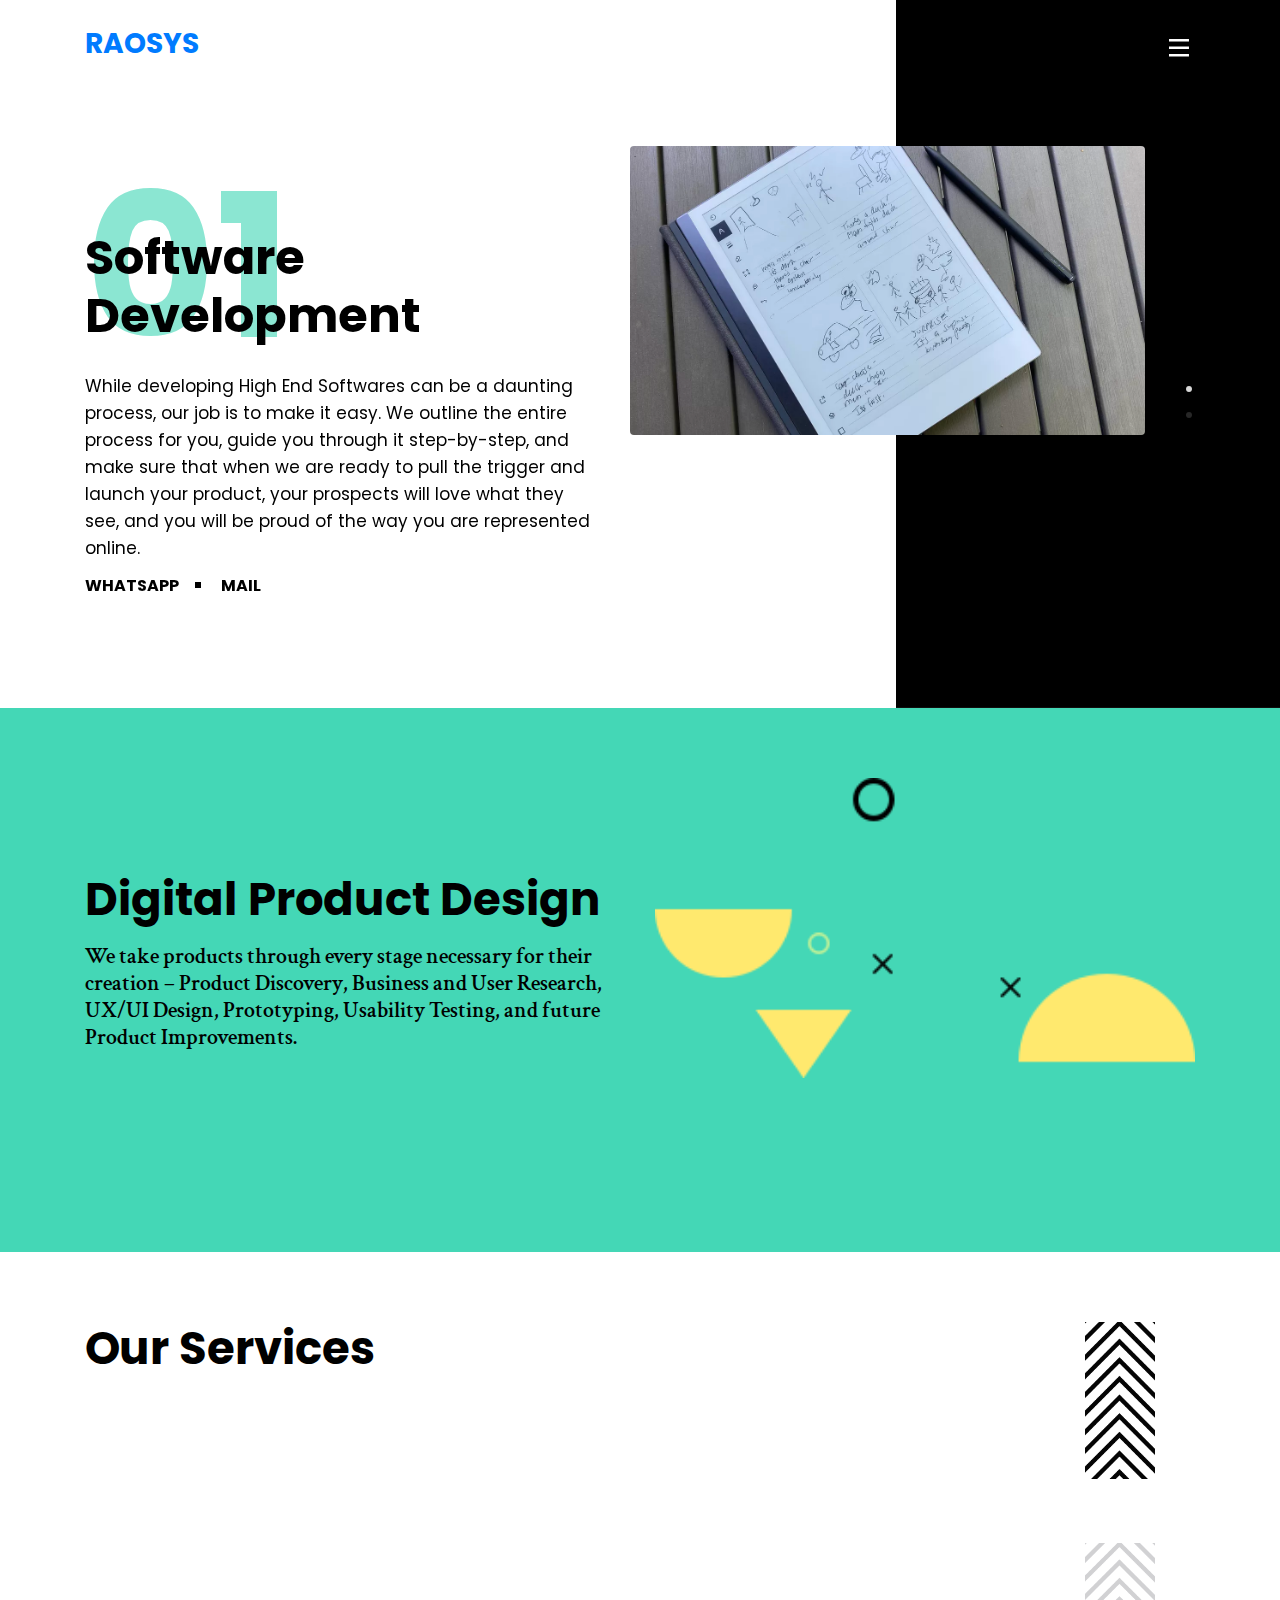
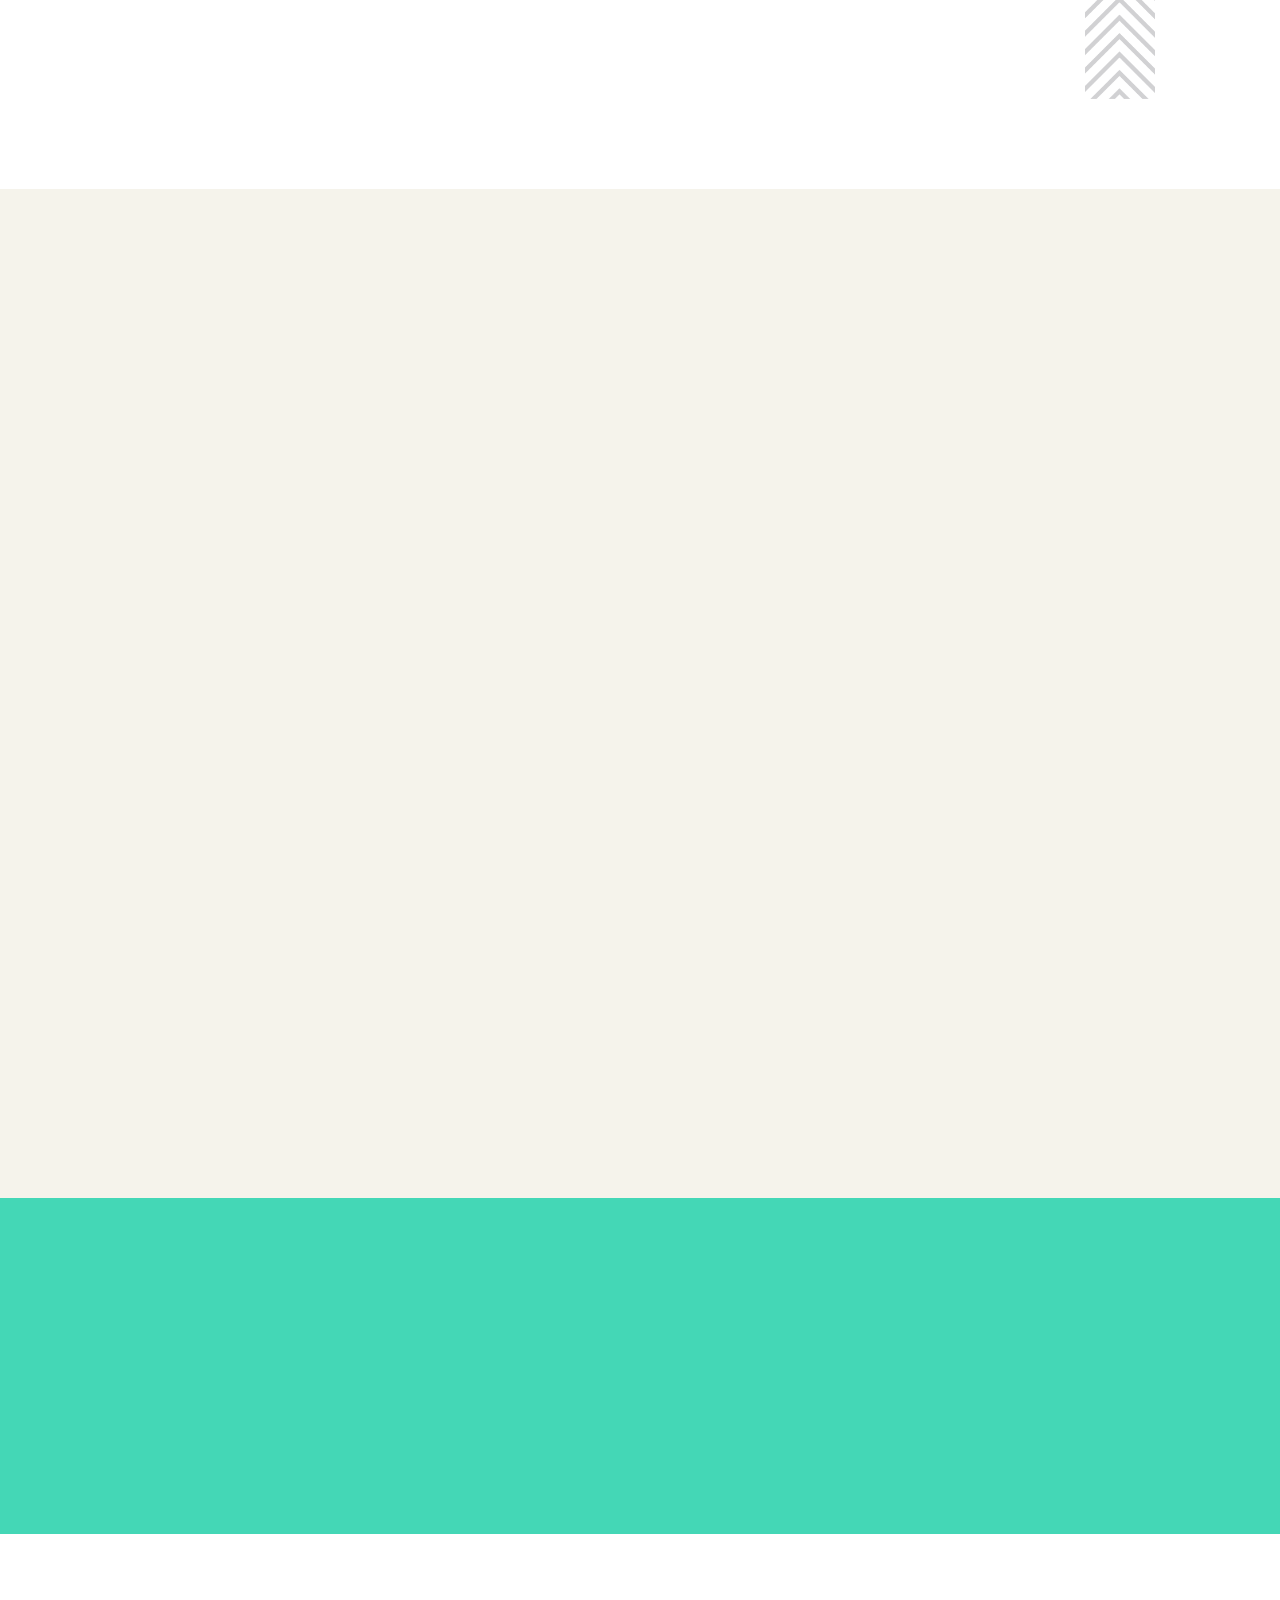
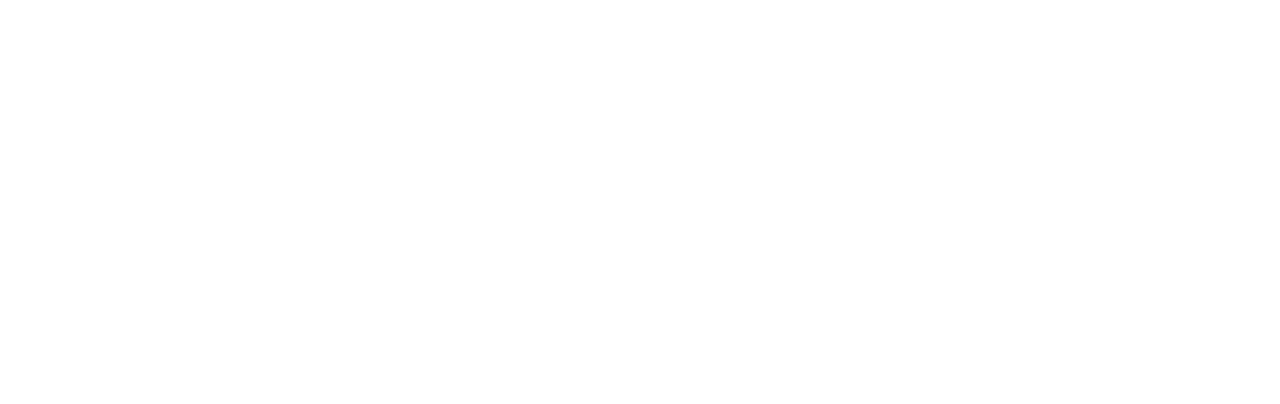
<file: index.html>
<!DOCTYPE html>
<html lang="en">

<head>
    <meta charset="UTF-8">
    <meta name="viewport" content="width=device-width, initial-scale=1.0">
    <meta http-equiv="X-UA-Compatible" content="ie=edge">
    <meta name="description"
        content="RAOSYS is a software development agency in Kakamega Kenya dealing with websites, Erps, Networking and more with a key focus for business in the hospitality industry. We develop softwares from ideas to proof" />
    <title>RAOSYS</title>
    <link rel="stylesheet" href="assets/vendors/animate.css/animate.min.css">
    <link rel="stylesheet" href="assets/css/style.css">
    <script src="assets/vendors/jquery/jquery.min.js"></script>
    <script src="assets/js/loader.js"></script>
    <script>var LHC_API = LHC_API || {};
        LHC_API.args = { mode: 'popup', lhc_base_url: 'https://support.raosys.com/index.php/', wheight: 450, wwidth: 350, pheight: 520, pwidth: 500, domain: 'raosys.com', leaveamessage: true, check_messages: true };
        (function () {
            var _l = ''; var _m = document.getElementsByTagName('meta'); var _cl = ''; for (i = 0; i < _m.length; i++) { if (_m[i].getAttribute('http-equiv') == 'content-language') { _cl = _m[i].getAttribute('content'); } } if (document.documentElement.lang != '') _l = document.documentElement.lang; if (_cl != '' && _cl != _l) _l = _cl; if (_l == undefined || _l == '') { _l = ''; } else { _l = _l[0].toLowerCase() + _l[1].toLowerCase(); if ('eng' == _l) { _l = '' } else { LHC_API.args.lang = _l + '/'; } }
            var po = document.createElement('script'); po.type = 'text/javascript'; po.setAttribute('crossorigin', 'anonymous'); po.async = true;
            var date = new Date(); po.src = 'https://support.raosys.com/design/defaulttheme/js/widgetv2/index.js?' + ("" + date.getFullYear() + date.getMonth() + date.getDate());
            var s = document.getElementsByTagName('script')[0]; s.parentNode.insertBefore(po, s);
        })();
    </script>
    <!-- Global site tag (gtag.js) - Google Analytics -->
    <script async src="https://www.googletagmanager.com/gtag/js?id=UA-220097494-1">
    </script>
    <script>
        window.dataLayer = window.dataLayer || [];
        function gtag() { dataLayer.push(arguments); }
        gtag('js', new Date());

        gtag('config', 'UA-220097494-1');
    </script>
</head>

<body>
    <div class="hiro-loader"></div>
    <header class="hiro-header home-header" id="top">
        <nav>
            <div class="container">
                <div class="hiro-nav">
                    <a href="index.html" class="nav-brand">
                        <h3>RAOSYS</h3>
                    </a>
                    <button class="hiro-nav-popup-toggle">
                        <svg width="20px" height="18px" viewBox="0 0 20 18" version="1.1"
                            xmlns="http://www.w3.org/2000/svg" xmlns:xlink="http://www.w3.org/1999/xlink">
                            <g id="Hiro" stroke="none" stroke-width="1" fill="none" fill-rule="evenodd">
                                <g id="hiro-agency" transform="translate(-964.000000, -37.000000)" fill="#FFFFFF">
                                    <g id="Menu" transform="translate(964.000000, 37.000000)">
                                        <g id="menu">
                                            <rect id="Rectangle" fill-rule="nonzero" x="-8.05281767e-14" y="7.50795322"
                                                width="19.9609942" height="2.4951462"></rect>
                                            <rect id="Rectangle" fill-rule="nonzero" x="-8.05281767e-14" y="14.9964327"
                                                width="19.9609942" height="2.4951462"></rect>
                                            <rect id="Rectangle" fill-rule="nonzero" x="-8.05281767e-14"
                                                y="0.0194736842" width="19.9609942" height="2.4951462"></rect>
                                        </g>
                                    </g>
                                </g>
                            </g>
                        </svg>
                    </button>
                </div>
            </div>
        </nav>
        <div class="container wow fadeInUp">
            <div id="hiroHeaderCarousel" class="hiro-header-carousel carousel slide" data-ride="carousel"
                data-interval="3500">
                <div class="carousel-inner" role="listbox">
                    <div class="carousel-item active">
                        <div class="row">
                            <div class="col-md-6">
                                <h1 class="carousel-item-title" data-animation="animated fadeInRight" data-number="01">
                                    <span>Software Development</span>
                                </h1>
                                <p class="carousel-item-description" data-animation="animated fadeInRight">
                                    While developing High End Softwares can be a daunting process, our job
                                    is to make it easy. We
                                    outline the entire process for you, guide you through it step-by-step, and make sure
                                    that when we are ready to pull the trigger and launch your product, your prospects
                                    will love what they see, and you will be proud of the way you are represented
                                    online.
                                </p>
                                <!-- <a href="#!" class="carousel-item-link link-hover-fx"
                                    data-animation="animated fadeInRight">READ MORE</a> -->
                                <ul class="carousel-item-social-links nav" data-animation="animated fadeInRight">
                                    <li>
                                        <a href="https://wa.link/cack65" target="_blank"
                                            class="link-hover-fx">WHATSAPP</a>
                                    </li>
                                    <li>
                                        <a href="mailto:enterprise.anyura@gmail.com" class="link-hover-fx">MAIL</a>
                                    </li>

                                </ul>
                            </div>
                            <div class="col-md-6">
                                <img src="/assets/images/avatar.jpg" alt="Remarkable Digital Products"
                                    class="img-fluid w-100 rounded" width="372px">
                            </div>
                        </div>
                    </div>
                    <div class="carousel-item">
                        <div class="row">
                            <div class="col-md-6">
                                <h1 class="carousel-item-title" data-animation="animated fadeInRight" data-number="02">
                                    <span>Internet Services</span>
                                </h1>
                                <p class="carousel-item-description" data-animation="animated fadeInRight">Get your
                                    business or home connected to the internet with blazing speeds. Talk to us today.
                                </p>
                                <p class="carousel-item-description" data-animation="animated fadeInRight">Covered Areas
                                    Include;
                                <ul>
                                    <li>
                                        Kakamega
                                    </li>
                                    <li>Busia</li>
                                    <li>Bungoma</li>
                                </ul>

                                </p>


                                <ul class="carousel-item-social-links nav" data-animation="animated fadeInRight">

                                    <li>
                                        <a href="https://twitter.com/wamae_arnold" class="link-hover-fx">TWITTER</a>
                                    </li>
                                    <li>
                                        <a href="https://www.linkedin.com/in/auditor-ragwira-0b5618121/"
                                            class="link-hover-fx">LINKEDIN</a>
                                    </li>
                                </ul>
                            </div>
                            <div class="col-md-6">
                                <img src="/assets/images/internet.jpg" alt="Get your business or Home connected Today"
                                    class="img-fluid w-100 rounded" width="372px">
                            </div>
                        </div>
                    </div>

                </div>
                <ol class="carousel-indicators">
                    <li data-target="#hiroHeaderCarousel" data-slide-to="0" class="active"></li>
                    <li data-target="#hiroHeaderCarousel" data-slide-to="1"></li>

                </ol>
            </div>
        </div>
    </header>
    <div class="hiro-nav-popup-modal">
        <div class="hiro-nav-popup-modal-content">
            <div class="container">
                <div class="row">
                    <div class="col-md-6 menu-wrapper">
                        <ul class="nav hiro-main-nav">
                            <li class="nav-item">
                                <a href="index.html" class="nav-link">Home</a>
                            </li>
                            <li class="nav-item">
                                <a href="#about" class="nav-link">About Us</a>
                            </li>
                            <li class="nav-item">
                                <a href="#services" class="nav-link">Services</a>
                            </li>
                            <li class="nav-item">
                                <a href="#works" class="nav-link">Projects</a>
                            </li>
                            <li class="nav-item">
                                <a href="contact.html" class="nav-link">Contact</a>
                            </li>
                        </ul>
                    </div>
                </div>
            </div>
        </div>
    </div>
    <section class="bg-primary hiro-section" id="about">
        <div class="container">
            <div class="row">
                <div class="col-md-6 d-flex flex-column justify-content-center wow fadeInUp">
                    <h2 class="section-title mb-3">Digital Product Design</h2>
                    <p class="section-text-ct">We take products through every stage necessary for their creation –
                        Product Discovery, Business and User Research, UX/UI Design, Prototyping, Usability Testing, and
                        future Product Improvements.</p>
                </div>
                <div class="col-md-6 wow fadeInUp">
                    <img src="assets/images/img_3.png" class="w-100 mb-5" alt="Digital Product Design">
                    <p class="section-text-light"></p>
                    <!-- <button class="hiro-btn-outline">VIEW MORE</button> -->
                </div>
            </div>
        </div>
    </section>
    <section class="hiro-section" id="services">
        <div class="container">
            <div class="service-section">
                <h2 class="section-title career-section-title">Our Services</h2>
                <div class="row">
                    <!-- <div class="col-md-4 mb-4 mb-md-0 wow fadeInUp">
                        <h6 class="service-category-title">Strategy</h6>
                        <ul class="service-list list-group list-group-flush">
                            <li class="list-group-item">UI & UX design</li>
                            <li class="list-group-item">Graphic Design & identity</li>
                            <li class="list-group-item">Video Production</li>
                            <li class="list-group-item">Market Analysis</li>
                            <li class="list-group-item">Deep Campaign Strategy</li>
                        </ul>
                    </div> -->
                    <div class="col-md-4 mb-4 mb-md-0 wow fadeInUp">
                        <h6 class="service-category-title">Development</h6>
                        <ul class="service-list list-group list-group-flush">
                            <li class="list-group-item">Web Development</li>
                            <li class="list-group-item">Web Design</li>
                            <li class="list-group-item">Mockup</li>
                            <li class="list-group-item">Mobile Development</li>
                            <li class="list-group-item">SEO optimization</li>
                            <li class="list-group-item">Digital Marketing</li>
                        </ul>
                    </div>
                    <div class="col-md-4 mb-4 mb-md-0 wow fadeInUp">
                        <h6 class="service-category-title">Internet Services</h6>
                        <ul class="service-list list-group list-group-flush">
                            <li class="list-group-item">Internet Connection</li>
                            <li class="list-group-item">Hosting</li>
                            <li class="list-group-item">Installations</li>
                            <li class="list-group-item">Consoltation</li>
                        </ul>
                    </div>
                </div>
            </div>
        </div>
    </section>
    <section class="projects-section hiro-section" id="works">
        <div class="container">
            <div class="row">
                <div class="col-md-6 wow fadeInUp">
                    <div class="project-card wow fadeInUp">
                        <img src="assets/images/elearner.png" alt="Project" class="project-thumbnail">
                        <h6 class="project-title">RAOSYS SCHOOL PORTAL</h6>
                        <p class="Project-category">CBC oriented school portal </p>
                    </div>
                    <div class="project-card wow fadeInUp">
                        <img src="assets/images/hotel.png" alt="Project" class="project-thumbnail">
                        <h6 class="project-title">RAOSYS HOTEL ERP</h6>
                        <p class="Project-category">A one roof software solution for businesses in the hospitality
                            indurstry </p>
                        <a href="/hotel/index.html" class="btn hiro-btn-outline">Explore</a>
                    </div>
                </div>
                <div class="col-md-6 project-column-indented">
                    <div class="project-card wow fadeInUp">
                        <img src="assets/images/shop.png" alt="Project" class="project-thumbnail">
                        <h6 class="project-title">RAOSYS SCHOOL SHOPPING MALL</h6>
                        <p class="Project-category">Ecommerce platform </p>
                    </div>
                    <div class="project-card wow fadeInUp">
                        <img src="assets/images/pos.png" alt="Project" class="project-thumbnail">
                        <h6 class="project-title">RAOSYS POINT OF SALE</h6>
                        <p class="Project-category">Complete point of sale built on vue and a powerful laravel backend
                        </p>

                    </div>
                </div>
            </div>
        </div>
    </section>
    
    <section class="career-section hiro-section bg-primary">
        <div class="container">
            <div class="row">
                <div class="col-md-6">
                    <h2 class="section-title wow fadeInLeft">
                        Career <br> Work with us
                    </h2>
                </div>
                <div class="col-md-6 wow fadeInRight">
                    <p class="section-text-ct mb-5">Our work transforms how customers experience your business –
                        creating distinction, shifting perceptions and driving growth.</p>
                    <a href="https://support.raosys.com" target="_blank" class="btn hiro-btn-outline">Talk To
                        Us</a>
                </div>
            </div>
        </div>
    </section>
    <section class="contact-section hiro-section">
        <div class="container wow fadeInUp">
            <h6 class="font-weight-semibold mb-4 mb-md-0">At RAOSYS, it’s always storytelling time. Swing by & share
                yours.</h6>
            <h2 class="section-title">Let’s talk</h2>
            <div class="contact-address">
                <div class="row">
                    <div class="col-md-5">
                        <p class="font-weight-medium"> Kakamega, <br> Hotel Illusion First Floor</p>
                    </div>
                    <div class="col-md-5 mb-4 mb-md-0">
                        <p class="font-weight-medium"><a href="tel:+254733282224" target="_blank">KE: +254 (733)
                                282224</a><br> info@raosys.com</p>
                        <ul class="nav contact-social-links">
                            <li class="nav-item">
                                <a href="https://support.raosys.com" target="_blank" class="nav-link">
                                    <img src="assets/images/twitter@1x.svg" alt="twitter">
                                </a>
                            </li>
                            <li class="nav-item">
                                <a href="#!" class="nav-link">
                                    <img src="assets/images/twitter@1x.svg" alt="twitter">
                                </a>
                            </li>
                            <li class="nav-item">
                                <a href="#!" class="nav-link">
                                    <img src="assets/images/linkedin@1x.svg" alt="linkedin">
                                </a>
                            </li>
                            <li class="nav-item">
                                <a href="#!" class="nav-link">
                                    <img src="assets/images/facebook@1x.svg" alt="facebook">
                                </a>
                            </li>
                        </ul>
                    </div>
                    <div class="col-md-2 d-flex align-items-end">
                        <a href="#top" class="go-top-btn">
                            <img src="assets/images/arrow_up@1x.svg" alt="arrow up">
                            <span class="sr-only">Go to top</span>
                        </a>
                    </div>
                </div>
            </div>
        </div>
    </section>
    <footer class="hiro-footer wow fadeInUp">
        <div class="container d-flex flex-wrap justify-content-lg-between align-items-center">
            <p class="mb-0 footer-text">© <a href="https://raosys.com" target="_blank" rel="noopener noreferrer"
                    class="text-reset">RAOSYS</a> 2021. All rights reserved.</p>
            <nav class="footer-nav nav">
                <a href="#!" class="nav-link">Terms and Conditions</a>
                <a href="#!" class="nav-link">Privacy Policy</a>
                <a href="#!" class="nav-link">Cookie Policy</a>
            </nav>
        </div>
    </footer>

    <script src="assets/vendors/wowjs/wow.min.js"></script>
    <script src="assets/vendors/popper.js/popper.min.js"></script>
    <script src="assets/vendors/bootstrap/dist/js/bootstrap.min.js"></script>
    <script src="assets/js/main.js"></script>
    <script>
        new WOW().init();
    </script>
</body>

</html>
</file>
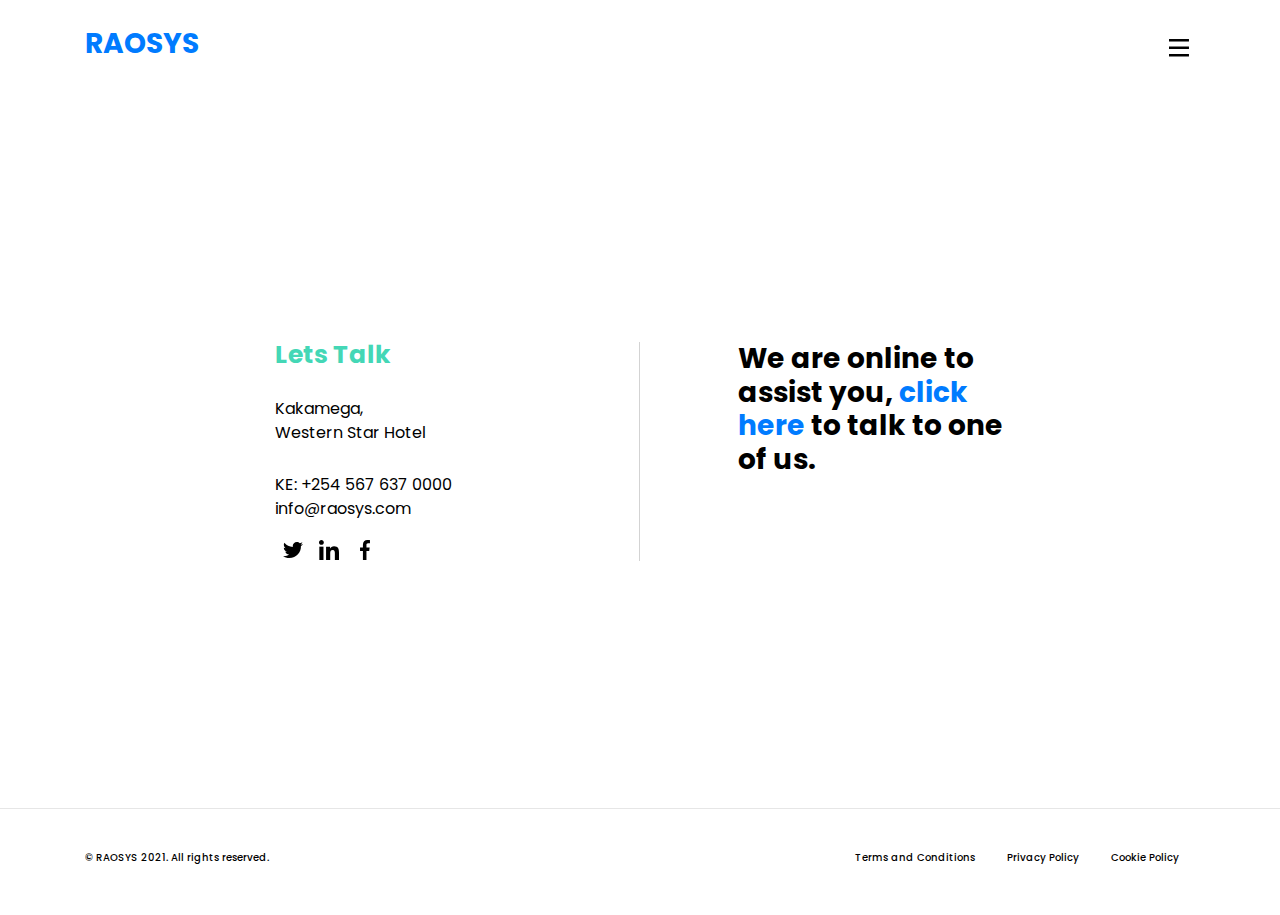
<file: contact.html>
<!DOCTYPE html>
<html lang="en">

<head>
    <meta charset="UTF-8">
    <meta name="viewport" content="width=device-width, initial-scale=1.0">
    <meta http-equiv="X-UA-Compatible" content="ie=edge">
    <title>RAOSYS</title>
    <link rel="stylesheet" href="assets/vendors/animate.css/animate.min.css">
    <link rel="stylesheet" href="assets/css/style.css">
    <script src="assets/vendors/jquery/jquery.min.js"></script>
    <script src="assets/js/loader.js"></script>
</head>

<body>
    <div class="hiro-loader"></div>
    <header class="hiro-header" id="top">
        <nav>
            <div class="container">
                <div class="hiro-nav">
                    <a href="index.html" class="nav-brand">
                        <h3>RAOSYS</h3>
                    </a>
                    <button class="hiro-nav-popup-toggle">
                        <svg width="20px" height="18px" viewBox="0 0 20 18" version="1.1"
                            xmlns="http://www.w3.org/2000/svg" xmlns:xlink="http://www.w3.org/1999/xlink">
                            <g id="Hiro" stroke="none" stroke-width="1" fill="none" fill-rule="evenodd">
                                <g id="hiro-agency" transform="translate(-964.000000, -37.000000)" fill="#FFFFFF">
                                    <g id="Menu" transform="translate(964.000000, 37.000000)">
                                        <g id="menu">
                                            <rect id="Rectangle" fill-rule="nonzero" x="-8.05281767e-14" y="7.50795322"
                                                width="19.9609942" height="2.4951462"></rect>
                                            <rect id="Rectangle" fill-rule="nonzero" x="-8.05281767e-14" y="14.9964327"
                                                width="19.9609942" height="2.4951462"></rect>
                                            <rect id="Rectangle" fill-rule="nonzero" x="-8.05281767e-14"
                                                y="0.0194736842" width="19.9609942" height="2.4951462"></rect>
                                        </g>
                                    </g>
                                </g>
                            </g>
                        </svg>
                    </button>
                </div>
            </div>
        </nav>
    </header>
    <div class="hiro-nav-popup-modal">
        <div class="hiro-nav-popup-modal-content">
            <div class="container">
                <div class="row">
                    <div class="col-md-6 menu-wrapper">
                        <ul class="nav hiro-main-nav">
                            <li class="nav-item">
                                <a href="index.html" class="nav-link">Home</a>
                            </li>
                            <li class="nav-item">
                                <a href="#about" class="nav-link">About Us</a>
                            </li>
                            <li class="nav-item">
                                <a href="#services" class="nav-link">Services</a>
                            </li>
                            <li class="nav-item">
                                <a href="#works" class="nav-link">Projects</a>
                            </li>
                            <li class="nav-item">
                                <a href="contact.html" class="nav-link">Contact</a>
                            </li>
                        </ul>
                    </div>
                </div>
            </div>
        </div>
    </div>
    <main class="contact-page-wrapper">
        <div class="container">
            <div class="row">
                <div class="col-md-6 col-lg-4 offset-lg-2 contact-page-content-wrapper wow fadeInLeft">
                    <div class="contact-page-content">
                        <h4 class="contact-page-title">Lets Talk</h4>
                        <p class="contact-page-street-address"> Kakamega, <br> Western Star Hotel</p>
                        <p class="mb-3">KE: +254 567 637 0000 <br> info@raosys.com</p>
                        <ul class="nav contact-social-links">
                            <li class="nav-item">
                                <a href="#!" class="nav-link">
                                    <img src="assets/images/twitter@1x.svg" alt="twitter">
                                </a>
                            </li>
                            <li class="nav-item">
                                <a href="#!" class="nav-link">
                                    <img src="assets/images/linkedin@1x.svg" alt="linkedin">
                                </a>
                            </li>
                            <li class="nav-item">
                                <a href="#!" class="nav-link">
                                    <img src="assets/images/facebook@1x.svg" alt="facebook">
                                </a>
                            </li>
                        </ul>
                    </div>

                </div>
                <div class="col-md-6 col-lg-4 contact-page-form-wrapper wow fadeInRight">
                    <!-- <form action="index.html" method="post">
                        <div class="form-group">
                            <label for="name" class="sr-only">Name</label>
                            <input type="text" class="form-control" id="name" name="name" placeholder="Name">
                        </div>
                        <div class="form-group">
                            <label for="email" class="sr-only">Email</label>
                            <input type="email" class="form-control" id="email" name="email" placeholder="Email">
                        </div>
                        <div class="form-group">
                            <label for="message" class="sr-only">Message</label>
                            <input type="text" class="form-control" id="message" name="message" placeholder="Message">
                        </div>
                        <div>
                            <button class="btn" type="Submit">Send</button>
                        </div>
                    </form> -->
                    <h3 class="h3">We are online to assist you, <a href="https://support.raosys.com"
                            target="_blank">click here </a> to talk to one of us.</h3>
                </div>
            </div>
        </div>
    </main>
    <footer class="hiro-footer wow fadeInUp">
        <div class="container d-flex flex-wrap justify-content-lg-between align-items-center">
            <p class="mb-0 footer-text">© <a href="https://raosys.com" target="_blank" rel="noopener noreferrer"
                    class="text-reset">RAOSYS</a> 2021. All rights reserved.</p>
            <nav class="footer-nav nav">
                <a href="#!" class="nav-link">Terms and Conditions</a>
                <a href="#!" class="nav-link">Privacy Policy</a>
                <a href="#!" class="nav-link">Cookie Policy</a>
            </nav>
        </div>
    </footer>
    <script src="assets/vendors/wowjs/wow.min.js"></script>
    <script src="assets/vendors/popper.js/popper.min.js"></script>
    <script src="assets/vendors/bootstrap/dist/js/bootstrap.min.js"></script>
    <script src="assets/js/main.js"></script>
    <script>
        new WOW().init();
    </script>
</body>

</html>
</file>
<file: assets/css/style.css>
@import url("https://fonts.googleapis.com/css?family=Crimson+Text:600|Poppins:300,400,500,600,700&display=swap");
/*!
 * Bootstrap v4.4.1 (https://getbootstrap.com/)
 * Copyright 2011-2019 The Bootstrap Authors
 * Copyright 2011-2019 Twitter, Inc.
 * Licensed under MIT (https://github.com/twbs/bootstrap/blob/master/LICENSE)
 */
:root {
  --blue: #007bff;
  --indigo: #6610f2;
  --purple: #6f42c1;
  --pink: #e83e8c;
  --red: #dc3545;
  --orange: #fd7e14;
  --yellow: #ffc107;
  --green: #28a745;
  --teal: #20c997;
  --cyan: #17a2b8;
  --white: #fff;
  --gray: #6c757d;
  --gray-dark: #343a40;
  --primary: #44d7b6;
  --secondary: #6c757d;
  --success: #28a745;
  --info: #17a2b8;
  --warning: #ffc107;
  --danger: #dc3545;
  --light: #f8f9fa;
  --dark: #343a40;
  --breakpoint-xs: 0;
  --breakpoint-sm: 576px;
  --breakpoint-md: 768px;
  --breakpoint-lg: 992px;
  --breakpoint-xl: 1200px;
  --font-family-sans-serif: -apple-system, BlinkMacSystemFont, "Segoe UI", Roboto, "Helvetica Neue", Arial, "Noto Sans", sans-serif, "Apple Color Emoji", "Segoe UI Emoji", "Segoe UI Symbol", "Noto Color Emoji";
  --font-family-monospace: SFMono-Regular, Menlo, Monaco, Consolas, "Liberation Mono", "Courier New", monospace; }

*,
*::before,
*::after {
  box-sizing: border-box; }

html {
  font-family: sans-serif;
  line-height: 1.15;
  -webkit-text-size-adjust: 100%;
  -webkit-tap-highlight-color: rgba(0, 0, 0, 0); }

article, aside, figcaption, figure, footer, header, hgroup, main, nav, section {
  display: block; }

body {
  margin: 0;
  font-family: "Poppins", sans-serif;
  font-size: 1rem;
  font-weight: 400;
  line-height: 1.5;
  color: #000000;
  text-align: left;
  background-color: #ffffff; }

[tabindex="-1"]:focus:not(:focus-visible) {
  outline: 0 !important; }

hr {
  box-sizing: content-box;
  height: 0;
  overflow: visible; }

h1, h2, h3, h4, h5, h6 {
  margin-top: 0;
  margin-bottom: 0.5rem; }

p {
  margin-top: 0;
  margin-bottom: 1rem; }

abbr[title],
abbr[data-original-title] {
  text-decoration: underline;
  -webkit-text-decoration: underline dotted;
          text-decoration: underline dotted;
  cursor: help;
  border-bottom: 0;
  -webkit-text-decoration-skip-ink: none;
          text-decoration-skip-ink: none; }

address {
  margin-bottom: 1rem;
  font-style: normal;
  line-height: inherit; }

ol,
ul,
dl {
  margin-top: 0;
  margin-bottom: 1rem; }

ol ol,
ul ul,
ol ul,
ul ol {
  margin-bottom: 0; }

dt {
  font-weight: 700; }

dd {
  margin-bottom: .5rem;
  margin-left: 0; }

blockquote {
  margin: 0 0 1rem; }

b,
strong {
  font-weight: bolder; }

small {
  font-size: 80%; }

sub,
sup {
  position: relative;
  font-size: 75%;
  line-height: 0;
  vertical-align: baseline; }

sub {
  bottom: -.25em; }

sup {
  top: -.5em; }

a {
  color: #007bff;
  text-decoration: none;
  background-color: transparent; }
  a:hover {
    color: #0056b3;
    text-decoration: underline; }

a:not([href]) {
  color: inherit;
  text-decoration: none; }
  a:not([href]):hover {
    color: inherit;
    text-decoration: none; }

pre,
code,
kbd,
samp {
  font-family: SFMono-Regular, Menlo, Monaco, Consolas, "Liberation Mono", "Courier New", monospace;
  font-size: 1em; }

pre {
  margin-top: 0;
  margin-bottom: 1rem;
  overflow: auto; }

figure {
  margin: 0 0 1rem; }

img {
  vertical-align: middle;
  border-style: none; }

svg {
  overflow: hidden;
  vertical-align: middle; }

table {
  border-collapse: collapse; }

caption {
  padding-top: 0.75rem;
  padding-bottom: 0.75rem;
  color: #6c757d;
  text-align: left;
  caption-side: bottom; }

th {
  text-align: inherit; }

label {
  display: inline-block;
  margin-bottom: 0.5rem; }

button {
  border-radius: 0; }

button:focus {
  outline: 1px dotted;
  outline: 5px auto -webkit-focus-ring-color; }

input,
button,
select,
optgroup,
textarea {
  margin: 0;
  font-family: inherit;
  font-size: inherit;
  line-height: inherit; }

button,
input {
  overflow: visible; }

button,
select {
  text-transform: none; }

select {
  word-wrap: normal; }

button,
[type="button"],
[type="reset"],
[type="submit"] {
  -webkit-appearance: button; }

button:not(:disabled),
[type="button"]:not(:disabled),
[type="reset"]:not(:disabled),
[type="submit"]:not(:disabled) {
  cursor: pointer; }

button::-moz-focus-inner,
[type="button"]::-moz-focus-inner,
[type="reset"]::-moz-focus-inner,
[type="submit"]::-moz-focus-inner {
  padding: 0;
  border-style: none; }

input[type="radio"],
input[type="checkbox"] {
  box-sizing: border-box;
  padding: 0; }

input[type="date"],
input[type="time"],
input[type="datetime-local"],
input[type="month"] {
  -webkit-appearance: listbox; }

textarea {
  overflow: auto;
  resize: vertical; }

fieldset {
  min-width: 0;
  padding: 0;
  margin: 0;
  border: 0; }

legend {
  display: block;
  width: 100%;
  max-width: 100%;
  padding: 0;
  margin-bottom: .5rem;
  font-size: 1.5rem;
  line-height: inherit;
  color: inherit;
  white-space: normal; }

progress {
  vertical-align: baseline; }

[type="number"]::-webkit-inner-spin-button,
[type="number"]::-webkit-outer-spin-button {
  height: auto; }

[type="search"] {
  outline-offset: -2px;
  -webkit-appearance: none; }

[type="search"]::-webkit-search-decoration {
  -webkit-appearance: none; }

::-webkit-file-upload-button {
  font: inherit;
  -webkit-appearance: button; }

output {
  display: inline-block; }

summary {
  display: list-item;
  cursor: pointer; }

template {
  display: none; }

[hidden] {
  display: none !important; }

h1, h2, h3, h4, h5, h6,
.h1, .h2, .h3, .h4, .h5, .h6 {
  margin-bottom: 0.5rem;
  font-weight: 700;
  line-height: 1.2; }

h1, .h1 {
  font-size: 2.5rem; }

h2, .h2 {
  font-size: 2rem; }

h3, .h3 {
  font-size: 1.75rem; }

h4, .h4 {
  font-size: 1.5rem; }

h5, .h5 {
  font-size: 1.25rem; }

h6, .h6 {
  font-size: 1rem; }

.lead {
  font-size: 1.25rem;
  font-weight: 300; }

.display-1 {
  font-size: 6rem;
  font-weight: 300;
  line-height: 1.2; }

.display-2 {
  font-size: 5.5rem;
  font-weight: 300;
  line-height: 1.2; }

.display-3 {
  font-size: 4.5rem;
  font-weight: 300;
  line-height: 1.2; }

.display-4 {
  font-size: 3.5rem;
  font-weight: 300;
  line-height: 1.2; }

hr {
  margin-top: 1rem;
  margin-bottom: 1rem;
  border: 0;
  border-top: 1px solid rgba(0, 0, 0, 0.1); }

small,
.small {
  font-size: 80%;
  font-weight: 400; }

mark,
.mark {
  padding: 0.2em;
  background-color: #fcf8e3; }

.list-unstyled {
  padding-left: 0;
  list-style: none; }

.list-inline {
  padding-left: 0;
  list-style: none; }

.list-inline-item {
  display: inline-block; }
  .list-inline-item:not(:last-child) {
    margin-right: 0.5rem; }

.initialism {
  font-size: 90%;
  text-transform: uppercase; }

.blockquote {
  margin-bottom: 1rem;
  font-size: 1.25rem; }

.blockquote-footer {
  display: block;
  font-size: 80%;
  color: #6c757d; }
  .blockquote-footer::before {
    content: "\2014\00A0"; }

.img-fluid {
  max-width: 100%;
  height: auto; }

.img-thumbnail {
  padding: 0.25rem;
  background-color: #fff;
  border: 1px solid #dee2e6;
  border-radius: 0.25rem;
  max-width: 100%;
  height: auto; }

.figure {
  display: inline-block; }

.figure-img {
  margin-bottom: 0.5rem;
  line-height: 1; }

.figure-caption {
  font-size: 90%;
  color: #6c757d; }

code {
  font-size: 87.5%;
  color: #e83e8c;
  word-wrap: break-word; }
  a > code {
    color: inherit; }

kbd {
  padding: 0.2rem 0.4rem;
  font-size: 87.5%;
  color: #fff;
  background-color: #212529;
  border-radius: 0.2rem; }
  kbd kbd {
    padding: 0;
    font-size: 100%;
    font-weight: 700; }

pre {
  display: block;
  font-size: 87.5%;
  color: #212529; }
  pre code {
    font-size: inherit;
    color: inherit;
    word-break: normal; }

.pre-scrollable {
  max-height: 340px;
  overflow-y: scroll; }

.container {
  width: 100%;
  padding-right: 15px;
  padding-left: 15px;
  margin-right: auto;
  margin-left: auto; }
  @media (min-width: 576px) {
    .container {
      max-width: 540px; } }
  @media (min-width: 768px) {
    .container {
      max-width: 720px; } }
  @media (min-width: 992px) {
    .container {
      max-width: 960px; } }
  @media (min-width: 1200px) {
    .container {
      max-width: 1140px; } }

.container-fluid, .container-sm, .container-md, .container-lg, .container-xl {
  width: 100%;
  padding-right: 15px;
  padding-left: 15px;
  margin-right: auto;
  margin-left: auto; }

@media (min-width: 576px) {
  .container, .container-sm {
    max-width: 540px; } }

@media (min-width: 768px) {
  .container, .container-sm, .container-md {
    max-width: 720px; } }

@media (min-width: 992px) {
  .container, .container-sm, .container-md, .container-lg {
    max-width: 960px; } }

@media (min-width: 1200px) {
  .container, .container-sm, .container-md, .container-lg, .container-xl {
    max-width: 1140px; } }

.row {
  display: flex;
  flex-wrap: wrap;
  margin-right: -15px;
  margin-left: -15px; }

.no-gutters {
  margin-right: 0;
  margin-left: 0; }
  .no-gutters > .col,
  .no-gutters > [class*="col-"] {
    padding-right: 0;
    padding-left: 0; }

.col-1, .col-2, .col-3, .col-4, .col-5, .col-6, .col-7, .col-8, .col-9, .col-10, .col-11, .col-12, .col,
.col-auto, .col-sm-1, .col-sm-2, .col-sm-3, .col-sm-4, .col-sm-5, .col-sm-6, .col-sm-7, .col-sm-8, .col-sm-9, .col-sm-10, .col-sm-11, .col-sm-12, .col-sm,
.col-sm-auto, .col-md-1, .col-md-2, .col-md-3, .col-md-4, .col-md-5, .col-md-6, .col-md-7, .col-md-8, .col-md-9, .col-md-10, .col-md-11, .col-md-12, .col-md,
.col-md-auto, .col-lg-1, .col-lg-2, .col-lg-3, .col-lg-4, .col-lg-5, .col-lg-6, .col-lg-7, .col-lg-8, .col-lg-9, .col-lg-10, .col-lg-11, .col-lg-12, .col-lg,
.col-lg-auto, .col-xl-1, .col-xl-2, .col-xl-3, .col-xl-4, .col-xl-5, .col-xl-6, .col-xl-7, .col-xl-8, .col-xl-9, .col-xl-10, .col-xl-11, .col-xl-12, .col-xl,
.col-xl-auto {
  position: relative;
  width: 100%;
  padding-right: 15px;
  padding-left: 15px; }

.col {
  flex-basis: 0;
  flex-grow: 1;
  max-width: 100%; }

.row-cols-1 > * {
  flex: 0 0 100%;
  max-width: 100%; }

.row-cols-2 > * {
  flex: 0 0 50%;
  max-width: 50%; }

.row-cols-3 > * {
  flex: 0 0 33.33333%;
  max-width: 33.33333%; }

.row-cols-4 > * {
  flex: 0 0 25%;
  max-width: 25%; }

.row-cols-5 > * {
  flex: 0 0 20%;
  max-width: 20%; }

.row-cols-6 > * {
  flex: 0 0 16.66667%;
  max-width: 16.66667%; }

.col-auto {
  flex: 0 0 auto;
  width: auto;
  max-width: 100%; }

.col-1 {
  flex: 0 0 8.33333%;
  max-width: 8.33333%; }

.col-2 {
  flex: 0 0 16.66667%;
  max-width: 16.66667%; }

.col-3 {
  flex: 0 0 25%;
  max-width: 25%; }

.col-4 {
  flex: 0 0 33.33333%;
  max-width: 33.33333%; }

.col-5 {
  flex: 0 0 41.66667%;
  max-width: 41.66667%; }

.col-6 {
  flex: 0 0 50%;
  max-width: 50%; }

.col-7 {
  flex: 0 0 58.33333%;
  max-width: 58.33333%; }

.col-8 {
  flex: 0 0 66.66667%;
  max-width: 66.66667%; }

.col-9 {
  flex: 0 0 75%;
  max-width: 75%; }

.col-10 {
  flex: 0 0 83.33333%;
  max-width: 83.33333%; }

.col-11 {
  flex: 0 0 91.66667%;
  max-width: 91.66667%; }

.col-12 {
  flex: 0 0 100%;
  max-width: 100%; }

.order-first {
  order: -1; }

.order-last {
  order: 13; }

.order-0 {
  order: 0; }

.order-1 {
  order: 1; }

.order-2 {
  order: 2; }

.order-3 {
  order: 3; }

.order-4 {
  order: 4; }

.order-5 {
  order: 5; }

.order-6 {
  order: 6; }

.order-7 {
  order: 7; }

.order-8 {
  order: 8; }

.order-9 {
  order: 9; }

.order-10 {
  order: 10; }

.order-11 {
  order: 11; }

.order-12 {
  order: 12; }

.offset-1 {
  margin-left: 8.33333%; }

.offset-2 {
  margin-left: 16.66667%; }

.offset-3 {
  margin-left: 25%; }

.offset-4 {
  margin-left: 33.33333%; }

.offset-5 {
  margin-left: 41.66667%; }

.offset-6 {
  margin-left: 50%; }

.offset-7 {
  margin-left: 58.33333%; }

.offset-8 {
  margin-left: 66.66667%; }

.offset-9 {
  margin-left: 75%; }

.offset-10 {
  margin-left: 83.33333%; }

.offset-11 {
  margin-left: 91.66667%; }

@media (min-width: 576px) {
  .col-sm {
    flex-basis: 0;
    flex-grow: 1;
    max-width: 100%; }
  .row-cols-sm-1 > * {
    flex: 0 0 100%;
    max-width: 100%; }
  .row-cols-sm-2 > * {
    flex: 0 0 50%;
    max-width: 50%; }
  .row-cols-sm-3 > * {
    flex: 0 0 33.33333%;
    max-width: 33.33333%; }
  .row-cols-sm-4 > * {
    flex: 0 0 25%;
    max-width: 25%; }
  .row-cols-sm-5 > * {
    flex: 0 0 20%;
    max-width: 20%; }
  .row-cols-sm-6 > * {
    flex: 0 0 16.66667%;
    max-width: 16.66667%; }
  .col-sm-auto {
    flex: 0 0 auto;
    width: auto;
    max-width: 100%; }
  .col-sm-1 {
    flex: 0 0 8.33333%;
    max-width: 8.33333%; }
  .col-sm-2 {
    flex: 0 0 16.66667%;
    max-width: 16.66667%; }
  .col-sm-3 {
    flex: 0 0 25%;
    max-width: 25%; }
  .col-sm-4 {
    flex: 0 0 33.33333%;
    max-width: 33.33333%; }
  .col-sm-5 {
    flex: 0 0 41.66667%;
    max-width: 41.66667%; }
  .col-sm-6 {
    flex: 0 0 50%;
    max-width: 50%; }
  .col-sm-7 {
    flex: 0 0 58.33333%;
    max-width: 58.33333%; }
  .col-sm-8 {
    flex: 0 0 66.66667%;
    max-width: 66.66667%; }
  .col-sm-9 {
    flex: 0 0 75%;
    max-width: 75%; }
  .col-sm-10 {
    flex: 0 0 83.33333%;
    max-width: 83.33333%; }
  .col-sm-11 {
    flex: 0 0 91.66667%;
    max-width: 91.66667%; }
  .col-sm-12 {
    flex: 0 0 100%;
    max-width: 100%; }
  .order-sm-first {
    order: -1; }
  .order-sm-last {
    order: 13; }
  .order-sm-0 {
    order: 0; }
  .order-sm-1 {
    order: 1; }
  .order-sm-2 {
    order: 2; }
  .order-sm-3 {
    order: 3; }
  .order-sm-4 {
    order: 4; }
  .order-sm-5 {
    order: 5; }
  .order-sm-6 {
    order: 6; }
  .order-sm-7 {
    order: 7; }
  .order-sm-8 {
    order: 8; }
  .order-sm-9 {
    order: 9; }
  .order-sm-10 {
    order: 10; }
  .order-sm-11 {
    order: 11; }
  .order-sm-12 {
    order: 12; }
  .offset-sm-0 {
    margin-left: 0; }
  .offset-sm-1 {
    margin-left: 8.33333%; }
  .offset-sm-2 {
    margin-left: 16.66667%; }
  .offset-sm-3 {
    margin-left: 25%; }
  .offset-sm-4 {
    margin-left: 33.33333%; }
  .offset-sm-5 {
    margin-left: 41.66667%; }
  .offset-sm-6 {
    margin-left: 50%; }
  .offset-sm-7 {
    margin-left: 58.33333%; }
  .offset-sm-8 {
    margin-left: 66.66667%; }
  .offset-sm-9 {
    margin-left: 75%; }
  .offset-sm-10 {
    margin-left: 83.33333%; }
  .offset-sm-11 {
    margin-left: 91.66667%; } }

@media (min-width: 768px) {
  .col-md {
    flex-basis: 0;
    flex-grow: 1;
    max-width: 100%; }
  .row-cols-md-1 > * {
    flex: 0 0 100%;
    max-width: 100%; }
  .row-cols-md-2 > * {
    flex: 0 0 50%;
    max-width: 50%; }
  .row-cols-md-3 > * {
    flex: 0 0 33.33333%;
    max-width: 33.33333%; }
  .row-cols-md-4 > * {
    flex: 0 0 25%;
    max-width: 25%; }
  .row-cols-md-5 > * {
    flex: 0 0 20%;
    max-width: 20%; }
  .row-cols-md-6 > * {
    flex: 0 0 16.66667%;
    max-width: 16.66667%; }
  .col-md-auto {
    flex: 0 0 auto;
    width: auto;
    max-width: 100%; }
  .col-md-1 {
    flex: 0 0 8.33333%;
    max-width: 8.33333%; }
  .col-md-2 {
    flex: 0 0 16.66667%;
    max-width: 16.66667%; }
  .col-md-3 {
    flex: 0 0 25%;
    max-width: 25%; }
  .col-md-4 {
    flex: 0 0 33.33333%;
    max-width: 33.33333%; }
  .col-md-5 {
    flex: 0 0 41.66667%;
    max-width: 41.66667%; }
  .col-md-6 {
    flex: 0 0 50%;
    max-width: 50%; }
  .col-md-7 {
    flex: 0 0 58.33333%;
    max-width: 58.33333%; }
  .col-md-8 {
    flex: 0 0 66.66667%;
    max-width: 66.66667%; }
  .col-md-9 {
    flex: 0 0 75%;
    max-width: 75%; }
  .col-md-10 {
    flex: 0 0 83.33333%;
    max-width: 83.33333%; }
  .col-md-11 {
    flex: 0 0 91.66667%;
    max-width: 91.66667%; }
  .col-md-12 {
    flex: 0 0 100%;
    max-width: 100%; }
  .order-md-first {
    order: -1; }
  .order-md-last {
    order: 13; }
  .order-md-0 {
    order: 0; }
  .order-md-1 {
    order: 1; }
  .order-md-2 {
    order: 2; }
  .order-md-3 {
    order: 3; }
  .order-md-4 {
    order: 4; }
  .order-md-5 {
    order: 5; }
  .order-md-6 {
    order: 6; }
  .order-md-7 {
    order: 7; }
  .order-md-8 {
    order: 8; }
  .order-md-9 {
    order: 9; }
  .order-md-10 {
    order: 10; }
  .order-md-11 {
    order: 11; }
  .order-md-12 {
    order: 12; }
  .offset-md-0 {
    margin-left: 0; }
  .offset-md-1 {
    margin-left: 8.33333%; }
  .offset-md-2 {
    margin-left: 16.66667%; }
  .offset-md-3 {
    margin-left: 25%; }
  .offset-md-4 {
    margin-left: 33.33333%; }
  .offset-md-5 {
    margin-left: 41.66667%; }
  .offset-md-6 {
    margin-left: 50%; }
  .offset-md-7 {
    margin-left: 58.33333%; }
  .offset-md-8 {
    margin-left: 66.66667%; }
  .offset-md-9 {
    margin-left: 75%; }
  .offset-md-10 {
    margin-left: 83.33333%; }
  .offset-md-11 {
    margin-left: 91.66667%; } }

@media (min-width: 992px) {
  .col-lg {
    flex-basis: 0;
    flex-grow: 1;
    max-width: 100%; }
  .row-cols-lg-1 > * {
    flex: 0 0 100%;
    max-width: 100%; }
  .row-cols-lg-2 > * {
    flex: 0 0 50%;
    max-width: 50%; }
  .row-cols-lg-3 > * {
    flex: 0 0 33.33333%;
    max-width: 33.33333%; }
  .row-cols-lg-4 > * {
    flex: 0 0 25%;
    max-width: 25%; }
  .row-cols-lg-5 > * {
    flex: 0 0 20%;
    max-width: 20%; }
  .row-cols-lg-6 > * {
    flex: 0 0 16.66667%;
    max-width: 16.66667%; }
  .col-lg-auto {
    flex: 0 0 auto;
    width: auto;
    max-width: 100%; }
  .col-lg-1 {
    flex: 0 0 8.33333%;
    max-width: 8.33333%; }
  .col-lg-2 {
    flex: 0 0 16.66667%;
    max-width: 16.66667%; }
  .col-lg-3 {
    flex: 0 0 25%;
    max-width: 25%; }
  .col-lg-4 {
    flex: 0 0 33.33333%;
    max-width: 33.33333%; }
  .col-lg-5 {
    flex: 0 0 41.66667%;
    max-width: 41.66667%; }
  .col-lg-6 {
    flex: 0 0 50%;
    max-width: 50%; }
  .col-lg-7 {
    flex: 0 0 58.33333%;
    max-width: 58.33333%; }
  .col-lg-8 {
    flex: 0 0 66.66667%;
    max-width: 66.66667%; }
  .col-lg-9 {
    flex: 0 0 75%;
    max-width: 75%; }
  .col-lg-10 {
    flex: 0 0 83.33333%;
    max-width: 83.33333%; }
  .col-lg-11 {
    flex: 0 0 91.66667%;
    max-width: 91.66667%; }
  .col-lg-12 {
    flex: 0 0 100%;
    max-width: 100%; }
  .order-lg-first {
    order: -1; }
  .order-lg-last {
    order: 13; }
  .order-lg-0 {
    order: 0; }
  .order-lg-1 {
    order: 1; }
  .order-lg-2 {
    order: 2; }
  .order-lg-3 {
    order: 3; }
  .order-lg-4 {
    order: 4; }
  .order-lg-5 {
    order: 5; }
  .order-lg-6 {
    order: 6; }
  .order-lg-7 {
    order: 7; }
  .order-lg-8 {
    order: 8; }
  .order-lg-9 {
    order: 9; }
  .order-lg-10 {
    order: 10; }
  .order-lg-11 {
    order: 11; }
  .order-lg-12 {
    order: 12; }
  .offset-lg-0 {
    margin-left: 0; }
  .offset-lg-1 {
    margin-left: 8.33333%; }
  .offset-lg-2 {
    margin-left: 16.66667%; }
  .offset-lg-3 {
    margin-left: 25%; }
  .offset-lg-4 {
    margin-left: 33.33333%; }
  .offset-lg-5 {
    margin-left: 41.66667%; }
  .offset-lg-6 {
    margin-left: 50%; }
  .offset-lg-7 {
    margin-left: 58.33333%; }
  .offset-lg-8 {
    margin-left: 66.66667%; }
  .offset-lg-9 {
    margin-left: 75%; }
  .offset-lg-10 {
    margin-left: 83.33333%; }
  .offset-lg-11 {
    margin-left: 91.66667%; } }

@media (min-width: 1200px) {
  .col-xl {
    flex-basis: 0;
    flex-grow: 1;
    max-width: 100%; }
  .row-cols-xl-1 > * {
    flex: 0 0 100%;
    max-width: 100%; }
  .row-cols-xl-2 > * {
    flex: 0 0 50%;
    max-width: 50%; }
  .row-cols-xl-3 > * {
    flex: 0 0 33.33333%;
    max-width: 33.33333%; }
  .row-cols-xl-4 > * {
    flex: 0 0 25%;
    max-width: 25%; }
  .row-cols-xl-5 > * {
    flex: 0 0 20%;
    max-width: 20%; }
  .row-cols-xl-6 > * {
    flex: 0 0 16.66667%;
    max-width: 16.66667%; }
  .col-xl-auto {
    flex: 0 0 auto;
    width: auto;
    max-width: 100%; }
  .col-xl-1 {
    flex: 0 0 8.33333%;
    max-width: 8.33333%; }
  .col-xl-2 {
    flex: 0 0 16.66667%;
    max-width: 16.66667%; }
  .col-xl-3 {
    flex: 0 0 25%;
    max-width: 25%; }
  .col-xl-4 {
    flex: 0 0 33.33333%;
    max-width: 33.33333%; }
  .col-xl-5 {
    flex: 0 0 41.66667%;
    max-width: 41.66667%; }
  .col-xl-6 {
    flex: 0 0 50%;
    max-width: 50%; }
  .col-xl-7 {
    flex: 0 0 58.33333%;
    max-width: 58.33333%; }
  .col-xl-8 {
    flex: 0 0 66.66667%;
    max-width: 66.66667%; }
  .col-xl-9 {
    flex: 0 0 75%;
    max-width: 75%; }
  .col-xl-10 {
    flex: 0 0 83.33333%;
    max-width: 83.33333%; }
  .col-xl-11 {
    flex: 0 0 91.66667%;
    max-width: 91.66667%; }
  .col-xl-12 {
    flex: 0 0 100%;
    max-width: 100%; }
  .order-xl-first {
    order: -1; }
  .order-xl-last {
    order: 13; }
  .order-xl-0 {
    order: 0; }
  .order-xl-1 {
    order: 1; }
  .order-xl-2 {
    order: 2; }
  .order-xl-3 {
    order: 3; }
  .order-xl-4 {
    order: 4; }
  .order-xl-5 {
    order: 5; }
  .order-xl-6 {
    order: 6; }
  .order-xl-7 {
    order: 7; }
  .order-xl-8 {
    order: 8; }
  .order-xl-9 {
    order: 9; }
  .order-xl-10 {
    order: 10; }
  .order-xl-11 {
    order: 11; }
  .order-xl-12 {
    order: 12; }
  .offset-xl-0 {
    margin-left: 0; }
  .offset-xl-1 {
    margin-left: 8.33333%; }
  .offset-xl-2 {
    margin-left: 16.66667%; }
  .offset-xl-3 {
    margin-left: 25%; }
  .offset-xl-4 {
    margin-left: 33.33333%; }
  .offset-xl-5 {
    margin-left: 41.66667%; }
  .offset-xl-6 {
    margin-left: 50%; }
  .offset-xl-7 {
    margin-left: 58.33333%; }
  .offset-xl-8 {
    margin-left: 66.66667%; }
  .offset-xl-9 {
    margin-left: 75%; }
  .offset-xl-10 {
    margin-left: 83.33333%; }
  .offset-xl-11 {
    margin-left: 91.66667%; } }

.table {
  width: 100%;
  margin-bottom: 1rem;
  color: #212529; }
  .table th,
  .table td {
    padding: 0.75rem;
    vertical-align: top;
    border-top: 1px solid #dee2e6; }
  .table thead th {
    vertical-align: bottom;
    border-bottom: 2px solid #dee2e6; }
  .table tbody + tbody {
    border-top: 2px solid #dee2e6; }

.table-sm th,
.table-sm td {
  padding: 0.3rem; }

.table-bordered {
  border: 1px solid #dee2e6; }
  .table-bordered th,
  .table-bordered td {
    border: 1px solid #dee2e6; }
  .table-bordered thead th,
  .table-bordered thead td {
    border-bottom-width: 2px; }

.table-borderless th,
.table-borderless td,
.table-borderless thead th,
.table-borderless tbody + tbody {
  border: 0; }

.table-striped tbody tr:nth-of-type(odd) {
  background-color: rgba(0, 0, 0, 0.05); }

.table-hover tbody tr:hover {
  color: #212529;
  background-color: rgba(0, 0, 0, 0.075); }

.table-primary,
.table-primary > th,
.table-primary > td {
  background-color: #cbf4eb; }

.table-primary th,
.table-primary td,
.table-primary thead th,
.table-primary tbody + tbody {
  border-color: #9eead9; }

.table-hover .table-primary:hover {
  background-color: #b6f0e3; }
  .table-hover .table-primary:hover > td,
  .table-hover .table-primary:hover > th {
    background-color: #b6f0e3; }

.table-secondary,
.table-secondary > th,
.table-secondary > td {
  background-color: #d6d8db; }

.table-secondary th,
.table-secondary td,
.table-secondary thead th,
.table-secondary tbody + tbody {
  border-color: #b3b7bb; }

.table-hover .table-secondary:hover {
  background-color: #c8cbcf; }
  .table-hover .table-secondary:hover > td,
  .table-hover .table-secondary:hover > th {
    background-color: #c8cbcf; }

.table-success,
.table-success > th,
.table-success > td {
  background-color: #c3e6cb; }

.table-success th,
.table-success td,
.table-success thead th,
.table-success tbody + tbody {
  border-color: #8fd19e; }

.table-hover .table-success:hover {
  background-color: #b1dfbb; }
  .table-hover .table-success:hover > td,
  .table-hover .table-success:hover > th {
    background-color: #b1dfbb; }

.table-info,
.table-info > th,
.table-info > td {
  background-color: #bee5eb; }

.table-info th,
.table-info td,
.table-info thead th,
.table-info tbody + tbody {
  border-color: #86cfda; }

.table-hover .table-info:hover {
  background-color: #abdde5; }
  .table-hover .table-info:hover > td,
  .table-hover .table-info:hover > th {
    background-color: #abdde5; }

.table-warning,
.table-warning > th,
.table-warning > td {
  background-color: #ffeeba; }

.table-warning th,
.table-warning td,
.table-warning thead th,
.table-warning tbody + tbody {
  border-color: #ffdf7e; }

.table-hover .table-warning:hover {
  background-color: #ffe8a1; }
  .table-hover .table-warning:hover > td,
  .table-hover .table-warning:hover > th {
    background-color: #ffe8a1; }

.table-danger,
.table-danger > th,
.table-danger > td {
  background-color: #f5c6cb; }

.table-danger th,
.table-danger td,
.table-danger thead th,
.table-danger tbody + tbody {
  border-color: #ed969e; }

.table-hover .table-danger:hover {
  background-color: #f1b0b7; }
  .table-hover .table-danger:hover > td,
  .table-hover .table-danger:hover > th {
    background-color: #f1b0b7; }

.table-light,
.table-light > th,
.table-light > td {
  background-color: #fdfdfe; }

.table-light th,
.table-light td,
.table-light thead th,
.table-light tbody + tbody {
  border-color: #fbfcfc; }

.table-hover .table-light:hover {
  background-color: #ececf6; }
  .table-hover .table-light:hover > td,
  .table-hover .table-light:hover > th {
    background-color: #ececf6; }

.table-dark,
.table-dark > th,
.table-dark > td {
  background-color: #c6c8ca; }

.table-dark th,
.table-dark td,
.table-dark thead th,
.table-dark tbody + tbody {
  border-color: #95999c; }

.table-hover .table-dark:hover {
  background-color: #b9bbbe; }
  .table-hover .table-dark:hover > td,
  .table-hover .table-dark:hover > th {
    background-color: #b9bbbe; }

.table-active,
.table-active > th,
.table-active > td {
  background-color: rgba(0, 0, 0, 0.075); }

.table-hover .table-active:hover {
  background-color: rgba(0, 0, 0, 0.075); }
  .table-hover .table-active:hover > td,
  .table-hover .table-active:hover > th {
    background-color: rgba(0, 0, 0, 0.075); }

.table .thead-dark th {
  color: #fff;
  background-color: #343a40;
  border-color: #454d55; }

.table .thead-light th {
  color: #495057;
  background-color: #e9ecef;
  border-color: #dee2e6; }

.table-dark {
  color: #fff;
  background-color: #343a40; }
  .table-dark th,
  .table-dark td,
  .table-dark thead th {
    border-color: #454d55; }
  .table-dark.table-bordered {
    border: 0; }
  .table-dark.table-striped tbody tr:nth-of-type(odd) {
    background-color: rgba(255, 255, 255, 0.05); }
  .table-dark.table-hover tbody tr:hover {
    color: #fff;
    background-color: rgba(255, 255, 255, 0.075); }

@media (max-width: 575.98px) {
  .table-responsive-sm {
    display: block;
    width: 100%;
    overflow-x: auto;
    -webkit-overflow-scrolling: touch; }
    .table-responsive-sm > .table-bordered {
      border: 0; } }

@media (max-width: 767.98px) {
  .table-responsive-md {
    display: block;
    width: 100%;
    overflow-x: auto;
    -webkit-overflow-scrolling: touch; }
    .table-responsive-md > .table-bordered {
      border: 0; } }

@media (max-width: 991.98px) {
  .table-responsive-lg {
    display: block;
    width: 100%;
    overflow-x: auto;
    -webkit-overflow-scrolling: touch; }
    .table-responsive-lg > .table-bordered {
      border: 0; } }

@media (max-width: 1199.98px) {
  .table-responsive-xl {
    display: block;
    width: 100%;
    overflow-x: auto;
    -webkit-overflow-scrolling: touch; }
    .table-responsive-xl > .table-bordered {
      border: 0; } }

.table-responsive {
  display: block;
  width: 100%;
  overflow-x: auto;
  -webkit-overflow-scrolling: touch; }
  .table-responsive > .table-bordered {
    border: 0; }

.form-control {
  display: block;
  width: 100%;
  height: calc(1.5em + 0.75rem + 2px);
  padding: 0.375rem 0.75rem;
  font-size: 1rem;
  font-weight: 400;
  line-height: 1.5;
  color: #495057;
  background-color: #fff;
  background-clip: padding-box;
  border: 1px solid #ced4da;
  border-radius: 0.25rem;
  transition: border-color 0.15s ease-in-out, box-shadow 0.15s ease-in-out; }
  @media (prefers-reduced-motion: reduce) {
    .form-control {
      transition: none; } }
  .form-control::-ms-expand {
    background-color: transparent;
    border: 0; }
  .form-control:-moz-focusring {
    color: transparent;
    text-shadow: 0 0 0 #495057; }
  .form-control:focus {
    color: #495057;
    background-color: #fff;
    border-color: #80bdff;
    outline: 0;
    box-shadow: 0 0 0 0.2rem rgba(0, 123, 255, 0.25); }
  .form-control::-webkit-input-placeholder {
    color: #6c757d;
    opacity: 1; }
  .form-control::-moz-placeholder {
    color: #6c757d;
    opacity: 1; }
  .form-control:-ms-input-placeholder {
    color: #6c757d;
    opacity: 1; }
  .form-control::-ms-input-placeholder {
    color: #6c757d;
    opacity: 1; }
  .form-control::placeholder {
    color: #6c757d;
    opacity: 1; }
  .form-control:disabled, .form-control[readonly] {
    background-color: #e9ecef;
    opacity: 1; }

select.form-control:focus::-ms-value {
  color: #495057;
  background-color: #fff; }

.form-control-file,
.form-control-range {
  display: block;
  width: 100%; }

.col-form-label {
  padding-top: calc(0.375rem + 1px);
  padding-bottom: calc(0.375rem + 1px);
  margin-bottom: 0;
  font-size: inherit;
  line-height: 1.5; }

.col-form-label-lg {
  padding-top: calc(0.5rem + 1px);
  padding-bottom: calc(0.5rem + 1px);
  font-size: 1.25rem;
  line-height: 1.5; }

.col-form-label-sm {
  padding-top: calc(0.25rem + 1px);
  padding-bottom: calc(0.25rem + 1px);
  font-size: 0.875rem;
  line-height: 1.5; }

.form-control-plaintext {
  display: block;
  width: 100%;
  padding: 0.375rem 0;
  margin-bottom: 0;
  font-size: 1rem;
  line-height: 1.5;
  color: #212529;
  background-color: transparent;
  border: solid transparent;
  border-width: 1px 0; }
  .form-control-plaintext.form-control-sm, .form-control-plaintext.form-control-lg {
    padding-right: 0;
    padding-left: 0; }

.form-control-sm {
  height: calc(1.5em + 0.5rem + 2px);
  padding: 0.25rem 0.5rem;
  font-size: 0.875rem;
  line-height: 1.5;
  border-radius: 0.2rem; }

.form-control-lg {
  height: calc(1.5em + 1rem + 2px);
  padding: 0.5rem 1rem;
  font-size: 1.25rem;
  line-height: 1.5;
  border-radius: 0.3rem; }

select.form-control[size], select.form-control[multiple] {
  height: auto; }

textarea.form-control {
  height: auto; }

.form-group {
  margin-bottom: 1rem; }

.form-text {
  display: block;
  margin-top: 0.25rem; }

.form-row {
  display: flex;
  flex-wrap: wrap;
  margin-right: -5px;
  margin-left: -5px; }
  .form-row > .col,
  .form-row > [class*="col-"] {
    padding-right: 5px;
    padding-left: 5px; }

.form-check {
  position: relative;
  display: block;
  padding-left: 1.25rem; }

.form-check-input {
  position: absolute;
  margin-top: 0.3rem;
  margin-left: -1.25rem; }
  .form-check-input[disabled] ~ .form-check-label,
  .form-check-input:disabled ~ .form-check-label {
    color: #6c757d; }

.form-check-label {
  margin-bottom: 0; }

.form-check-inline {
  display: inline-flex;
  align-items: center;
  padding-left: 0;
  margin-right: 0.75rem; }
  .form-check-inline .form-check-input {
    position: static;
    margin-top: 0;
    margin-right: 0.3125rem;
    margin-left: 0; }

.valid-feedback {
  display: none;
  width: 100%;
  margin-top: 0.25rem;
  font-size: 80%;
  color: #28a745; }

.valid-tooltip {
  position: absolute;
  top: 100%;
  z-index: 5;
  display: none;
  max-width: 100%;
  padding: 0.25rem 0.5rem;
  margin-top: .1rem;
  font-size: 0.875rem;
  line-height: 1.5;
  color: #fff;
  background-color: rgba(40, 167, 69, 0.9);
  border-radius: 0.25rem; }

.was-validated :valid ~ .valid-feedback,
.was-validated :valid ~ .valid-tooltip,
.is-valid ~ .valid-feedback,
.is-valid ~ .valid-tooltip {
  display: block; }

.was-validated .form-control:valid, .form-control.is-valid {
  border-color: #28a745;
  padding-right: calc(1.5em + 0.75rem);
  background-image: url("data:image/svg+xml,%3csvg xmlns='http://www.w3.org/2000/svg' width='8' height='8' viewBox='0 0 8 8'%3e%3cpath fill='%2328a745' d='M2.3 6.73L.6 4.53c-.4-1.04.46-1.4 1.1-.8l1.1 1.4 3.4-3.8c.6-.63 1.6-.27 1.2.7l-4 4.6c-.43.5-.8.4-1.1.1z'/%3e%3c/svg%3e");
  background-repeat: no-repeat;
  background-position: right calc(0.375em + 0.1875rem) center;
  background-size: calc(0.75em + 0.375rem) calc(0.75em + 0.375rem); }
  .was-validated .form-control:valid:focus, .form-control.is-valid:focus {
    border-color: #28a745;
    box-shadow: 0 0 0 0.2rem rgba(40, 167, 69, 0.25); }

.was-validated textarea.form-control:valid, textarea.form-control.is-valid {
  padding-right: calc(1.5em + 0.75rem);
  background-position: top calc(0.375em + 0.1875rem) right calc(0.375em + 0.1875rem); }

.was-validated .custom-select:valid, .custom-select.is-valid {
  border-color: #28a745;
  padding-right: calc(0.75em + 2.3125rem);
  background: url("data:image/svg+xml,%3csvg xmlns='http://www.w3.org/2000/svg' width='4' height='5' viewBox='0 0 4 5'%3e%3cpath fill='%23343a40' d='M2 0L0 2h4zm0 5L0 3h4z'/%3e%3c/svg%3e") no-repeat right 0.75rem center/8px 10px, url("data:image/svg+xml,%3csvg xmlns='http://www.w3.org/2000/svg' width='8' height='8' viewBox='0 0 8 8'%3e%3cpath fill='%2328a745' d='M2.3 6.73L.6 4.53c-.4-1.04.46-1.4 1.1-.8l1.1 1.4 3.4-3.8c.6-.63 1.6-.27 1.2.7l-4 4.6c-.43.5-.8.4-1.1.1z'/%3e%3c/svg%3e") #fff no-repeat center right 1.75rem/calc(0.75em + 0.375rem) calc(0.75em + 0.375rem); }
  .was-validated .custom-select:valid:focus, .custom-select.is-valid:focus {
    border-color: #28a745;
    box-shadow: 0 0 0 0.2rem rgba(40, 167, 69, 0.25); }

.was-validated .form-check-input:valid ~ .form-check-label, .form-check-input.is-valid ~ .form-check-label {
  color: #28a745; }

.was-validated .form-check-input:valid ~ .valid-feedback,
.was-validated .form-check-input:valid ~ .valid-tooltip, .form-check-input.is-valid ~ .valid-feedback,
.form-check-input.is-valid ~ .valid-tooltip {
  display: block; }

.was-validated .custom-control-input:valid ~ .custom-control-label, .custom-control-input.is-valid ~ .custom-control-label {
  color: #28a745; }
  .was-validated .custom-control-input:valid ~ .custom-control-label::before, .custom-control-input.is-valid ~ .custom-control-label::before {
    border-color: #28a745; }

.was-validated .custom-control-input:valid:checked ~ .custom-control-label::before, .custom-control-input.is-valid:checked ~ .custom-control-label::before {
  border-color: #34ce57;
  background-color: #34ce57; }

.was-validated .custom-control-input:valid:focus ~ .custom-control-label::before, .custom-control-input.is-valid:focus ~ .custom-control-label::before {
  box-shadow: 0 0 0 0.2rem rgba(40, 167, 69, 0.25); }

.was-validated .custom-control-input:valid:focus:not(:checked) ~ .custom-control-label::before, .custom-control-input.is-valid:focus:not(:checked) ~ .custom-control-label::before {
  border-color: #28a745; }

.was-validated .custom-file-input:valid ~ .custom-file-label, .custom-file-input.is-valid ~ .custom-file-label {
  border-color: #28a745; }

.was-validated .custom-file-input:valid:focus ~ .custom-file-label, .custom-file-input.is-valid:focus ~ .custom-file-label {
  border-color: #28a745;
  box-shadow: 0 0 0 0.2rem rgba(40, 167, 69, 0.25); }

.invalid-feedback {
  display: none;
  width: 100%;
  margin-top: 0.25rem;
  font-size: 80%;
  color: #dc3545; }

.invalid-tooltip {
  position: absolute;
  top: 100%;
  z-index: 5;
  display: none;
  max-width: 100%;
  padding: 0.25rem 0.5rem;
  margin-top: .1rem;
  font-size: 0.875rem;
  line-height: 1.5;
  color: #fff;
  background-color: rgba(220, 53, 69, 0.9);
  border-radius: 0.25rem; }

.was-validated :invalid ~ .invalid-feedback,
.was-validated :invalid ~ .invalid-tooltip,
.is-invalid ~ .invalid-feedback,
.is-invalid ~ .invalid-tooltip {
  display: block; }

.was-validated .form-control:invalid, .form-control.is-invalid {
  border-color: #dc3545;
  padding-right: calc(1.5em + 0.75rem);
  background-image: url("data:image/svg+xml,%3csvg xmlns='http://www.w3.org/2000/svg' width='12' height='12' fill='none' stroke='%23dc3545' viewBox='0 0 12 12'%3e%3ccircle cx='6' cy='6' r='4.5'/%3e%3cpath stroke-linejoin='round' d='M5.8 3.6h.4L6 6.5z'/%3e%3ccircle cx='6' cy='8.2' r='.6' fill='%23dc3545' stroke='none'/%3e%3c/svg%3e");
  background-repeat: no-repeat;
  background-position: right calc(0.375em + 0.1875rem) center;
  background-size: calc(0.75em + 0.375rem) calc(0.75em + 0.375rem); }
  .was-validated .form-control:invalid:focus, .form-control.is-invalid:focus {
    border-color: #dc3545;
    box-shadow: 0 0 0 0.2rem rgba(220, 53, 69, 0.25); }

.was-validated textarea.form-control:invalid, textarea.form-control.is-invalid {
  padding-right: calc(1.5em + 0.75rem);
  background-position: top calc(0.375em + 0.1875rem) right calc(0.375em + 0.1875rem); }

.was-validated .custom-select:invalid, .custom-select.is-invalid {
  border-color: #dc3545;
  padding-right: calc(0.75em + 2.3125rem);
  background: url("data:image/svg+xml,%3csvg xmlns='http://www.w3.org/2000/svg' width='4' height='5' viewBox='0 0 4 5'%3e%3cpath fill='%23343a40' d='M2 0L0 2h4zm0 5L0 3h4z'/%3e%3c/svg%3e") no-repeat right 0.75rem center/8px 10px, url("data:image/svg+xml,%3csvg xmlns='http://www.w3.org/2000/svg' width='12' height='12' fill='none' stroke='%23dc3545' viewBox='0 0 12 12'%3e%3ccircle cx='6' cy='6' r='4.5'/%3e%3cpath stroke-linejoin='round' d='M5.8 3.6h.4L6 6.5z'/%3e%3ccircle cx='6' cy='8.2' r='.6' fill='%23dc3545' stroke='none'/%3e%3c/svg%3e") #fff no-repeat center right 1.75rem/calc(0.75em + 0.375rem) calc(0.75em + 0.375rem); }
  .was-validated .custom-select:invalid:focus, .custom-select.is-invalid:focus {
    border-color: #dc3545;
    box-shadow: 0 0 0 0.2rem rgba(220, 53, 69, 0.25); }

.was-validated .form-check-input:invalid ~ .form-check-label, .form-check-input.is-invalid ~ .form-check-label {
  color: #dc3545; }

.was-validated .form-check-input:invalid ~ .invalid-feedback,
.was-validated .form-check-input:invalid ~ .invalid-tooltip, .form-check-input.is-invalid ~ .invalid-feedback,
.form-check-input.is-invalid ~ .invalid-tooltip {
  display: block; }

.was-validated .custom-control-input:invalid ~ .custom-control-label, .custom-control-input.is-invalid ~ .custom-control-label {
  color: #dc3545; }
  .was-validated .custom-control-input:invalid ~ .custom-control-label::before, .custom-control-input.is-invalid ~ .custom-control-label::before {
    border-color: #dc3545; }

.was-validated .custom-control-input:invalid:checked ~ .custom-control-label::before, .custom-control-input.is-invalid:checked ~ .custom-control-label::before {
  border-color: #e4606d;
  background-color: #e4606d; }

.was-validated .custom-control-input:invalid:focus ~ .custom-control-label::before, .custom-control-input.is-invalid:focus ~ .custom-control-label::before {
  box-shadow: 0 0 0 0.2rem rgba(220, 53, 69, 0.25); }

.was-validated .custom-control-input:invalid:focus:not(:checked) ~ .custom-control-label::before, .custom-control-input.is-invalid:focus:not(:checked) ~ .custom-control-label::before {
  border-color: #dc3545; }

.was-validated .custom-file-input:invalid ~ .custom-file-label, .custom-file-input.is-invalid ~ .custom-file-label {
  border-color: #dc3545; }

.was-validated .custom-file-input:invalid:focus ~ .custom-file-label, .custom-file-input.is-invalid:focus ~ .custom-file-label {
  border-color: #dc3545;
  box-shadow: 0 0 0 0.2rem rgba(220, 53, 69, 0.25); }

.form-inline {
  display: flex;
  flex-flow: row wrap;
  align-items: center; }
  .form-inline .form-check {
    width: 100%; }
  @media (min-width: 576px) {
    .form-inline label {
      display: flex;
      align-items: center;
      justify-content: center;
      margin-bottom: 0; }
    .form-inline .form-group {
      display: flex;
      flex: 0 0 auto;
      flex-flow: row wrap;
      align-items: center;
      margin-bottom: 0; }
    .form-inline .form-control {
      display: inline-block;
      width: auto;
      vertical-align: middle; }
    .form-inline .form-control-plaintext {
      display: inline-block; }
    .form-inline .input-group,
    .form-inline .custom-select {
      width: auto; }
    .form-inline .form-check {
      display: flex;
      align-items: center;
      justify-content: center;
      width: auto;
      padding-left: 0; }
    .form-inline .form-check-input {
      position: relative;
      flex-shrink: 0;
      margin-top: 0;
      margin-right: 0.25rem;
      margin-left: 0; }
    .form-inline .custom-control {
      align-items: center;
      justify-content: center; }
    .form-inline .custom-control-label {
      margin-bottom: 0; } }

.btn, .hiro-btn-outline, .go-top-btn {
  display: inline-block;
  font-weight: 400;
  color: #000000;
  text-align: center;
  vertical-align: middle;
  cursor: pointer;
  -webkit-user-select: none;
     -moz-user-select: none;
      -ms-user-select: none;
          user-select: none;
  background-color: transparent;
  border: 1px solid transparent;
  padding: 0.375rem 0.75rem;
  font-size: 1rem;
  line-height: 1.5;
  border-radius: 0.25rem;
  transition: color 0.15s ease-in-out, background-color 0.15s ease-in-out, border-color 0.15s ease-in-out, box-shadow 0.15s ease-in-out; }
  @media (prefers-reduced-motion: reduce) {
    .btn, .hiro-btn-outline, .go-top-btn {
      transition: none; } }
  .btn:hover, .hiro-btn-outline:hover, .go-top-btn:hover {
    color: #000000;
    text-decoration: none; }
  .btn:focus, .hiro-btn-outline:focus, .go-top-btn:focus, .btn.focus, .focus.hiro-btn-outline, .focus.go-top-btn {
    outline: 0;
    box-shadow: 0 0 0 0.2rem rgba(0, 123, 255, 0.25); }
  .btn.disabled, .disabled.hiro-btn-outline, .disabled.go-top-btn, .btn:disabled, .hiro-btn-outline:disabled, .go-top-btn:disabled {
    opacity: 0.65; }

a.btn.disabled, a.disabled.hiro-btn-outline, a.disabled.go-top-btn,
fieldset:disabled a.btn,
fieldset:disabled a.hiro-btn-outline,
fieldset:disabled a.go-top-btn {
  pointer-events: none; }

.btn-primary {
  color: #212529;
  background-color: #44d7b6;
  border-color: #44d7b6; }
  .btn-primary:hover {
    color: #212529;
    background-color: #2bcaa6;
    border-color: #29bf9d; }
  .btn-primary:focus, .btn-primary.focus {
    color: #212529;
    background-color: #2bcaa6;
    border-color: #29bf9d;
    box-shadow: 0 0 0 0.2rem rgba(63, 188, 161, 0.5); }
  .btn-primary.disabled, .btn-primary:disabled {
    color: #212529;
    background-color: #44d7b6;
    border-color: #44d7b6; }
  .btn-primary:not(:disabled):not(.disabled):active, .btn-primary:not(:disabled):not(.disabled).active,
  .show > .btn-primary.dropdown-toggle {
    color: #fff;
    background-color: #29bf9d;
    border-color: #27b595; }
    .btn-primary:not(:disabled):not(.disabled):active:focus, .btn-primary:not(:disabled):not(.disabled).active:focus,
    .show > .btn-primary.dropdown-toggle:focus {
      box-shadow: 0 0 0 0.2rem rgba(63, 188, 161, 0.5); }

.btn-secondary {
  color: #fff;
  background-color: #6c757d;
  border-color: #6c757d; }
  .btn-secondary:hover {
    color: #fff;
    background-color: #5a6268;
    border-color: #545b62; }
  .btn-secondary:focus, .btn-secondary.focus {
    color: #fff;
    background-color: #5a6268;
    border-color: #545b62;
    box-shadow: 0 0 0 0.2rem rgba(130, 138, 145, 0.5); }
  .btn-secondary.disabled, .btn-secondary:disabled {
    color: #fff;
    background-color: #6c757d;
    border-color: #6c757d; }
  .btn-secondary:not(:disabled):not(.disabled):active, .btn-secondary:not(:disabled):not(.disabled).active,
  .show > .btn-secondary.dropdown-toggle {
    color: #fff;
    background-color: #545b62;
    border-color: #4e555b; }
    .btn-secondary:not(:disabled):not(.disabled):active:focus, .btn-secondary:not(:disabled):not(.disabled).active:focus,
    .show > .btn-secondary.dropdown-toggle:focus {
      box-shadow: 0 0 0 0.2rem rgba(130, 138, 145, 0.5); }

.btn-success {
  color: #fff;
  background-color: #28a745;
  border-color: #28a745; }
  .btn-success:hover {
    color: #fff;
    background-color: #218838;
    border-color: #1e7e34; }
  .btn-success:focus, .btn-success.focus {
    color: #fff;
    background-color: #218838;
    border-color: #1e7e34;
    box-shadow: 0 0 0 0.2rem rgba(72, 180, 97, 0.5); }
  .btn-success.disabled, .btn-success:disabled {
    color: #fff;
    background-color: #28a745;
    border-color: #28a745; }
  .btn-success:not(:disabled):not(.disabled):active, .btn-success:not(:disabled):not(.disabled).active,
  .show > .btn-success.dropdown-toggle {
    color: #fff;
    background-color: #1e7e34;
    border-color: #1c7430; }
    .btn-success:not(:disabled):not(.disabled):active:focus, .btn-success:not(:disabled):not(.disabled).active:focus,
    .show > .btn-success.dropdown-toggle:focus {
      box-shadow: 0 0 0 0.2rem rgba(72, 180, 97, 0.5); }

.btn-info {
  color: #fff;
  background-color: #17a2b8;
  border-color: #17a2b8; }
  .btn-info:hover {
    color: #fff;
    background-color: #138496;
    border-color: #117a8b; }
  .btn-info:focus, .btn-info.focus {
    color: #fff;
    background-color: #138496;
    border-color: #117a8b;
    box-shadow: 0 0 0 0.2rem rgba(58, 176, 195, 0.5); }
  .btn-info.disabled, .btn-info:disabled {
    color: #fff;
    background-color: #17a2b8;
    border-color: #17a2b8; }
  .btn-info:not(:disabled):not(.disabled):active, .btn-info:not(:disabled):not(.disabled).active,
  .show > .btn-info.dropdown-toggle {
    color: #fff;
    background-color: #117a8b;
    border-color: #10707f; }
    .btn-info:not(:disabled):not(.disabled):active:focus, .btn-info:not(:disabled):not(.disabled).active:focus,
    .show > .btn-info.dropdown-toggle:focus {
      box-shadow: 0 0 0 0.2rem rgba(58, 176, 195, 0.5); }

.btn-warning {
  color: #212529;
  background-color: #ffc107;
  border-color: #ffc107; }
  .btn-warning:hover {
    color: #212529;
    background-color: #e0a800;
    border-color: #d39e00; }
  .btn-warning:focus, .btn-warning.focus {
    color: #212529;
    background-color: #e0a800;
    border-color: #d39e00;
    box-shadow: 0 0 0 0.2rem rgba(222, 170, 12, 0.5); }
  .btn-warning.disabled, .btn-warning:disabled {
    color: #212529;
    background-color: #ffc107;
    border-color: #ffc107; }
  .btn-warning:not(:disabled):not(.disabled):active, .btn-warning:not(:disabled):not(.disabled).active,
  .show > .btn-warning.dropdown-toggle {
    color: #212529;
    background-color: #d39e00;
    border-color: #c69500; }
    .btn-warning:not(:disabled):not(.disabled):active:focus, .btn-warning:not(:disabled):not(.disabled).active:focus,
    .show > .btn-warning.dropdown-toggle:focus {
      box-shadow: 0 0 0 0.2rem rgba(222, 170, 12, 0.5); }

.btn-danger {
  color: #fff;
  background-color: #dc3545;
  border-color: #dc3545; }
  .btn-danger:hover {
    color: #fff;
    background-color: #c82333;
    border-color: #bd2130; }
  .btn-danger:focus, .btn-danger.focus {
    color: #fff;
    background-color: #c82333;
    border-color: #bd2130;
    box-shadow: 0 0 0 0.2rem rgba(225, 83, 97, 0.5); }
  .btn-danger.disabled, .btn-danger:disabled {
    color: #fff;
    background-color: #dc3545;
    border-color: #dc3545; }
  .btn-danger:not(:disabled):not(.disabled):active, .btn-danger:not(:disabled):not(.disabled).active,
  .show > .btn-danger.dropdown-toggle {
    color: #fff;
    background-color: #bd2130;
    border-color: #b21f2d; }
    .btn-danger:not(:disabled):not(.disabled):active:focus, .btn-danger:not(:disabled):not(.disabled).active:focus,
    .show > .btn-danger.dropdown-toggle:focus {
      box-shadow: 0 0 0 0.2rem rgba(225, 83, 97, 0.5); }

.btn-light {
  color: #212529;
  background-color: #f8f9fa;
  border-color: #f8f9fa; }
  .btn-light:hover {
    color: #212529;
    background-color: #e2e6ea;
    border-color: #dae0e5; }
  .btn-light:focus, .btn-light.focus {
    color: #212529;
    background-color: #e2e6ea;
    border-color: #dae0e5;
    box-shadow: 0 0 0 0.2rem rgba(216, 217, 219, 0.5); }
  .btn-light.disabled, .btn-light:disabled {
    color: #212529;
    background-color: #f8f9fa;
    border-color: #f8f9fa; }
  .btn-light:not(:disabled):not(.disabled):active, .btn-light:not(:disabled):not(.disabled).active,
  .show > .btn-light.dropdown-toggle {
    color: #212529;
    background-color: #dae0e5;
    border-color: #d3d9df; }
    .btn-light:not(:disabled):not(.disabled):active:focus, .btn-light:not(:disabled):not(.disabled).active:focus,
    .show > .btn-light.dropdown-toggle:focus {
      box-shadow: 0 0 0 0.2rem rgba(216, 217, 219, 0.5); }

.btn-dark {
  color: #fff;
  background-color: #343a40;
  border-color: #343a40; }
  .btn-dark:hover {
    color: #fff;
    background-color: #23272b;
    border-color: #1d2124; }
  .btn-dark:focus, .btn-dark.focus {
    color: #fff;
    background-color: #23272b;
    border-color: #1d2124;
    box-shadow: 0 0 0 0.2rem rgba(82, 88, 93, 0.5); }
  .btn-dark.disabled, .btn-dark:disabled {
    color: #fff;
    background-color: #343a40;
    border-color: #343a40; }
  .btn-dark:not(:disabled):not(.disabled):active, .btn-dark:not(:disabled):not(.disabled).active,
  .show > .btn-dark.dropdown-toggle {
    color: #fff;
    background-color: #1d2124;
    border-color: #171a1d; }
    .btn-dark:not(:disabled):not(.disabled):active:focus, .btn-dark:not(:disabled):not(.disabled).active:focus,
    .show > .btn-dark.dropdown-toggle:focus {
      box-shadow: 0 0 0 0.2rem rgba(82, 88, 93, 0.5); }

.btn-outline-primary {
  color: #44d7b6;
  border-color: #44d7b6; }
  .btn-outline-primary:hover {
    color: #212529;
    background-color: #44d7b6;
    border-color: #44d7b6; }
  .btn-outline-primary:focus, .btn-outline-primary.focus {
    box-shadow: 0 0 0 0.2rem rgba(68, 215, 182, 0.5); }
  .btn-outline-primary.disabled, .btn-outline-primary:disabled {
    color: #44d7b6;
    background-color: transparent; }
  .btn-outline-primary:not(:disabled):not(.disabled):active, .btn-outline-primary:not(:disabled):not(.disabled).active,
  .show > .btn-outline-primary.dropdown-toggle {
    color: #212529;
    background-color: #44d7b6;
    border-color: #44d7b6; }
    .btn-outline-primary:not(:disabled):not(.disabled):active:focus, .btn-outline-primary:not(:disabled):not(.disabled).active:focus,
    .show > .btn-outline-primary.dropdown-toggle:focus {
      box-shadow: 0 0 0 0.2rem rgba(68, 215, 182, 0.5); }

.btn-outline-secondary {
  color: #6c757d;
  border-color: #6c757d; }
  .btn-outline-secondary:hover {
    color: #fff;
    background-color: #6c757d;
    border-color: #6c757d; }
  .btn-outline-secondary:focus, .btn-outline-secondary.focus {
    box-shadow: 0 0 0 0.2rem rgba(108, 117, 125, 0.5); }
  .btn-outline-secondary.disabled, .btn-outline-secondary:disabled {
    color: #6c757d;
    background-color: transparent; }
  .btn-outline-secondary:not(:disabled):not(.disabled):active, .btn-outline-secondary:not(:disabled):not(.disabled).active,
  .show > .btn-outline-secondary.dropdown-toggle {
    color: #fff;
    background-color: #6c757d;
    border-color: #6c757d; }
    .btn-outline-secondary:not(:disabled):not(.disabled):active:focus, .btn-outline-secondary:not(:disabled):not(.disabled).active:focus,
    .show > .btn-outline-secondary.dropdown-toggle:focus {
      box-shadow: 0 0 0 0.2rem rgba(108, 117, 125, 0.5); }

.btn-outline-success {
  color: #28a745;
  border-color: #28a745; }
  .btn-outline-success:hover {
    color: #fff;
    background-color: #28a745;
    border-color: #28a745; }
  .btn-outline-success:focus, .btn-outline-success.focus {
    box-shadow: 0 0 0 0.2rem rgba(40, 167, 69, 0.5); }
  .btn-outline-success.disabled, .btn-outline-success:disabled {
    color: #28a745;
    background-color: transparent; }
  .btn-outline-success:not(:disabled):not(.disabled):active, .btn-outline-success:not(:disabled):not(.disabled).active,
  .show > .btn-outline-success.dropdown-toggle {
    color: #fff;
    background-color: #28a745;
    border-color: #28a745; }
    .btn-outline-success:not(:disabled):not(.disabled):active:focus, .btn-outline-success:not(:disabled):not(.disabled).active:focus,
    .show > .btn-outline-success.dropdown-toggle:focus {
      box-shadow: 0 0 0 0.2rem rgba(40, 167, 69, 0.5); }

.btn-outline-info {
  color: #17a2b8;
  border-color: #17a2b8; }
  .btn-outline-info:hover {
    color: #fff;
    background-color: #17a2b8;
    border-color: #17a2b8; }
  .btn-outline-info:focus, .btn-outline-info.focus {
    box-shadow: 0 0 0 0.2rem rgba(23, 162, 184, 0.5); }
  .btn-outline-info.disabled, .btn-outline-info:disabled {
    color: #17a2b8;
    background-color: transparent; }
  .btn-outline-info:not(:disabled):not(.disabled):active, .btn-outline-info:not(:disabled):not(.disabled).active,
  .show > .btn-outline-info.dropdown-toggle {
    color: #fff;
    background-color: #17a2b8;
    border-color: #17a2b8; }
    .btn-outline-info:not(:disabled):not(.disabled):active:focus, .btn-outline-info:not(:disabled):not(.disabled).active:focus,
    .show > .btn-outline-info.dropdown-toggle:focus {
      box-shadow: 0 0 0 0.2rem rgba(23, 162, 184, 0.5); }

.btn-outline-warning {
  color: #ffc107;
  border-color: #ffc107; }
  .btn-outline-warning:hover {
    color: #212529;
    background-color: #ffc107;
    border-color: #ffc107; }
  .btn-outline-warning:focus, .btn-outline-warning.focus {
    box-shadow: 0 0 0 0.2rem rgba(255, 193, 7, 0.5); }
  .btn-outline-warning.disabled, .btn-outline-warning:disabled {
    color: #ffc107;
    background-color: transparent; }
  .btn-outline-warning:not(:disabled):not(.disabled):active, .btn-outline-warning:not(:disabled):not(.disabled).active,
  .show > .btn-outline-warning.dropdown-toggle {
    color: #212529;
    background-color: #ffc107;
    border-color: #ffc107; }
    .btn-outline-warning:not(:disabled):not(.disabled):active:focus, .btn-outline-warning:not(:disabled):not(.disabled).active:focus,
    .show > .btn-outline-warning.dropdown-toggle:focus {
      box-shadow: 0 0 0 0.2rem rgba(255, 193, 7, 0.5); }

.btn-outline-danger {
  color: #dc3545;
  border-color: #dc3545; }
  .btn-outline-danger:hover {
    color: #fff;
    background-color: #dc3545;
    border-color: #dc3545; }
  .btn-outline-danger:focus, .btn-outline-danger.focus {
    box-shadow: 0 0 0 0.2rem rgba(220, 53, 69, 0.5); }
  .btn-outline-danger.disabled, .btn-outline-danger:disabled {
    color: #dc3545;
    background-color: transparent; }
  .btn-outline-danger:not(:disabled):not(.disabled):active, .btn-outline-danger:not(:disabled):not(.disabled).active,
  .show > .btn-outline-danger.dropdown-toggle {
    color: #fff;
    background-color: #dc3545;
    border-color: #dc3545; }
    .btn-outline-danger:not(:disabled):not(.disabled):active:focus, .btn-outline-danger:not(:disabled):not(.disabled).active:focus,
    .show > .btn-outline-danger.dropdown-toggle:focus {
      box-shadow: 0 0 0 0.2rem rgba(220, 53, 69, 0.5); }

.btn-outline-light {
  color: #f8f9fa;
  border-color: #f8f9fa; }
  .btn-outline-light:hover {
    color: #212529;
    background-color: #f8f9fa;
    border-color: #f8f9fa; }
  .btn-outline-light:focus, .btn-outline-light.focus {
    box-shadow: 0 0 0 0.2rem rgba(248, 249, 250, 0.5); }
  .btn-outline-light.disabled, .btn-outline-light:disabled {
    color: #f8f9fa;
    background-color: transparent; }
  .btn-outline-light:not(:disabled):not(.disabled):active, .btn-outline-light:not(:disabled):not(.disabled).active,
  .show > .btn-outline-light.dropdown-toggle {
    color: #212529;
    background-color: #f8f9fa;
    border-color: #f8f9fa; }
    .btn-outline-light:not(:disabled):not(.disabled):active:focus, .btn-outline-light:not(:disabled):not(.disabled).active:focus,
    .show > .btn-outline-light.dropdown-toggle:focus {
      box-shadow: 0 0 0 0.2rem rgba(248, 249, 250, 0.5); }

.btn-outline-dark {
  color: #343a40;
  border-color: #343a40; }
  .btn-outline-dark:hover {
    color: #fff;
    background-color: #343a40;
    border-color: #343a40; }
  .btn-outline-dark:focus, .btn-outline-dark.focus {
    box-shadow: 0 0 0 0.2rem rgba(52, 58, 64, 0.5); }
  .btn-outline-dark.disabled, .btn-outline-dark:disabled {
    color: #343a40;
    background-color: transparent; }
  .btn-outline-dark:not(:disabled):not(.disabled):active, .btn-outline-dark:not(:disabled):not(.disabled).active,
  .show > .btn-outline-dark.dropdown-toggle {
    color: #fff;
    background-color: #343a40;
    border-color: #343a40; }
    .btn-outline-dark:not(:disabled):not(.disabled):active:focus, .btn-outline-dark:not(:disabled):not(.disabled).active:focus,
    .show > .btn-outline-dark.dropdown-toggle:focus {
      box-shadow: 0 0 0 0.2rem rgba(52, 58, 64, 0.5); }

.btn-link {
  font-weight: 400;
  color: #007bff;
  text-decoration: none; }
  .btn-link:hover {
    color: #0056b3;
    text-decoration: underline; }
  .btn-link:focus, .btn-link.focus {
    text-decoration: underline;
    box-shadow: none; }
  .btn-link:disabled, .btn-link.disabled {
    color: #6c757d;
    pointer-events: none; }

.btn-lg, .btn-group-lg > .btn, .btn-group-lg > .hiro-btn-outline, .btn-group-lg > .go-top-btn {
  padding: 0.5rem 1rem;
  font-size: 1.25rem;
  line-height: 1.5;
  border-radius: 0.3rem; }

.btn-sm, .btn-group-sm > .btn, .btn-group-sm > .hiro-btn-outline, .btn-group-sm > .go-top-btn {
  padding: 0.25rem 0.5rem;
  font-size: 0.875rem;
  line-height: 1.5;
  border-radius: 0.2rem; }

.btn-block {
  display: block;
  width: 100%; }
  .btn-block + .btn-block {
    margin-top: 0.5rem; }

input[type="submit"].btn-block,
input[type="reset"].btn-block,
input[type="button"].btn-block {
  width: 100%; }

.fade {
  transition: opacity 0.15s linear; }
  @media (prefers-reduced-motion: reduce) {
    .fade {
      transition: none; } }
  .fade:not(.show) {
    opacity: 0; }

.collapse:not(.show) {
  display: none; }

.collapsing {
  position: relative;
  height: 0;
  overflow: hidden;
  transition: height 0.35s ease; }
  @media (prefers-reduced-motion: reduce) {
    .collapsing {
      transition: none; } }

.dropup,
.dropright,
.dropdown,
.dropleft {
  position: relative; }

.dropdown-toggle {
  white-space: nowrap; }

.dropdown-menu {
  position: absolute;
  top: 100%;
  left: 0;
  z-index: 1000;
  display: none;
  float: left;
  min-width: 10rem;
  padding: 0.5rem 0;
  margin: 0.125rem 0 0;
  font-size: 1rem;
  color: #212529;
  text-align: left;
  list-style: none;
  background-color: #fff;
  background-clip: padding-box;
  border: 1px solid rgba(0, 0, 0, 0.15);
  border-radius: 0.25rem; }

.dropdown-menu-left {
  right: auto;
  left: 0; }

.dropdown-menu-right {
  right: 0;
  left: auto; }

@media (min-width: 576px) {
  .dropdown-menu-sm-left {
    right: auto;
    left: 0; }
  .dropdown-menu-sm-right {
    right: 0;
    left: auto; } }

@media (min-width: 768px) {
  .dropdown-menu-md-left {
    right: auto;
    left: 0; }
  .dropdown-menu-md-right {
    right: 0;
    left: auto; } }

@media (min-width: 992px) {
  .dropdown-menu-lg-left {
    right: auto;
    left: 0; }
  .dropdown-menu-lg-right {
    right: 0;
    left: auto; } }

@media (min-width: 1200px) {
  .dropdown-menu-xl-left {
    right: auto;
    left: 0; }
  .dropdown-menu-xl-right {
    right: 0;
    left: auto; } }

.dropup .dropdown-menu {
  top: auto;
  bottom: 100%;
  margin-top: 0;
  margin-bottom: 0.125rem; }

.dropright .dropdown-menu {
  top: 0;
  right: auto;
  left: 100%;
  margin-top: 0;
  margin-left: 0.125rem; }

.dropright .dropdown-toggle::after {
  vertical-align: 0; }

.dropleft .dropdown-menu {
  top: 0;
  right: 100%;
  left: auto;
  margin-top: 0;
  margin-right: 0.125rem; }

.dropleft .dropdown-toggle::before {
  vertical-align: 0; }

.dropdown-menu[x-placement^="top"], .dropdown-menu[x-placement^="right"], .dropdown-menu[x-placement^="bottom"], .dropdown-menu[x-placement^="left"] {
  right: auto;
  bottom: auto; }

.dropdown-divider {
  height: 0;
  margin: 0.5rem 0;
  overflow: hidden;
  border-top: 1px solid #e9ecef; }

.dropdown-item {
  display: block;
  width: 100%;
  padding: 0.25rem 1.5rem;
  clear: both;
  font-weight: 400;
  color: #212529;
  text-align: inherit;
  white-space: nowrap;
  background-color: transparent;
  border: 0; }
  .dropdown-item:hover, .dropdown-item:focus {
    color: #16181b;
    text-decoration: none;
    background-color: #f8f9fa; }
  .dropdown-item.active, .dropdown-item:active {
    color: #fff;
    text-decoration: none;
    background-color: #007bff; }
  .dropdown-item.disabled, .dropdown-item:disabled {
    color: #6c757d;
    pointer-events: none;
    background-color: transparent; }

.dropdown-menu.show {
  display: block; }

.dropdown-header {
  display: block;
  padding: 0.5rem 1.5rem;
  margin-bottom: 0;
  font-size: 0.875rem;
  color: #6c757d;
  white-space: nowrap; }

.dropdown-item-text {
  display: block;
  padding: 0.25rem 1.5rem;
  color: #212529; }

.btn-group,
.btn-group-vertical {
  position: relative;
  display: inline-flex;
  vertical-align: middle; }
  .btn-group > .btn, .btn-group > .hiro-btn-outline, .btn-group > .go-top-btn,
  .btn-group-vertical > .btn,
  .btn-group-vertical > .hiro-btn-outline,
  .btn-group-vertical > .go-top-btn {
    position: relative;
    flex: 1 1 auto; }
    .btn-group > .btn:hover, .btn-group > .hiro-btn-outline:hover, .btn-group > .go-top-btn:hover,
    .btn-group-vertical > .btn:hover,
    .btn-group-vertical > .hiro-btn-outline:hover,
    .btn-group-vertical > .go-top-btn:hover {
      z-index: 1; }
    .btn-group > .btn:focus, .btn-group > .hiro-btn-outline:focus, .btn-group > .go-top-btn:focus, .btn-group > .btn:active, .btn-group > .hiro-btn-outline:active, .btn-group > .go-top-btn:active, .btn-group > .btn.active, .btn-group > .active.hiro-btn-outline, .btn-group > .active.go-top-btn,
    .btn-group-vertical > .btn:focus,
    .btn-group-vertical > .hiro-btn-outline:focus,
    .btn-group-vertical > .go-top-btn:focus,
    .btn-group-vertical > .btn:active,
    .btn-group-vertical > .hiro-btn-outline:active,
    .btn-group-vertical > .go-top-btn:active,
    .btn-group-vertical > .btn.active,
    .btn-group-vertical > .active.hiro-btn-outline,
    .btn-group-vertical > .active.go-top-btn {
      z-index: 1; }

.btn-toolbar {
  display: flex;
  flex-wrap: wrap;
  justify-content: flex-start; }
  .btn-toolbar .input-group {
    width: auto; }

.btn-group > .btn:not(:first-child), .btn-group > .hiro-btn-outline:not(:first-child), .btn-group > .go-top-btn:not(:first-child),
.btn-group > .btn-group:not(:first-child) {
  margin-left: -1px; }

.btn-group > .btn:not(:last-child):not(.dropdown-toggle), .btn-group > .hiro-btn-outline:not(:last-child):not(.dropdown-toggle), .btn-group > .go-top-btn:not(:last-child):not(.dropdown-toggle),
.btn-group > .btn-group:not(:last-child) > .btn,
.btn-group > .btn-group:not(:last-child) > .hiro-btn-outline,
.btn-group > .btn-group:not(:last-child) > .go-top-btn {
  border-top-right-radius: 0;
  border-bottom-right-radius: 0; }

.btn-group > .btn:not(:first-child), .btn-group > .hiro-btn-outline:not(:first-child), .btn-group > .go-top-btn:not(:first-child),
.btn-group > .btn-group:not(:first-child) > .btn,
.btn-group > .btn-group:not(:first-child) > .hiro-btn-outline,
.btn-group > .btn-group:not(:first-child) > .go-top-btn {
  border-top-left-radius: 0;
  border-bottom-left-radius: 0; }

.dropdown-toggle-split {
  padding-right: 0.5625rem;
  padding-left: 0.5625rem; }
  .dropdown-toggle-split::after,
  .dropup .dropdown-toggle-split::after,
  .dropright .dropdown-toggle-split::after {
    margin-left: 0; }
  .dropleft .dropdown-toggle-split::before {
    margin-right: 0; }

.btn-sm + .dropdown-toggle-split, .btn-group-sm > .btn + .dropdown-toggle-split, .btn-group-sm > .hiro-btn-outline + .dropdown-toggle-split, .btn-group-sm > .go-top-btn + .dropdown-toggle-split {
  padding-right: 0.375rem;
  padding-left: 0.375rem; }

.btn-lg + .dropdown-toggle-split, .btn-group-lg > .btn + .dropdown-toggle-split, .btn-group-lg > .hiro-btn-outline + .dropdown-toggle-split, .btn-group-lg > .go-top-btn + .dropdown-toggle-split {
  padding-right: 0.75rem;
  padding-left: 0.75rem; }

.btn-group-vertical {
  flex-direction: column;
  align-items: flex-start;
  justify-content: center; }
  
  .btn-group-vertical > .btn,
  .btn-group-vertical > .hiro-btn-outline,
  .btn-group-vertical > .go-top-btn,
  .btn-group-vertical > .btn-group {
    width: 100%; }
  .btn-group-vertical > .btn:not(:first-child), .btn-group-vertical > .hiro-btn-outline:not(:first-child), .btn-group-vertical > .go-top-btn:not(:first-child),
  .btn-group-vertical > .btn-group:not(:first-child) {
    margin-top: -1px; }
  .btn-group-vertical > .btn:not(:last-child):not(.dropdown-toggle), .btn-group-vertical > .hiro-btn-outline:not(:last-child):not(.dropdown-toggle), .btn-group-vertical > .go-top-btn:not(:last-child):not(.dropdown-toggle),
  .btn-group-vertical > .btn-group:not(:last-child) > .btn,
  .btn-group-vertical > .btn-group:not(:last-child) > .hiro-btn-outline,
  .btn-group-vertical > .btn-group:not(:last-child) > .go-top-btn {
    border-bottom-right-radius: 0;
    border-bottom-left-radius: 0; }
  .btn-group-vertical > .btn:not(:first-child), .btn-group-vertical > .hiro-btn-outline:not(:first-child), .btn-group-vertical > .go-top-btn:not(:first-child),
  .btn-group-vertical > .btn-group:not(:first-child) > .btn,
  .btn-group-vertical > .btn-group:not(:first-child) > .hiro-btn-outline,
  .btn-group-vertical > .btn-group:not(:first-child) > .go-top-btn {
    border-top-left-radius: 0;
    border-top-right-radius: 0; }

.btn-group-toggle > .btn, .btn-group-toggle > .hiro-btn-outline, .btn-group-toggle > .go-top-btn,
.btn-group-toggle > .btn-group > .btn,
.btn-group-toggle > .btn-group > .hiro-btn-outline,
.btn-group-toggle > .btn-group > .go-top-btn {
  margin-bottom: 0; }
  .btn-group-toggle > .btn input[type="radio"], .btn-group-toggle > .hiro-btn-outline input[type="radio"], .btn-group-toggle > .go-top-btn input[type="radio"],
  .btn-group-toggle > .btn input[type="checkbox"],
  .btn-group-toggle > .hiro-btn-outline input[type="checkbox"],
  .btn-group-toggle > .go-top-btn input[type="checkbox"],
  .btn-group-toggle > .btn-group > .btn input[type="radio"],
  .btn-group-toggle > .btn-group > .hiro-btn-outline input[type="radio"],
  .btn-group-toggle > .btn-group > .go-top-btn input[type="radio"],
  .btn-group-toggle > .btn-group > .btn input[type="checkbox"],
  .btn-group-toggle > .btn-group > .hiro-btn-outline input[type="checkbox"],
  .btn-group-toggle > .btn-group > .go-top-btn input[type="checkbox"] {
    position: absolute;
    clip: rect(0, 0, 0, 0);
    pointer-events: none; }

.input-group {
  position: relative;
  display: flex;
  flex-wrap: wrap;
  align-items: stretch;
  width: 100%; }
  .input-group > .form-control,
  .input-group > .form-control-plaintext,
  .input-group > .custom-select,
  .input-group > .custom-file {
    position: relative;
    flex: 1 1 0%;
    min-width: 0;
    margin-bottom: 0; }
    .input-group > .form-control + .form-control,
    .input-group > .form-control + .custom-select,
    .input-group > .form-control + .custom-file,
    .input-group > .form-control-plaintext + .form-control,
    .input-group > .form-control-plaintext + .custom-select,
    .input-group > .form-control-plaintext + .custom-file,
    .input-group > .custom-select + .form-control,
    .input-group > .custom-select + .custom-select,
    .input-group > .custom-select + .custom-file,
    .input-group > .custom-file + .form-control,
    .input-group > .custom-file + .custom-select,
    .input-group > .custom-file + .custom-file {
      margin-left: -1px; }
  .input-group > .form-control:focus,
  .input-group > .custom-select:focus,
  .input-group > .custom-file .custom-file-input:focus ~ .custom-file-label {
    z-index: 3; }
  .input-group > .custom-file .custom-file-input:focus {
    z-index: 4; }
  .input-group > .form-control:not(:last-child),
  .input-group > .custom-select:not(:last-child) {
    border-top-right-radius: 0;
    border-bottom-right-radius: 0; }
  .input-group > .form-control:not(:first-child),
  .input-group > .custom-select:not(:first-child) {
    border-top-left-radius: 0;
    border-bottom-left-radius: 0; }
  .input-group > .custom-file {
    display: flex;
    align-items: center; }
    .input-group > .custom-file:not(:last-child) .custom-file-label,
    .input-group > .custom-file:not(:last-child) .custom-file-label::after {
      border-top-right-radius: 0;
      border-bottom-right-radius: 0; }
    .input-group > .custom-file:not(:first-child) .custom-file-label {
      border-top-left-radius: 0;
      border-bottom-left-radius: 0; }

.input-group-prepend,
.input-group-append {
  display: flex; }
  .input-group-prepend .btn, .input-group-prepend .hiro-btn-outline, .input-group-prepend .go-top-btn,
  .input-group-append .btn,
  .input-group-append .hiro-btn-outline,
  .input-group-append .go-top-btn {
    position: relative;
    z-index: 2; }
    .input-group-prepend .btn:focus, .input-group-prepend .hiro-btn-outline:focus, .input-group-prepend .go-top-btn:focus,
    .input-group-append .btn:focus,
    .input-group-append .hiro-btn-outline:focus,
    .input-group-append .go-top-btn:focus {
      z-index: 3; }
  .input-group-prepend .btn + .btn, .input-group-prepend .hiro-btn-outline + .btn, .input-group-prepend .go-top-btn + .btn, .input-group-prepend .btn + .hiro-btn-outline, .input-group-prepend .hiro-btn-outline + .hiro-btn-outline, .input-group-prepend .go-top-btn + .hiro-btn-outline, .input-group-prepend .btn + .go-top-btn, .input-group-prepend .hiro-btn-outline + .go-top-btn, .input-group-prepend .go-top-btn + .go-top-btn,
  .input-group-prepend .btn + .input-group-text,
  .input-group-prepend .hiro-btn-outline + .input-group-text,
  .input-group-prepend .go-top-btn + .input-group-text,
  .input-group-prepend .input-group-text + .input-group-text,
  .input-group-prepend .input-group-text + .btn,
  .input-group-prepend .input-group-text + .hiro-btn-outline,
  .input-group-prepend .input-group-text + .go-top-btn,
  .input-group-append .btn + .btn,
  .input-group-append .hiro-btn-outline + .btn,
  .input-group-append .go-top-btn + .btn,
  .input-group-append .btn + .hiro-btn-outline,
  .input-group-append .hiro-btn-outline + .hiro-btn-outline,
  .input-group-append .go-top-btn + .hiro-btn-outline,
  .input-group-append .btn + .go-top-btn,
  .input-group-append .hiro-btn-outline + .go-top-btn,
  .input-group-append .go-top-btn + .go-top-btn,
  .input-group-append .btn + .input-group-text,
  .input-group-append .hiro-btn-outline + .input-group-text,
  .input-group-append .go-top-btn + .input-group-text,
  .input-group-append .input-group-text + .input-group-text,
  .input-group-append .input-group-text + .btn,
  .input-group-append .input-group-text + .hiro-btn-outline,
  .input-group-append .input-group-text + .go-top-btn {
    margin-left: -1px; }

.input-group-prepend {
  margin-right: -1px; }

.input-group-append {
  margin-left: -1px; }

.input-group-text {
  display: flex;
  align-items: center;
  padding: 0.375rem 0.75rem;
  margin-bottom: 0;
  font-size: 1rem;
  font-weight: 400;
  line-height: 1.5;
  color: #495057;
  text-align: center;
  white-space: nowrap;
  background-color: #e9ecef;
  border: 1px solid #ced4da;
  border-radius: 0.25rem; }
  .input-group-text input[type="radio"],
  .input-group-text input[type="checkbox"] {
    margin-top: 0; }

.input-group-lg > .form-control:not(textarea),
.input-group-lg > .custom-select {
  height: calc(1.5em + 1rem + 2px); }

.input-group-lg > .form-control,
.input-group-lg > .custom-select,
.input-group-lg > .input-group-prepend > .input-group-text,
.input-group-lg > .input-group-append > .input-group-text,
.input-group-lg > .input-group-prepend > .btn,
.input-group-lg > .input-group-prepend > .hiro-btn-outline,
.input-group-lg > .input-group-prepend > .go-top-btn,
.input-group-lg > .input-group-append > .btn,
.input-group-lg > .input-group-append > .hiro-btn-outline,
.input-group-lg > .input-group-append > .go-top-btn {
  padding: 0.5rem 1rem;
  font-size: 1.25rem;
  line-height: 1.5;
  border-radius: 0.3rem; }

.input-group-sm > .form-control:not(textarea),
.input-group-sm > .custom-select {
  height: calc(1.5em + 0.5rem + 2px); }

.input-group-sm > .form-control,
.input-group-sm > .custom-select,
.input-group-sm > .input-group-prepend > .input-group-text,
.input-group-sm > .input-group-append > .input-group-text,
.input-group-sm > .input-group-prepend > .btn,
.input-group-sm > .input-group-prepend > .hiro-btn-outline,
.input-group-sm > .input-group-prepend > .go-top-btn,
.input-group-sm > .input-group-append > .btn,
.input-group-sm > .input-group-append > .hiro-btn-outline,
.input-group-sm > .input-group-append > .go-top-btn {
  padding: 0.25rem 0.5rem;
  font-size: 0.875rem;
  line-height: 1.5;
  border-radius: 0.2rem; }

.input-group-lg > .custom-select,
.input-group-sm > .custom-select {
  padding-right: 1.75rem; }

.input-group > .input-group-prepend > .btn, .input-group > .input-group-prepend > .hiro-btn-outline, .input-group > .input-group-prepend > .go-top-btn,
.input-group > .input-group-prepend > .input-group-text,
.input-group > .input-group-append:not(:last-child) > .btn,
.input-group > .input-group-append:not(:last-child) > .hiro-btn-outline,
.input-group > .input-group-append:not(:last-child) > .go-top-btn,
.input-group > .input-group-append:not(:last-child) > .input-group-text,
.input-group > .input-group-append:last-child > .btn:not(:last-child):not(.dropdown-toggle),
.input-group > .input-group-append:last-child > .hiro-btn-outline:not(:last-child):not(.dropdown-toggle),
.input-group > .input-group-append:last-child > .go-top-btn:not(:last-child):not(.dropdown-toggle),
.input-group > .input-group-append:last-child > .input-group-text:not(:last-child) {
  border-top-right-radius: 0;
  border-bottom-right-radius: 0; }

.input-group > .input-group-append > .btn, .input-group > .input-group-append > .hiro-btn-outline, .input-group > .input-group-append > .go-top-btn,
.input-group > .input-group-append > .input-group-text,
.input-group > .input-group-prepend:not(:first-child) > .btn,
.input-group > .input-group-prepend:not(:first-child) > .hiro-btn-outline,
.input-group > .input-group-prepend:not(:first-child) > .go-top-btn,
.input-group > .input-group-prepend:not(:first-child) > .input-group-text,
.input-group > .input-group-prepend:first-child > .btn:not(:first-child),
.input-group > .input-group-prepend:first-child > .hiro-btn-outline:not(:first-child),
.input-group > .input-group-prepend:first-child > .go-top-btn:not(:first-child),
.input-group > .input-group-prepend:first-child > .input-group-text:not(:first-child) {
  border-top-left-radius: 0;
  border-bottom-left-radius: 0; }

.custom-control {
  position: relative;
  display: block;
  min-height: 1.5rem;
  padding-left: 1.5rem; }

.custom-control-inline {
  display: inline-flex;
  margin-right: 1rem; }

.custom-control-input {
  position: absolute;
  left: 0;
  z-index: -1;
  width: 1rem;
  height: 1.25rem;
  opacity: 0; }
  .custom-control-input:checked ~ .custom-control-label::before {
    color: #fff;
    border-color: #007bff;
    background-color: #007bff; }
  .custom-control-input:focus ~ .custom-control-label::before {
    box-shadow: 0 0 0 0.2rem rgba(0, 123, 255, 0.25); }
  .custom-control-input:focus:not(:checked) ~ .custom-control-label::before {
    border-color: #80bdff; }
  .custom-control-input:not(:disabled):active ~ .custom-control-label::before {
    color: #fff;
    background-color: #b3d7ff;
    border-color: #b3d7ff; }
  .custom-control-input[disabled] ~ .custom-control-label, .custom-control-input:disabled ~ .custom-control-label {
    color: #6c757d; }
    .custom-control-input[disabled] ~ .custom-control-label::before, .custom-control-input:disabled ~ .custom-control-label::before {
      background-color: #e9ecef; }

.custom-control-label {
  position: relative;
  margin-bottom: 0;
  vertical-align: top; }
  .custom-control-label::before {
    position: absolute;
    top: 0.25rem;
    left: -1.5rem;
    display: block;
    width: 1rem;
    height: 1rem;
    pointer-events: none;
    content: "";
    background-color: #fff;
    border: #adb5bd solid 1px; }
  .custom-control-label::after {
    position: absolute;
    top: 0.25rem;
    left: -1.5rem;
    display: block;
    width: 1rem;
    height: 1rem;
    content: "";
    background: no-repeat 50% / 50% 50%; }

.custom-checkbox .custom-control-label::before {
  border-radius: 0.25rem; }

.custom-checkbox .custom-control-input:checked ~ .custom-control-label::after {
  background-image: url("data:image/svg+xml,%3csvg xmlns='http://www.w3.org/2000/svg' width='8' height='8' viewBox='0 0 8 8'%3e%3cpath fill='%23fff' d='M6.564.75l-3.59 3.612-1.538-1.55L0 4.26l2.974 2.99L8 2.193z'/%3e%3c/svg%3e"); }

.custom-checkbox .custom-control-input:indeterminate ~ .custom-control-label::before {
  border-color: #007bff;
  background-color: #007bff; }

.custom-checkbox .custom-control-input:indeterminate ~ .custom-control-label::after {
  background-image: url("data:image/svg+xml,%3csvg xmlns='http://www.w3.org/2000/svg' width='4' height='4' viewBox='0 0 4 4'%3e%3cpath stroke='%23fff' d='M0 2h4'/%3e%3c/svg%3e"); }

.custom-checkbox .custom-control-input:disabled:checked ~ .custom-control-label::before {
  background-color: rgba(0, 123, 255, 0.5); }

.custom-checkbox .custom-control-input:disabled:indeterminate ~ .custom-control-label::before {
  background-color: rgba(0, 123, 255, 0.5); }

.custom-radio .custom-control-label::before {
  border-radius: 50%; }

.custom-radio .custom-control-input:checked ~ .custom-control-label::after {
  background-image: url("data:image/svg+xml,%3csvg xmlns='http://www.w3.org/2000/svg' width='12' height='12' viewBox='-4 -4 8 8'%3e%3ccircle r='3' fill='%23fff'/%3e%3c/svg%3e"); }

.custom-radio .custom-control-input:disabled:checked ~ .custom-control-label::before {
  background-color: rgba(0, 123, 255, 0.5); }

.custom-switch {
  padding-left: 2.25rem; }
  .custom-switch .custom-control-label::before {
    left: -2.25rem;
    width: 1.75rem;
    pointer-events: all;
    border-radius: 0.5rem; }
  .custom-switch .custom-control-label::after {
    top: calc(0.25rem + 2px);
    left: calc(-2.25rem + 2px);
    width: calc(1rem - 4px);
    height: calc(1rem - 4px);
    background-color: #adb5bd;
    border-radius: 0.5rem;
    transition: transform 0.15s ease-in-out, background-color 0.15s ease-in-out, border-color 0.15s ease-in-out, box-shadow 0.15s ease-in-out; }
    @media (prefers-reduced-motion: reduce) {
      .custom-switch .custom-control-label::after {
        transition: none; } }
  .custom-switch .custom-control-input:checked ~ .custom-control-label::after {
    background-color: #fff;
    transform: translateX(0.75rem); }
  .custom-switch .custom-control-input:disabled:checked ~ .custom-control-label::before {
    background-color: rgba(0, 123, 255, 0.5); }

.custom-select {
  display: inline-block;
  width: 100%;
  height: calc(1.5em + 0.75rem + 2px);
  padding: 0.375rem 1.75rem 0.375rem 0.75rem;
  font-size: 1rem;
  font-weight: 400;
  line-height: 1.5;
  color: #495057;
  vertical-align: middle;
  background: #fff url("data:image/svg+xml,%3csvg xmlns='http://www.w3.org/2000/svg' width='4' height='5' viewBox='0 0 4 5'%3e%3cpath fill='%23343a40' d='M2 0L0 2h4zm0 5L0 3h4z'/%3e%3c/svg%3e") no-repeat right 0.75rem center/8px 10px;
  border: 1px solid #ced4da;
  border-radius: 0.25rem;
  -webkit-appearance: none;
     -moz-appearance: none;
          appearance: none; }
  .custom-select:focus {
    border-color: #80bdff;
    outline: 0;
    box-shadow: 0 0 0 0.2rem rgba(0, 123, 255, 0.25); }
    .custom-select:focus::-ms-value {
      color: #495057;
      background-color: #fff; }
  .custom-select[multiple], .custom-select[size]:not([size="1"]) {
    height: auto;
    padding-right: 0.75rem;
    background-image: none; }
  .custom-select:disabled {
    color: #6c757d;
    background-color: #e9ecef; }
  .custom-select::-ms-expand {
    display: none; }
  .custom-select:-moz-focusring {
    color: transparent;
    text-shadow: 0 0 0 #495057; }

.custom-select-sm {
  height: calc(1.5em + 0.5rem + 2px);
  padding-top: 0.25rem;
  padding-bottom: 0.25rem;
  padding-left: 0.5rem;
  font-size: 0.875rem; }

.custom-select-lg {
  height: calc(1.5em + 1rem + 2px);
  padding-top: 0.5rem;
  padding-bottom: 0.5rem;
  padding-left: 1rem;
  font-size: 1.25rem; }

.custom-file {
  position: relative;
  display: inline-block;
  width: 100%;
  height: calc(1.5em + 0.75rem + 2px);
  margin-bottom: 0; }

.custom-file-input {
  position: relative;
  z-index: 2;
  width: 100%;
  height: calc(1.5em + 0.75rem + 2px);
  margin: 0;
  opacity: 0; }
  .custom-file-input:focus ~ .custom-file-label {
    border-color: #80bdff;
    box-shadow: 0 0 0 0.2rem rgba(0, 123, 255, 0.25); }
  .custom-file-input[disabled] ~ .custom-file-label,
  .custom-file-input:disabled ~ .custom-file-label {
    background-color: #e9ecef; }
  .custom-file-input:lang(en) ~ .custom-file-label::after {
    content: "Browse"; }
  .custom-file-input ~ .custom-file-label[data-browse]::after {
    content: attr(data-browse); }

.custom-file-label {
  position: absolute;
  top: 0;
  right: 0;
  left: 0;
  z-index: 1;
  height: calc(1.5em + 0.75rem + 2px);
  padding: 0.375rem 0.75rem;
  font-weight: 400;
  line-height: 1.5;
  color: #495057;
  background-color: #fff;
  border: 1px solid #ced4da;
  border-radius: 0.25rem; }
  .custom-file-label::after {
    position: absolute;
    top: 0;
    right: 0;
    bottom: 0;
    z-index: 3;
    display: block;
    height: calc(1.5em + 0.75rem);
    padding: 0.375rem 0.75rem;
    line-height: 1.5;
    color: #495057;
    content: "Browse";
    background-color: #e9ecef;
    border-left: inherit;
    border-radius: 0 0.25rem 0.25rem 0; }

.custom-range {
  width: 100%;
  height: 1.4rem;
  padding: 0;
  background-color: transparent;
  -webkit-appearance: none;
     -moz-appearance: none;
          appearance: none; }
  .custom-range:focus {
    outline: none; }
    .custom-range:focus::-webkit-slider-thumb {
      box-shadow: 0 0 0 1px #fff, 0 0 0 0.2rem rgba(0, 123, 255, 0.25); }
    .custom-range:focus::-moz-range-thumb {
      box-shadow: 0 0 0 1px #fff, 0 0 0 0.2rem rgba(0, 123, 255, 0.25); }
    .custom-range:focus::-ms-thumb {
      box-shadow: 0 0 0 1px #fff, 0 0 0 0.2rem rgba(0, 123, 255, 0.25); }
  .custom-range::-moz-focus-outer {
    border: 0; }
  .custom-range::-webkit-slider-thumb {
    width: 1rem;
    height: 1rem;
    margin-top: -0.25rem;
    background-color: #007bff;
    border: 0;
    border-radius: 1rem;
    -webkit-transition: background-color 0.15s ease-in-out, border-color 0.15s ease-in-out, box-shadow 0.15s ease-in-out;
    transition: background-color 0.15s ease-in-out, border-color 0.15s ease-in-out, box-shadow 0.15s ease-in-out;
    -webkit-appearance: none;
            appearance: none; }
    @media (prefers-reduced-motion: reduce) {
      .custom-range::-webkit-slider-thumb {
        -webkit-transition: none;
        transition: none; } }
    .custom-range::-webkit-slider-thumb:active {
      background-color: #b3d7ff; }
  .custom-range::-webkit-slider-runnable-track {
    width: 100%;
    height: 0.5rem;
    color: transparent;
    cursor: pointer;
    background-color: #dee2e6;
    border-color: transparent;
    border-radius: 1rem; }
  .custom-range::-moz-range-thumb {
    width: 1rem;
    height: 1rem;
    background-color: #007bff;
    border: 0;
    border-radius: 1rem;
    -moz-transition: background-color 0.15s ease-in-out, border-color 0.15s ease-in-out, box-shadow 0.15s ease-in-out;
    transition: background-color 0.15s ease-in-out, border-color 0.15s ease-in-out, box-shadow 0.15s ease-in-out;
    -moz-appearance: none;
         appearance: none; }
    @media (prefers-reduced-motion: reduce) {
      .custom-range::-moz-range-thumb {
        -moz-transition: none;
        transition: none; } }
    .custom-range::-moz-range-thumb:active {
      background-color: #b3d7ff; }
  .custom-range::-moz-range-track {
    width: 100%;
    height: 0.5rem;
    color: transparent;
    cursor: pointer;
    background-color: #dee2e6;
    border-color: transparent;
    border-radius: 1rem; }
  .custom-range::-ms-thumb {
    width: 1rem;
    height: 1rem;
    margin-top: 0;
    margin-right: 0.2rem;
    margin-left: 0.2rem;
    background-color: #007bff;
    border: 0;
    border-radius: 1rem;
    -ms-transition: background-color 0.15s ease-in-out, border-color 0.15s ease-in-out, box-shadow 0.15s ease-in-out;
    transition: background-color 0.15s ease-in-out, border-color 0.15s ease-in-out, box-shadow 0.15s ease-in-out;
    appearance: none; }
    @media (prefers-reduced-motion: reduce) {
      .custom-range::-ms-thumb {
        -ms-transition: none;
        transition: none; } }
    .custom-range::-ms-thumb:active {
      background-color: #b3d7ff; }
  .custom-range::-ms-track {
    width: 100%;
    height: 0.5rem;
    color: transparent;
    cursor: pointer;
    background-color: transparent;
    border-color: transparent;
    border-width: 0.5rem; }
  .custom-range::-ms-fill-lower {
    background-color: #dee2e6;
    border-radius: 1rem; }
  .custom-range::-ms-fill-upper {
    margin-right: 15px;
    background-color: #dee2e6;
    border-radius: 1rem; }
  .custom-range:disabled::-webkit-slider-thumb {
    background-color: #adb5bd; }
  .custom-range:disabled::-webkit-slider-runnable-track {
    cursor: default; }
  .custom-range:disabled::-moz-range-thumb {
    background-color: #adb5bd; }
  .custom-range:disabled::-moz-range-track {
    cursor: default; }
  .custom-range:disabled::-ms-thumb {
    background-color: #adb5bd; }

.custom-control-label::before,
.custom-file-label,
.custom-select {
  transition: background-color 0.15s ease-in-out, border-color 0.15s ease-in-out, box-shadow 0.15s ease-in-out; }
  @media (prefers-reduced-motion: reduce) {
    .custom-control-label::before,
    .custom-file-label,
    .custom-select {
      transition: none; } }

.nav {
  display: flex;
  flex-wrap: wrap;
  padding-left: 0;
  margin-bottom: 0;
  list-style: none; }

.nav-link {
  display: block;
  padding: 0.5rem 1rem; }
  .nav-link:hover, .nav-link:focus {
    text-decoration: none; }
  .nav-link.disabled {
    color: #6c757d;
    pointer-events: none;
    cursor: default; }

.nav-tabs {
  border-bottom: 1px solid #dee2e6; }
  .nav-tabs .nav-item {
    margin-bottom: -1px; }
  .nav-tabs .nav-link {
    border: 1px solid transparent;
    border-top-left-radius: 0.25rem;
    border-top-right-radius: 0.25rem; }
    .nav-tabs .nav-link:hover, .nav-tabs .nav-link:focus {
      border-color: #e9ecef #e9ecef #dee2e6; }
    .nav-tabs .nav-link.disabled {
      color: #6c757d;
      background-color: transparent;
      border-color: transparent; }
  .nav-tabs .nav-link.active,
  .nav-tabs .nav-item.show .nav-link {
    color: #495057;
    background-color: #fff;
    border-color: #dee2e6 #dee2e6 #fff; }
  .nav-tabs .dropdown-menu {
    margin-top: -1px;
    border-top-left-radius: 0;
    border-top-right-radius: 0; }

.nav-pills .nav-link {
  border-radius: 0.25rem; }

.nav-pills .nav-link.active,
.nav-pills .show > .nav-link {
  color: #fff;
  background-color: #007bff; }

.nav-fill .nav-item {
  flex: 1 1 auto;
  text-align: center; }

.nav-justified .nav-item {
  flex-basis: 0;
  flex-grow: 1;
  text-align: center; }

.tab-content > .tab-pane {
  display: none; }

.tab-content > .active {
  display: block; }

.navbar {
  position: relative;
  display: flex;
  flex-wrap: wrap;
  align-items: center;
  justify-content: space-between;
  padding: 0.5rem 1rem; }
  .navbar .container,
  .navbar .container-fluid, .navbar .container-sm, .navbar .container-md, .navbar .container-lg, .navbar .container-xl {
    display: flex;
    flex-wrap: wrap;
    align-items: center;
    justify-content: space-between; }

.navbar-brand {
  display: inline-block;
  padding-top: 0.3125rem;
  padding-bottom: 0.3125rem;
  margin-right: 1rem;
  font-size: 1.25rem;
  line-height: inherit;
  white-space: nowrap; }
  .navbar-brand:hover, .navbar-brand:focus {
    text-decoration: none; }

.navbar-nav {
  display: flex;
  flex-direction: column;
  padding-left: 0;
  margin-bottom: 0;
  list-style: none; }
  .navbar-nav .nav-link {
    padding-right: 0;
    padding-left: 0; }
  .navbar-nav .dropdown-menu {
    position: static;
    float: none; }

.navbar-text {
  display: inline-block;
  padding-top: 0.5rem;
  padding-bottom: 0.5rem; }

.navbar-collapse {
  flex-basis: 100%;
  flex-grow: 1;
  align-items: center; }

.navbar-toggler {
  padding: 0.25rem 0.75rem;
  font-size: 1.25rem;
  line-height: 1;
  background-color: transparent;
  border: 1px solid transparent;
  border-radius: 0.25rem; }
  .navbar-toggler:hover, .navbar-toggler:focus {
    text-decoration: none; }

.navbar-toggler-icon {
  display: inline-block;
  width: 1.5em;
  height: 1.5em;
  vertical-align: middle;
  content: "";
  background: no-repeat center center;
  background-size: 100% 100%; }

@media (max-width: 575.98px) {
  .navbar-expand-sm > .container,
  .navbar-expand-sm > .container-fluid, .navbar-expand-sm > .container-sm, .navbar-expand-sm > .container-md, .navbar-expand-sm > .container-lg, .navbar-expand-sm > .container-xl {
    padding-right: 0;
    padding-left: 0; } }

@media (min-width: 576px) {
  .navbar-expand-sm {
    flex-flow: row nowrap;
    justify-content: flex-start; }
    .navbar-expand-sm .navbar-nav {
      flex-direction: row; }
      .navbar-expand-sm .navbar-nav .dropdown-menu {
        position: absolute; }
      .navbar-expand-sm .navbar-nav .nav-link {
        padding-right: 0.5rem;
        padding-left: 0.5rem; }
    .navbar-expand-sm > .container,
    .navbar-expand-sm > .container-fluid, .navbar-expand-sm > .container-sm, .navbar-expand-sm > .container-md, .navbar-expand-sm > .container-lg, .navbar-expand-sm > .container-xl {
      flex-wrap: nowrap; }
    .navbar-expand-sm .navbar-collapse {
      display: flex !important;
      flex-basis: auto; }
    .navbar-expand-sm .navbar-toggler {
      display: none; } }

@media (max-width: 767.98px) {
  .navbar-expand-md > .container,
  .navbar-expand-md > .container-fluid, .navbar-expand-md > .container-sm, .navbar-expand-md > .container-md, .navbar-expand-md > .container-lg, .navbar-expand-md > .container-xl {
    padding-right: 0;
    padding-left: 0; } }

@media (min-width: 768px) {
  .navbar-expand-md {
    flex-flow: row nowrap;
    justify-content: flex-start; }
    .navbar-expand-md .navbar-nav {
      flex-direction: row; }
      .navbar-expand-md .navbar-nav .dropdown-menu {
        position: absolute; }
      .navbar-expand-md .navbar-nav .nav-link {
        padding-right: 0.5rem;
        padding-left: 0.5rem; }
    .navbar-expand-md > .container,
    .navbar-expand-md > .container-fluid, .navbar-expand-md > .container-sm, .navbar-expand-md > .container-md, .navbar-expand-md > .container-lg, .navbar-expand-md > .container-xl {
      flex-wrap: nowrap; }
    .navbar-expand-md .navbar-collapse {
      display: flex !important;
      flex-basis: auto; }
    .navbar-expand-md .navbar-toggler {
      display: none; } }

@media (max-width: 991.98px) {
  .navbar-expand-lg > .container,
  .navbar-expand-lg > .container-fluid, .navbar-expand-lg > .container-sm, .navbar-expand-lg > .container-md, .navbar-expand-lg > .container-lg, .navbar-expand-lg > .container-xl {
    padding-right: 0;
    padding-left: 0; } }

@media (min-width: 992px) {
  .navbar-expand-lg {
    flex-flow: row nowrap;
    justify-content: flex-start; }
    .navbar-expand-lg .navbar-nav {
      flex-direction: row; }
      .navbar-expand-lg .navbar-nav .dropdown-menu {
        position: absolute; }
      .navbar-expand-lg .navbar-nav .nav-link {
        padding-right: 0.5rem;
        padding-left: 0.5rem; }
    .navbar-expand-lg > .container,
    .navbar-expand-lg > .container-fluid, .navbar-expand-lg > .container-sm, .navbar-expand-lg > .container-md, .navbar-expand-lg > .container-lg, .navbar-expand-lg > .container-xl {
      flex-wrap: nowrap; }
    .navbar-expand-lg .navbar-collapse {
      display: flex !important;
      flex-basis: auto; }
    .navbar-expand-lg .navbar-toggler {
      display: none; } }

@media (max-width: 1199.98px) {
  .navbar-expand-xl > .container,
  .navbar-expand-xl > .container-fluid, .navbar-expand-xl > .container-sm, .navbar-expand-xl > .container-md, .navbar-expand-xl > .container-lg, .navbar-expand-xl > .container-xl {
    padding-right: 0;
    padding-left: 0; } }

@media (min-width: 1200px) {
  .navbar-expand-xl {
    flex-flow: row nowrap;
    justify-content: flex-start; }
    .navbar-expand-xl .navbar-nav {
      flex-direction: row; }
      .navbar-expand-xl .navbar-nav .dropdown-menu {
        position: absolute; }
      .navbar-expand-xl .navbar-nav .nav-link {
        padding-right: 0.5rem;
        padding-left: 0.5rem; }
    .navbar-expand-xl > .container,
    .navbar-expand-xl > .container-fluid, .navbar-expand-xl > .container-sm, .navbar-expand-xl > .container-md, .navbar-expand-xl > .container-lg, .navbar-expand-xl > .container-xl {
      flex-wrap: nowrap; }
    .navbar-expand-xl .navbar-collapse {
      display: flex !important;
      flex-basis: auto; }
    .navbar-expand-xl .navbar-toggler {
      display: none; } }

.navbar-expand {
  flex-flow: row nowrap;
  justify-content: flex-start; }
  .navbar-expand > .container,
  .navbar-expand > .container-fluid, .navbar-expand > .container-sm, .navbar-expand > .container-md, .navbar-expand > .container-lg, .navbar-expand > .container-xl {
    padding-right: 0;
    padding-left: 0; }
  .navbar-expand .navbar-nav {
    flex-direction: row; }
    .navbar-expand .navbar-nav .dropdown-menu {
      position: absolute; }
    .navbar-expand .navbar-nav .nav-link {
      padding-right: 0.5rem;
      padding-left: 0.5rem; }
  .navbar-expand > .container,
  .navbar-expand > .container-fluid, .navbar-expand > .container-sm, .navbar-expand > .container-md, .navbar-expand > .container-lg, .navbar-expand > .container-xl {
    flex-wrap: nowrap; }
  .navbar-expand .navbar-collapse {
    display: flex !important;
    flex-basis: auto; }
  .navbar-expand .navbar-toggler {
    display: none; }

.navbar-light .navbar-brand {
  color: rgba(0, 0, 0, 0.9); }
  .navbar-light .navbar-brand:hover, .navbar-light .navbar-brand:focus {
    color: rgba(0, 0, 0, 0.9); }

.navbar-light .navbar-nav .nav-link {
  color: rgba(0, 0, 0, 0.5); }
  .navbar-light .navbar-nav .nav-link:hover, .navbar-light .navbar-nav .nav-link:focus {
    color: rgba(0, 0, 0, 0.7); }
  .navbar-light .navbar-nav .nav-link.disabled {
    color: rgba(0, 0, 0, 0.3); }

.navbar-light .navbar-nav .show > .nav-link,
.navbar-light .navbar-nav .active > .nav-link,
.navbar-light .navbar-nav .nav-link.show,
.navbar-light .navbar-nav .nav-link.active {
  color: rgba(0, 0, 0, 0.9); }

.navbar-light .navbar-toggler {
  color: rgba(0, 0, 0, 0.5);
  border-color: rgba(0, 0, 0, 0.1); }

.navbar-light .navbar-toggler-icon {
  background-image: url("data:image/svg+xml,%3csvg xmlns='http://www.w3.org/2000/svg' width='30' height='30' viewBox='0 0 30 30'%3e%3cpath stroke='rgba(0, 0, 0, 0.5)' stroke-linecap='round' stroke-miterlimit='10' stroke-width='2' d='M4 7h22M4 15h22M4 23h22'/%3e%3c/svg%3e"); }

.navbar-light .navbar-text {
  color: rgba(0, 0, 0, 0.5); }
  .navbar-light .navbar-text a {
    color: rgba(0, 0, 0, 0.9); }
    .navbar-light .navbar-text a:hover, .navbar-light .navbar-text a:focus {
      color: rgba(0, 0, 0, 0.9); }

.navbar-dark .navbar-brand {
  color: #fff; }
  .navbar-dark .navbar-brand:hover, .navbar-dark .navbar-brand:focus {
    color: #fff; }

.navbar-dark .navbar-nav .nav-link {
  color: rgba(255, 255, 255, 0.5); }
  .navbar-dark .navbar-nav .nav-link:hover, .navbar-dark .navbar-nav .nav-link:focus {
    color: rgba(255, 255, 255, 0.75); }
  .navbar-dark .navbar-nav .nav-link.disabled {
    color: rgba(255, 255, 255, 0.25); }

.navbar-dark .navbar-nav .show > .nav-link,
.navbar-dark .navbar-nav .active > .nav-link,
.navbar-dark .navbar-nav .nav-link.show,
.navbar-dark .navbar-nav .nav-link.active {
  color: #fff; }

.navbar-dark .navbar-toggler {
  color: rgba(255, 255, 255, 0.5);
  border-color: rgba(255, 255, 255, 0.1); }

.navbar-dark .navbar-toggler-icon {
  background-image: url("data:image/svg+xml,%3csvg xmlns='http://www.w3.org/2000/svg' width='30' height='30' viewBox='0 0 30 30'%3e%3cpath stroke='rgba(255, 255, 255, 0.5)' stroke-linecap='round' stroke-miterlimit='10' stroke-width='2' d='M4 7h22M4 15h22M4 23h22'/%3e%3c/svg%3e"); }

.navbar-dark .navbar-text {
  color: rgba(255, 255, 255, 0.5); }
  .navbar-dark .navbar-text a {
    color: #fff; }
    .navbar-dark .navbar-text a:hover, .navbar-dark .navbar-text a:focus {
      color: #fff; }

.card {
  position: relative;
  display: flex;
  flex-direction: column;
  min-width: 0;
  word-wrap: break-word;
  background-color: #fff;
  background-clip: border-box;
  border: 1px solid rgba(0, 0, 0, 0.125);
  border-radius: 0.25rem; }
  .card > hr {
    margin-right: 0;
    margin-left: 0; }
  .card > .list-group:first-child .list-group-item:first-child {
    border-top-left-radius: 0.25rem;
    border-top-right-radius: 0.25rem; }
  .card > .list-group:last-child .list-group-item:last-child {
    border-bottom-right-radius: 0.25rem;
    border-bottom-left-radius: 0.25rem; }

.card-body {
  flex: 1 1 auto;
  min-height: 1px;
  padding: 1.25rem; }

.card-title {
  margin-bottom: 0.75rem; }

.card-subtitle {
  margin-top: -0.375rem;
  margin-bottom: 0; }

.card-text:last-child {
  margin-bottom: 0; }

.card-link:hover {
  text-decoration: none; }

.card-link + .card-link {
  margin-left: 1.25rem; }

.card-header {
  padding: 0.75rem 1.25rem;
  margin-bottom: 0;
  background-color: rgba(0, 0, 0, 0.03);
  border-bottom: 1px solid rgba(0, 0, 0, 0.125); }
  .card-header:first-child {
    border-radius: calc(0.25rem - 1px) calc(0.25rem - 1px) 0 0; }
  .card-header + .list-group .list-group-item:first-child {
    border-top: 0; }

.card-footer {
  padding: 0.75rem 1.25rem;
  background-color: rgba(0, 0, 0, 0.03);
  border-top: 1px solid rgba(0, 0, 0, 0.125); }
  .card-footer:last-child {
    border-radius: 0 0 calc(0.25rem - 1px) calc(0.25rem - 1px); }

.card-header-tabs {
  margin-right: -0.625rem;
  margin-bottom: -0.75rem;
  margin-left: -0.625rem;
  border-bottom: 0; }

.card-header-pills {
  margin-right: -0.625rem;
  margin-left: -0.625rem; }

.card-img-overlay {
  position: absolute;
  top: 0;
  right: 0;
  bottom: 0;
  left: 0;
  padding: 1.25rem; }

.card-img,
.card-img-top,
.card-img-bottom {
  flex-shrink: 0;
  width: 100%; }

.card-img,
.card-img-top {
  border-top-left-radius: calc(0.25rem - 1px);
  border-top-right-radius: calc(0.25rem - 1px); }

.card-img,
.card-img-bottom {
  border-bottom-right-radius: calc(0.25rem - 1px);
  border-bottom-left-radius: calc(0.25rem - 1px); }

.card-deck .card {
  margin-bottom: 15px; }

@media (min-width: 576px) {
  .card-deck {
    display: flex;
    flex-flow: row wrap;
    margin-right: -15px;
    margin-left: -15px; }
    .card-deck .card {
      flex: 1 0 0%;
      margin-right: 15px;
      margin-bottom: 0;
      margin-left: 15px; } }

.card-group > .card {
  margin-bottom: 15px; }

@media (min-width: 576px) {
  .card-group {
    display: flex;
    flex-flow: row wrap; }
    .card-group > .card {
      flex: 1 0 0%;
      margin-bottom: 0; }
      .card-group > .card + .card {
        margin-left: 0;
        border-left: 0; }
      .card-group > .card:not(:last-child) {
        border-top-right-radius: 0;
        border-bottom-right-radius: 0; }
        .card-group > .card:not(:last-child) .card-img-top,
        .card-group > .card:not(:last-child) .card-header {
          border-top-right-radius: 0; }
        .card-group > .card:not(:last-child) .card-img-bottom,
        .card-group > .card:not(:last-child) .card-footer {
          border-bottom-right-radius: 0; }
      .card-group > .card:not(:first-child) {
        border-top-left-radius: 0;
        border-bottom-left-radius: 0; }
        .card-group > .card:not(:first-child) .card-img-top,
        .card-group > .card:not(:first-child) .card-header {
          border-top-left-radius: 0; }
        .card-group > .card:not(:first-child) .card-img-bottom,
        .card-group > .card:not(:first-child) .card-footer {
          border-bottom-left-radius: 0; } }

.card-columns .card {
  margin-bottom: 0.75rem; }

@media (min-width: 576px) {
  .card-columns {
    -moz-column-count: 3;
         column-count: 3;
    -moz-column-gap: 1.25rem;
         column-gap: 1.25rem;
    orphans: 1;
    widows: 1; }
    .card-columns .card {
      display: inline-block;
      width: 100%; } }

.accordion > .card {
  overflow: hidden; }
  .accordion > .card:not(:last-of-type) {
    border-bottom: 0;
    border-bottom-right-radius: 0;
    border-bottom-left-radius: 0; }
  .accordion > .card:not(:first-of-type) {
    border-top-left-radius: 0;
    border-top-right-radius: 0; }
  .accordion > .card > .card-header {
    border-radius: 0;
    margin-bottom: -1px; }

.breadcrumb {
  display: flex;
  flex-wrap: wrap;
  padding: 0.75rem 1rem;
  margin-bottom: 1rem;
  list-style: none;
  background-color: #e9ecef;
  border-radius: 0.25rem; }

.breadcrumb-item + .breadcrumb-item {
  padding-left: 0.5rem; }
  .breadcrumb-item + .breadcrumb-item::before {
    display: inline-block;
    padding-right: 0.5rem;
    color: #6c757d;
    content: "/"; }

.breadcrumb-item + .breadcrumb-item:hover::before {
  text-decoration: underline; }

.breadcrumb-item + .breadcrumb-item:hover::before {
  text-decoration: none; }

.breadcrumb-item.active {
  color: #6c757d; }

.pagination {
  display: flex;
  padding-left: 0;
  list-style: none;
  border-radius: 0.25rem; }

.page-link {
  position: relative;
  display: block;
  padding: 0.5rem 0.75rem;
  margin-left: -1px;
  line-height: 1.25;
  color: #007bff;
  background-color: #fff;
  border: 1px solid #dee2e6; }
  .page-link:hover {
    z-index: 2;
    color: #0056b3;
    text-decoration: none;
    background-color: #e9ecef;
    border-color: #dee2e6; }
  .page-link:focus {
    z-index: 3;
    outline: 0;
    box-shadow: 0 0 0 0.2rem rgba(0, 123, 255, 0.25); }

.page-item:first-child .page-link {
  margin-left: 0;
  border-top-left-radius: 0.25rem;
  border-bottom-left-radius: 0.25rem; }

.page-item:last-child .page-link {
  border-top-right-radius: 0.25rem;
  border-bottom-right-radius: 0.25rem; }

.page-item.active .page-link {
  z-index: 3;
  color: #fff;
  background-color: #007bff;
  border-color: #007bff; }

.page-item.disabled .page-link {
  color: #6c757d;
  pointer-events: none;
  cursor: auto;
  background-color: #fff;
  border-color: #dee2e6; }

.pagination-lg .page-link {
  padding: 0.75rem 1.5rem;
  font-size: 1.25rem;
  line-height: 1.5; }

.pagination-lg .page-item:first-child .page-link {
  border-top-left-radius: 0.3rem;
  border-bottom-left-radius: 0.3rem; }

.pagination-lg .page-item:last-child .page-link {
  border-top-right-radius: 0.3rem;
  border-bottom-right-radius: 0.3rem; }

.pagination-sm .page-link {
  padding: 0.25rem 0.5rem;
  font-size: 0.875rem;
  line-height: 1.5; }

.pagination-sm .page-item:first-child .page-link {
  border-top-left-radius: 0.2rem;
  border-bottom-left-radius: 0.2rem; }

.pagination-sm .page-item:last-child .page-link {
  border-top-right-radius: 0.2rem;
  border-bottom-right-radius: 0.2rem; }

.badge {
  display: inline-block;
  padding: 0.25em 0.4em;
  font-size: 75%;
  font-weight: 700;
  line-height: 1;
  text-align: center;
  white-space: nowrap;
  vertical-align: baseline;
  border-radius: 0.25rem;
  transition: color 0.15s ease-in-out, background-color 0.15s ease-in-out, border-color 0.15s ease-in-out, box-shadow 0.15s ease-in-out; }
  @media (prefers-reduced-motion: reduce) {
    .badge {
      transition: none; } }
  a.badge:hover, a.badge:focus {
    text-decoration: none; }
  .badge:empty {
    display: none; }

.btn .badge, .hiro-btn-outline .badge, .go-top-btn .badge {
  position: relative;
  top: -1px; }

.badge-pill {
  padding-right: 0.6em;
  padding-left: 0.6em;
  border-radius: 10rem; }

.badge-primary {
  color: #212529;
  background-color: #44d7b6; }
  a.badge-primary:hover, a.badge-primary:focus {
    color: #212529;
    background-color: #29bf9d; }
  a.badge-primary:focus, a.badge-primary.focus {
    outline: 0;
    box-shadow: 0 0 0 0.2rem rgba(68, 215, 182, 0.5); }

.badge-secondary {
  color: #fff;
  background-color: #6c757d; }
  a.badge-secondary:hover, a.badge-secondary:focus {
    color: #fff;
    background-color: #545b62; }
  a.badge-secondary:focus, a.badge-secondary.focus {
    outline: 0;
    box-shadow: 0 0 0 0.2rem rgba(108, 117, 125, 0.5); }

.badge-success {
  color: #fff;
  background-color: #28a745; }
  a.badge-success:hover, a.badge-success:focus {
    color: #fff;
    background-color: #1e7e34; }
  a.badge-success:focus, a.badge-success.focus {
    outline: 0;
    box-shadow: 0 0 0 0.2rem rgba(40, 167, 69, 0.5); }

.badge-info {
  color: #fff;
  background-color: #17a2b8; }
  a.badge-info:hover, a.badge-info:focus {
    color: #fff;
    background-color: #117a8b; }
  a.badge-info:focus, a.badge-info.focus {
    outline: 0;
    box-shadow: 0 0 0 0.2rem rgba(23, 162, 184, 0.5); }

.badge-warning {
  color: #212529;
  background-color: #ffc107; }
  a.badge-warning:hover, a.badge-warning:focus {
    color: #212529;
    background-color: #d39e00; }
  a.badge-warning:focus, a.badge-warning.focus {
    outline: 0;
    box-shadow: 0 0 0 0.2rem rgba(255, 193, 7, 0.5); }

.badge-danger {
  color: #fff;
  background-color: #dc3545; }
  a.badge-danger:hover, a.badge-danger:focus {
    color: #fff;
    background-color: #bd2130; }
  a.badge-danger:focus, a.badge-danger.focus {
    outline: 0;
    box-shadow: 0 0 0 0.2rem rgba(220, 53, 69, 0.5); }

.badge-light {
  color: #212529;
  background-color: #f8f9fa; }
  a.badge-light:hover, a.badge-light:focus {
    color: #212529;
    background-color: #dae0e5; }
  a.badge-light:focus, a.badge-light.focus {
    outline: 0;
    box-shadow: 0 0 0 0.2rem rgba(248, 249, 250, 0.5); }

.badge-dark {
  color: #fff;
  background-color: #343a40; }
  a.badge-dark:hover, a.badge-dark:focus {
    color: #fff;
    background-color: #1d2124; }
  a.badge-dark:focus, a.badge-dark.focus {
    outline: 0;
    box-shadow: 0 0 0 0.2rem rgba(52, 58, 64, 0.5); }

.jumbotron {
  padding: 2rem 1rem;
  margin-bottom: 2rem;
  background-color: #e9ecef;
  border-radius: 0.3rem; }
  @media (min-width: 576px) {
    .jumbotron {
      padding: 4rem 2rem; } }

.jumbotron-fluid {
  padding-right: 0;
  padding-left: 0;
  border-radius: 0; }

.alert {
  position: relative;
  padding: 0.75rem 1.25rem;
  margin-bottom: 1rem;
  border: 1px solid transparent;
  border-radius: 0.25rem; }

.alert-heading {
  color: inherit; }

.alert-link {
  font-weight: 700; }

.alert-dismissible {
  padding-right: 4rem; }
  .alert-dismissible .close {
    position: absolute;
    top: 0;
    right: 0;
    padding: 0.75rem 1.25rem;
    color: inherit; }

.alert-primary {
  color: #23705f;
  background-color: #daf7f0;
  border-color: #cbf4eb; }
  .alert-primary hr {
    border-top-color: #b6f0e3; }
  .alert-primary .alert-link {
    color: #17493e; }

.alert-secondary {
  color: #383d41;
  background-color: #e2e3e5;
  border-color: #d6d8db; }
  .alert-secondary hr {
    border-top-color: #c8cbcf; }
  .alert-secondary .alert-link {
    color: #202326; }

.alert-success {
  color: #155724;
  background-color: #d4edda;
  border-color: #c3e6cb; }
  .alert-success hr {
    border-top-color: #b1dfbb; }
  .alert-success .alert-link {
    color: #0b2e13; }

.alert-info {
  color: #0c5460;
  background-color: #d1ecf1;
  border-color: #bee5eb; }
  .alert-info hr {
    border-top-color: #abdde5; }
  .alert-info .alert-link {
    color: #062c33; }

.alert-warning {
  color: #856404;
  background-color: #fff3cd;
  border-color: #ffeeba; }
  .alert-warning hr {
    border-top-color: #ffe8a1; }
  .alert-warning .alert-link {
    color: #533f03; }

.alert-danger {
  color: #721c24;
  background-color: #f8d7da;
  border-color: #f5c6cb; }
  .alert-danger hr {
    border-top-color: #f1b0b7; }
  .alert-danger .alert-link {
    color: #491217; }

.alert-light {
  color: #818182;
  background-color: #fefefe;
  border-color: #fdfdfe; }
  .alert-light hr {
    border-top-color: #ececf6; }
  .alert-light .alert-link {
    color: #686868; }

.alert-dark {
  color: #1b1e21;
  background-color: #d6d8d9;
  border-color: #c6c8ca; }
  .alert-dark hr {
    border-top-color: #b9bbbe; }
  .alert-dark .alert-link {
    color: #040505; }

@-webkit-keyframes progress-bar-stripes {
  from {
    background-position: 1rem 0; }
  to {
    background-position: 0 0; } }

@keyframes progress-bar-stripes {
  from {
    background-position: 1rem 0; }
  to {
    background-position: 0 0; } }

.progress {
  display: flex;
  height: 1rem;
  overflow: hidden;
  font-size: 0.75rem;
  background-color: #e9ecef;
  border-radius: 0.25rem; }

.progress-bar {
  display: flex;
  flex-direction: column;
  justify-content: center;
  overflow: hidden;
  color: #fff;
  text-align: center;
  white-space: nowrap;
  background-color: #007bff;
  transition: width 0.6s ease; }
  @media (prefers-reduced-motion: reduce) {
    .progress-bar {
      transition: none; } }

.progress-bar-striped {
  background-image: linear-gradient(45deg, rgba(255, 255, 255, 0.15) 25%, transparent 25%, transparent 50%, rgba(255, 255, 255, 0.15) 50%, rgba(255, 255, 255, 0.15) 75%, transparent 75%, transparent);
  background-size: 1rem 1rem; }

.progress-bar-animated {
  -webkit-animation: progress-bar-stripes 1s linear infinite;
          animation: progress-bar-stripes 1s linear infinite; }
  @media (prefers-reduced-motion: reduce) {
    .progress-bar-animated {
      -webkit-animation: none;
              animation: none; } }

.media {
  display: flex;
  align-items: flex-start; }

.media-body {
  flex: 1; }

.list-group {
  display: flex;
  flex-direction: column;
  padding-left: 0;
  margin-bottom: 0; }

.list-group-item-action {
  width: 100%;
  color: #495057;
  text-align: inherit; }
  .list-group-item-action:hover, .list-group-item-action:focus {
    z-index: 1;
    color: #495057;
    text-decoration: none;
    background-color: #f8f9fa; }
  .list-group-item-action:active {
    color: #212529;
    background-color: #e9ecef; }

.list-group-item {
  position: relative;
  display: block;
  padding: 0.75rem 1.25rem;
  background-color: #fff;
  border: 1px solid rgba(0, 0, 0, 0.125); }
  .list-group-item:first-child {
    border-top-left-radius: 0.25rem;
    border-top-right-radius: 0.25rem; }
  .list-group-item:last-child {
    border-bottom-right-radius: 0.25rem;
    border-bottom-left-radius: 0.25rem; }
  .list-group-item.disabled, .list-group-item:disabled {
    color: #6c757d;
    pointer-events: none;
    background-color: #fff; }
  .list-group-item.active {
    z-index: 2;
    color: #fff;
    background-color: #007bff;
    border-color: #007bff; }
  .list-group-item + .list-group-item {
    border-top-width: 0; }
    .list-group-item + .list-group-item.active {
      margin-top: -1px;
      border-top-width: 1px; }

.list-group-horizontal {
  flex-direction: row; }
  .list-group-horizontal .list-group-item:first-child {
    border-bottom-left-radius: 0.25rem;
    border-top-right-radius: 0; }
  .list-group-horizontal .list-group-item:last-child {
    border-top-right-radius: 0.25rem;
    border-bottom-left-radius: 0; }
  .list-group-horizontal .list-group-item.active {
    margin-top: 0; }
  .list-group-horizontal .list-group-item + .list-group-item {
    border-top-width: 1px;
    border-left-width: 0; }
    .list-group-horizontal .list-group-item + .list-group-item.active {
      margin-left: -1px;
      border-left-width: 1px; }

@media (min-width: 576px) {
  .list-group-horizontal-sm {
    flex-direction: row; }
    .list-group-horizontal-sm .list-group-item:first-child {
      border-bottom-left-radius: 0.25rem;
      border-top-right-radius: 0; }
    .list-group-horizontal-sm .list-group-item:last-child {
      border-top-right-radius: 0.25rem;
      border-bottom-left-radius: 0; }
    .list-group-horizontal-sm .list-group-item.active {
      margin-top: 0; }
    .list-group-horizontal-sm .list-group-item + .list-group-item {
      border-top-width: 1px;
      border-left-width: 0; }
      .list-group-horizontal-sm .list-group-item + .list-group-item.active {
        margin-left: -1px;
        border-left-width: 1px; } }

@media (min-width: 768px) {
  .list-group-horizontal-md {
    flex-direction: row; }
    .list-group-horizontal-md .list-group-item:first-child {
      border-bottom-left-radius: 0.25rem;
      border-top-right-radius: 0; }
    .list-group-horizontal-md .list-group-item:last-child {
      border-top-right-radius: 0.25rem;
      border-bottom-left-radius: 0; }
    .list-group-horizontal-md .list-group-item.active {
      margin-top: 0; }
    .list-group-horizontal-md .list-group-item + .list-group-item {
      border-top-width: 1px;
      border-left-width: 0; }
      .list-group-horizontal-md .list-group-item + .list-group-item.active {
        margin-left: -1px;
        border-left-width: 1px; } }

@media (min-width: 992px) {
  .list-group-horizontal-lg {
    flex-direction: row; }
    .list-group-horizontal-lg .list-group-item:first-child {
      border-bottom-left-radius: 0.25rem;
      border-top-right-radius: 0; }
    .list-group-horizontal-lg .list-group-item:last-child {
      border-top-right-radius: 0.25rem;
      border-bottom-left-radius: 0; }
    .list-group-horizontal-lg .list-group-item.active {
      margin-top: 0; }
    .list-group-horizontal-lg .list-group-item + .list-group-item {
      border-top-width: 1px;
      border-left-width: 0; }
      .list-group-horizontal-lg .list-group-item + .list-group-item.active {
        margin-left: -1px;
        border-left-width: 1px; } }

@media (min-width: 1200px) {
  .list-group-horizontal-xl {
    flex-direction: row; }
    .list-group-horizontal-xl .list-group-item:first-child {
      border-bottom-left-radius: 0.25rem;
      border-top-right-radius: 0; }
    .list-group-horizontal-xl .list-group-item:last-child {
      border-top-right-radius: 0.25rem;
      border-bottom-left-radius: 0; }
    .list-group-horizontal-xl .list-group-item.active {
      margin-top: 0; }
    .list-group-horizontal-xl .list-group-item + .list-group-item {
      border-top-width: 1px;
      border-left-width: 0; }
      .list-group-horizontal-xl .list-group-item + .list-group-item.active {
        margin-left: -1px;
        border-left-width: 1px; } }

.list-group-flush .list-group-item {
  border-right-width: 0;
  border-left-width: 0;
  border-radius: 0; }
  .list-group-flush .list-group-item:first-child {
    border-top-width: 0; }

.list-group-flush:last-child .list-group-item:last-child {
  border-bottom-width: 0; }

.list-group-item-primary {
  color: #23705f;
  background-color: #cbf4eb; }
  .list-group-item-primary.list-group-item-action:hover, .list-group-item-primary.list-group-item-action:focus {
    color: #23705f;
    background-color: #b6f0e3; }
  .list-group-item-primary.list-group-item-action.active {
    color: #ffffff;
    background-color: #23705f;
    border-color: #23705f; }

.list-group-item-secondary {
  color: #383d41;
  background-color: #d6d8db; }
  .list-group-item-secondary.list-group-item-action:hover, .list-group-item-secondary.list-group-item-action:focus {
    color: #383d41;
    background-color: #c8cbcf; }
  .list-group-item-secondary.list-group-item-action.active {
    color: #ffffff;
    background-color: #383d41;
    border-color: #383d41; }

.list-group-item-success {
  color: #155724;
  background-color: #c3e6cb; }
  .list-group-item-success.list-group-item-action:hover, .list-group-item-success.list-group-item-action:focus {
    color: #155724;
    background-color: #b1dfbb; }
  .list-group-item-success.list-group-item-action.active {
    color: #ffffff;
    background-color: #155724;
    border-color: #155724; }

.list-group-item-info {
  color: #0c5460;
  background-color: #bee5eb; }
  .list-group-item-info.list-group-item-action:hover, .list-group-item-info.list-group-item-action:focus {
    color: #0c5460;
    background-color: #abdde5; }
  .list-group-item-info.list-group-item-action.active {
    color: #ffffff;
    background-color: #0c5460;
    border-color: #0c5460; }

.list-group-item-warning {
  color: #856404;
  background-color: #ffeeba; }
  .list-group-item-warning.list-group-item-action:hover, .list-group-item-warning.list-group-item-action:focus {
    color: #856404;
    background-color: #ffe8a1; }
  .list-group-item-warning.list-group-item-action.active {
    color: #ffffff;
    background-color: #856404;
    border-color: #856404; }

.list-group-item-danger {
  color: #721c24;
  background-color: #f5c6cb; }
  .list-group-item-danger.list-group-item-action:hover, .list-group-item-danger.list-group-item-action:focus {
    color: #721c24;
    background-color: #f1b0b7; }
  .list-group-item-danger.list-group-item-action.active {
    color: #ffffff;
    background-color: #721c24;
    border-color: #721c24; }

.list-group-item-light {
  color: #818182;
  background-color: #fdfdfe; }
  .list-group-item-light.list-group-item-action:hover, .list-group-item-light.list-group-item-action:focus {
    color: #818182;
    background-color: #ececf6; }
  .list-group-item-light.list-group-item-action.active {
    color: #ffffff;
    background-color: #818182;
    border-color: #818182; }

.list-group-item-dark {
  color: #1b1e21;
  background-color: #c6c8ca; }
  .list-group-item-dark.list-group-item-action:hover, .list-group-item-dark.list-group-item-action:focus {
    color: #1b1e21;
    background-color: #b9bbbe; }
  .list-group-item-dark.list-group-item-action.active {
    color: #ffffff;
    background-color: #1b1e21;
    border-color: #1b1e21; }

.close {
  float: right;
  font-size: 1.5rem;
  font-weight: 700;
  line-height: 1;
  color: #000;
  text-shadow: 0 1px 0 #fff;
  opacity: .5; }
  .close:hover {
    color: #000;
    text-decoration: none; }
  .close:not(:disabled):not(.disabled):hover, .close:not(:disabled):not(.disabled):focus {
    opacity: .75; }

button.close {
  padding: 0;
  background-color: transparent;
  border: 0;
  -webkit-appearance: none;
     -moz-appearance: none;
          appearance: none; }

a.close.disabled {
  pointer-events: none; }

.toast {
  max-width: 350px;
  overflow: hidden;
  font-size: 0.875rem;
  background-color: rgba(255, 255, 255, 0.85);
  background-clip: padding-box;
  border: 1px solid rgba(0, 0, 0, 0.1);
  box-shadow: 0 0.25rem 0.75rem rgba(0, 0, 0, 0.1);
  -webkit-backdrop-filter: blur(10px);
          backdrop-filter: blur(10px);
  opacity: 0;
  border-radius: 0.25rem; }
  .toast:not(:last-child) {
    margin-bottom: 0.75rem; }
  .toast.showing {
    opacity: 1; }
  .toast.show {
    display: block;
    opacity: 1; }
  .toast.hide {
    display: none; }

.toast-header {
  display: flex;
  align-items: center;
  padding: 0.25rem 0.75rem;
  color: #6c757d;
  background-color: rgba(255, 255, 255, 0.85);
  background-clip: padding-box;
  border-bottom: 1px solid rgba(0, 0, 0, 0.05); }

.toast-body {
  padding: 0.75rem; }

.modal-open {
  overflow: hidden; }
  .modal-open .modal {
    overflow-x: hidden;
    overflow-y: auto; }

.modal {
  position: fixed;
  top: 0;
  left: 0;
  z-index: 1050;
  display: none;
  width: 100%;
  height: 100%;
  overflow: hidden;
  outline: 0; }

.modal-dialog {
  position: relative;
  width: auto;
  margin: 0.5rem;
  pointer-events: none; }
  .modal.fade .modal-dialog {
    transition: transform 0.3s ease-out;
    transform: translate(0, -50px); }
    @media (prefers-reduced-motion: reduce) {
      .modal.fade .modal-dialog {
        transition: none; } }
  .modal.show .modal-dialog {
    transform: none; }
  .modal.modal-static .modal-dialog {
    transform: scale(1.02); }

.modal-dialog-scrollable {
  display: flex;
  max-height: calc(100% - 1rem); }
  .modal-dialog-scrollable .modal-content {
    max-height: calc(100vh - 1rem);
    overflow: hidden; }
  .modal-dialog-scrollable .modal-header,
  .modal-dialog-scrollable .modal-footer {
    flex-shrink: 0; }
  .modal-dialog-scrollable .modal-body {
    overflow-y: auto; }

.modal-dialog-centered {
  display: flex;
  align-items: center;
  min-height: calc(100% - 1rem); }
  .modal-dialog-centered::before {
    display: block;
    height: calc(100vh - 1rem);
    content: ""; }
  .modal-dialog-centered.modal-dialog-scrollable {
    flex-direction: column;
    justify-content: center;
    height: 100%; }
    .modal-dialog-centered.modal-dialog-scrollable .modal-content {
      max-height: none; }
    .modal-dialog-centered.modal-dialog-scrollable::before {
      content: none; }

.modal-content {
  position: relative;
  display: flex;
  flex-direction: column;
  width: 100%;
  pointer-events: auto;
  background-color: #fff;
  background-clip: padding-box;
  border: 1px solid rgba(0, 0, 0, 0.2);
  border-radius: 0.3rem;
  outline: 0; }

.modal-backdrop {
  position: fixed;
  top: 0;
  left: 0;
  z-index: 1040;
  width: 100vw;
  height: 100vh;
  background-color: #000; }
  .modal-backdrop.fade {
    opacity: 0; }
  .modal-backdrop.show {
    opacity: 0.5; }

.modal-header {
  display: flex;
  align-items: flex-start;
  justify-content: space-between;
  padding: 1rem 1rem;
  border-bottom: 1px solid #dee2e6;
  border-top-left-radius: calc(0.3rem - 1px);
  border-top-right-radius: calc(0.3rem - 1px); }
  .modal-header .close {
    padding: 1rem 1rem;
    margin: -1rem -1rem -1rem auto; }

.modal-title {
  margin-bottom: 0;
  line-height: 1.5; }

.modal-body {
  position: relative;
  flex: 1 1 auto;
  padding: 1rem; }

.modal-footer {
  display: flex;
  flex-wrap: wrap;
  align-items: center;
  justify-content: flex-end;
  padding: 0.75rem;
  border-top: 1px solid #dee2e6;
  border-bottom-right-radius: calc(0.3rem - 1px);
  border-bottom-left-radius: calc(0.3rem - 1px); }
  .modal-footer > * {
    margin: 0.25rem; }

.modal-scrollbar-measure {
  position: absolute;
  top: -9999px;
  width: 50px;
  height: 50px;
  overflow: scroll; }

@media (min-width: 576px) {
  .modal-dialog {
    max-width: 500px;
    margin: 1.75rem auto; }
  .modal-dialog-scrollable {
    max-height: calc(100% - 3.5rem); }
    .modal-dialog-scrollable .modal-content {
      max-height: calc(100vh - 3.5rem); }
  .modal-dialog-centered {
    min-height: calc(100% - 3.5rem); }
    .modal-dialog-centered::before {
      height: calc(100vh - 3.5rem); }
  .modal-sm {
    max-width: 300px; } }

@media (min-width: 992px) {
  .modal-lg,
  .modal-xl {
    max-width: 800px; } }

@media (min-width: 1200px) {
  .modal-xl {
    max-width: 1140px; } }

.tooltip {
  position: absolute;
  z-index: 1070;
  display: block;
  margin: 0;
  font-family: "Poppins", sans-serif;
  font-style: normal;
  font-weight: 400;
  line-height: 1.5;
  text-align: left;
  text-align: start;
  text-decoration: none;
  text-shadow: none;
  text-transform: none;
  letter-spacing: normal;
  word-break: normal;
  word-spacing: normal;
  white-space: normal;
  line-break: auto;
  font-size: 0.875rem;
  word-wrap: break-word;
  opacity: 0; }
  .tooltip.show {
    opacity: 0.9; }
  .tooltip .arrow {
    position: absolute;
    display: block;
    width: 0.8rem;
    height: 0.4rem; }
    .tooltip .arrow::before {
      position: absolute;
      content: "";
      border-color: transparent;
      border-style: solid; }

.bs-tooltip-top, .bs-tooltip-auto[x-placement^="top"] {
  padding: 0.4rem 0; }
  .bs-tooltip-top .arrow, .bs-tooltip-auto[x-placement^="top"] .arrow {
    bottom: 0; }
    .bs-tooltip-top .arrow::before, .bs-tooltip-auto[x-placement^="top"] .arrow::before {
      top: 0;
      border-width: 0.4rem 0.4rem 0;
      border-top-color: #000; }

.bs-tooltip-right, .bs-tooltip-auto[x-placement^="right"] {
  padding: 0 0.4rem; }
  .bs-tooltip-right .arrow, .bs-tooltip-auto[x-placement^="right"] .arrow {
    left: 0;
    width: 0.4rem;
    height: 0.8rem; }
    .bs-tooltip-right .arrow::before, .bs-tooltip-auto[x-placement^="right"] .arrow::before {
      right: 0;
      border-width: 0.4rem 0.4rem 0.4rem 0;
      border-right-color: #000; }

.bs-tooltip-bottom, .bs-tooltip-auto[x-placement^="bottom"] {
  padding: 0.4rem 0; }
  .bs-tooltip-bottom .arrow, .bs-tooltip-auto[x-placement^="bottom"] .arrow {
    top: 0; }
    .bs-tooltip-bottom .arrow::before, .bs-tooltip-auto[x-placement^="bottom"] .arrow::before {
      bottom: 0;
      border-width: 0 0.4rem 0.4rem;
      border-bottom-color: #000; }

.bs-tooltip-left, .bs-tooltip-auto[x-placement^="left"] {
  padding: 0 0.4rem; }
  .bs-tooltip-left .arrow, .bs-tooltip-auto[x-placement^="left"] .arrow {
    right: 0;
    width: 0.4rem;
    height: 0.8rem; }
    .bs-tooltip-left .arrow::before, .bs-tooltip-auto[x-placement^="left"] .arrow::before {
      left: 0;
      border-width: 0.4rem 0 0.4rem 0.4rem;
      border-left-color: #000; }

.tooltip-inner {
  max-width: 200px;
  padding: 0.25rem 0.5rem;
  color: #fff;
  text-align: center;
  background-color: #000;
  border-radius: 0.25rem; }

.popover {
  position: absolute;
  top: 0;
  left: 0;
  z-index: 1060;
  display: block;
  max-width: 276px;
  font-family: "Poppins", sans-serif;
  font-style: normal;
  font-weight: 400;
  line-height: 1.5;
  text-align: left;
  text-align: start;
  text-decoration: none;
  text-shadow: none;
  text-transform: none;
  letter-spacing: normal;
  word-break: normal;
  word-spacing: normal;
  white-space: normal;
  line-break: auto;
  font-size: 0.875rem;
  word-wrap: break-word;
  background-color: #fff;
  background-clip: padding-box;
  border: 1px solid rgba(0, 0, 0, 0.2);
  border-radius: 0.3rem; }
  .popover .arrow {
    position: absolute;
    display: block;
    width: 1rem;
    height: 0.5rem;
    margin: 0 0.3rem; }
    .popover .arrow::before, .popover .arrow::after {
      position: absolute;
      display: block;
      content: "";
      border-color: transparent;
      border-style: solid; }

.bs-popover-top, .bs-popover-auto[x-placement^="top"] {
  margin-bottom: 0.5rem; }
  .bs-popover-top > .arrow, .bs-popover-auto[x-placement^="top"] > .arrow {
    bottom: calc(-0.5rem - 1px); }
    .bs-popover-top > .arrow::before, .bs-popover-auto[x-placement^="top"] > .arrow::before {
      bottom: 0;
      border-width: 0.5rem 0.5rem 0;
      border-top-color: rgba(0, 0, 0, 0.25); }
    .bs-popover-top > .arrow::after, .bs-popover-auto[x-placement^="top"] > .arrow::after {
      bottom: 1px;
      border-width: 0.5rem 0.5rem 0;
      border-top-color: #fff; }

.bs-popover-right, .bs-popover-auto[x-placement^="right"] {
  margin-left: 0.5rem; }
  .bs-popover-right > .arrow, .bs-popover-auto[x-placement^="right"] > .arrow {
    left: calc(-0.5rem - 1px);
    width: 0.5rem;
    height: 1rem;
    margin: 0.3rem 0; }
    .bs-popover-right > .arrow::before, .bs-popover-auto[x-placement^="right"] > .arrow::before {
      left: 0;
      border-width: 0.5rem 0.5rem 0.5rem 0;
      border-right-color: rgba(0, 0, 0, 0.25); }
    .bs-popover-right > .arrow::after, .bs-popover-auto[x-placement^="right"] > .arrow::after {
      left: 1px;
      border-width: 0.5rem 0.5rem 0.5rem 0;
      border-right-color: #fff; }

.bs-popover-bottom, .bs-popover-auto[x-placement^="bottom"] {
  margin-top: 0.5rem; }
  .bs-popover-bottom > .arrow, .bs-popover-auto[x-placement^="bottom"] > .arrow {
    top: calc(-0.5rem - 1px); }
    .bs-popover-bottom > .arrow::before, .bs-popover-auto[x-placement^="bottom"] > .arrow::before {
      top: 0;
      border-width: 0 0.5rem 0.5rem 0.5rem;
      border-bottom-color: rgba(0, 0, 0, 0.25); }
    .bs-popover-bottom > .arrow::after, .bs-popover-auto[x-placement^="bottom"] > .arrow::after {
      top: 1px;
      border-width: 0 0.5rem 0.5rem 0.5rem;
      border-bottom-color: #fff; }
  .bs-popover-bottom .popover-header::before, .bs-popover-auto[x-placement^="bottom"] .popover-header::before {
    position: absolute;
    top: 0;
    left: 50%;
    display: block;
    width: 1rem;
    margin-left: -0.5rem;
    content: "";
    border-bottom: 1px solid #f7f7f7; }

.bs-popover-left, .bs-popover-auto[x-placement^="left"] {
  margin-right: 0.5rem; }
  .bs-popover-left > .arrow, .bs-popover-auto[x-placement^="left"] > .arrow {
    right: calc(-0.5rem - 1px);
    width: 0.5rem;
    height: 1rem;
    margin: 0.3rem 0; }
    .bs-popover-left > .arrow::before, .bs-popover-auto[x-placement^="left"] > .arrow::before {
      right: 0;
      border-width: 0.5rem 0 0.5rem 0.5rem;
      border-left-color: rgba(0, 0, 0, 0.25); }
    .bs-popover-left > .arrow::after, .bs-popover-auto[x-placement^="left"] > .arrow::after {
      right: 1px;
      border-width: 0.5rem 0 0.5rem 0.5rem;
      border-left-color: #fff; }

.popover-header {
  padding: 0.5rem 0.75rem;
  margin-bottom: 0;
  font-size: 1rem;
  background-color: #f7f7f7;
  border-bottom: 1px solid #ebebeb;
  border-top-left-radius: calc(0.3rem - 1px);
  border-top-right-radius: calc(0.3rem - 1px); }
  .popover-header:empty {
    display: none; }

.popover-body {
  padding: 0.5rem 0.75rem;
  color: #212529; }

.carousel {
  position: relative; }

.carousel.pointer-event {
  touch-action: pan-y; }

.carousel-inner {
  position: relative;
  width: 100%;
  overflow: hidden; }
  .carousel-inner::after {
    display: block;
    clear: both;
    content: ""; }

.carousel-item {
  position: relative;
  display: none;
  float: left;
  width: 100%;
  margin-right: -100%;
  -webkit-backface-visibility: hidden;
          backface-visibility: hidden;
  transition: transform 0.6s ease-in-out; }
  @media (prefers-reduced-motion: reduce) {
    .carousel-item {
      transition: none; } }

.carousel-item.active,
.carousel-item-next,
.carousel-item-prev {
  display: block; }

.carousel-item-next:not(.carousel-item-left),
.active.carousel-item-right {
  transform: translateX(100%); }

.carousel-item-prev:not(.carousel-item-right),
.active.carousel-item-left {
  transform: translateX(-100%); }

.carousel-fade .carousel-item {
  opacity: 0;
  transition-property: opacity;
  transform: none; }

.carousel-fade .carousel-item.active,
.carousel-fade .carousel-item-next.carousel-item-left,
.carousel-fade .carousel-item-prev.carousel-item-right {
  z-index: 1;
  opacity: 1; }

.carousel-fade .active.carousel-item-left,
.carousel-fade .active.carousel-item-right {
  z-index: 0;
  opacity: 0;
  transition: opacity 0s 0.6s; }
  @media (prefers-reduced-motion: reduce) {
    .carousel-fade .active.carousel-item-left,
    .carousel-fade .active.carousel-item-right {
      transition: none; } }

.carousel-control-prev,
.carousel-control-next {
  position: absolute;
  top: 0;
  bottom: 0;
  z-index: 1;
  display: flex;
  align-items: center;
  justify-content: center;
  width: 15%;
  color: #fff;
  text-align: center;
  opacity: 0.5;
  transition: opacity 0.15s ease; }
  @media (prefers-reduced-motion: reduce) {
    .carousel-control-prev,
    .carousel-control-next {
      transition: none; } }
  .carousel-control-prev:hover, .carousel-control-prev:focus,
  .carousel-control-next:hover,
  .carousel-control-next:focus {
    color: #fff;
    text-decoration: none;
    outline: 0;
    opacity: 0.9; }

.carousel-control-prev {
  left: 0; }

.carousel-control-next {
  right: 0; }

.carousel-control-prev-icon,
.carousel-control-next-icon {
  display: inline-block;
  width: 20px;
  height: 20px;
  background: no-repeat 50% / 100% 100%; }

.carousel-control-prev-icon {
  background-image: url("data:image/svg+xml,%3csvg xmlns='http://www.w3.org/2000/svg' fill='%23fff' width='8' height='8' viewBox='0 0 8 8'%3e%3cpath d='M5.25 0l-4 4 4 4 1.5-1.5L4.25 4l2.5-2.5L5.25 0z'/%3e%3c/svg%3e"); }

.carousel-control-next-icon {
  background-image: url("data:image/svg+xml,%3csvg xmlns='http://www.w3.org/2000/svg' fill='%23fff' width='8' height='8' viewBox='0 0 8 8'%3e%3cpath d='M2.75 0l-1.5 1.5L3.75 4l-2.5 2.5L2.75 8l4-4-4-4z'/%3e%3c/svg%3e"); }

.carousel-indicators {
  position: absolute;
  right: 0;
  bottom: 0;
  left: 0;
  z-index: 15;
  display: flex;
  justify-content: center;
  padding-left: 0;
  margin-right: 15%;
  margin-left: 15%;
  list-style: none; }
  .carousel-indicators li {
    box-sizing: content-box;
    flex: 0 1 auto;
    width: 30px;
    height: 3px;
    margin-right: 3px;
    margin-left: 3px;
    text-indent: -999px;
    cursor: pointer;
    background-color: #fff;
    background-clip: padding-box;
    border-top: 10px solid transparent;
    border-bottom: 10px solid transparent;
    opacity: .5;
    transition: opacity 0.6s ease; }
    @media (prefers-reduced-motion: reduce) {
      .carousel-indicators li {
        transition: none; } }
  .carousel-indicators .active {
    opacity: 1; }

.carousel-caption {
  position: absolute;
  right: 15%;
  bottom: 20px;
  left: 15%;
  z-index: 10;
  padding-top: 20px;
  padding-bottom: 20px;
  color: #fff;
  text-align: center; }

@-webkit-keyframes spinner-border {
  to {
    transform: rotate(360deg); } }

@keyframes spinner-border {
  to {
    transform: rotate(360deg); } }

.spinner-border {
  display: inline-block;
  width: 2rem;
  height: 2rem;
  vertical-align: text-bottom;
  border: 0.25em solid currentColor;
  border-right-color: transparent;
  border-radius: 50%;
  -webkit-animation: spinner-border .75s linear infinite;
          animation: spinner-border .75s linear infinite; }

.spinner-border-sm {
  width: 1rem;
  height: 1rem;
  border-width: 0.2em; }

@-webkit-keyframes spinner-grow {
  0% {
    transform: scale(0); }
  50% {
    opacity: 1; } }

@keyframes spinner-grow {
  0% {
    transform: scale(0); }
  50% {
    opacity: 1; } }

.spinner-grow {
  display: inline-block;
  width: 2rem;
  height: 2rem;
  vertical-align: text-bottom;
  background-color: currentColor;
  border-radius: 50%;
  opacity: 0;
  -webkit-animation: spinner-grow .75s linear infinite;
          animation: spinner-grow .75s linear infinite; }

.spinner-grow-sm {
  width: 1rem;
  height: 1rem; }

.align-baseline {
  vertical-align: baseline !important; }

.align-top {
  vertical-align: top !important; }

.align-middle {
  vertical-align: middle !important; }

.align-bottom {
  vertical-align: bottom !important; }

.align-text-bottom {
  vertical-align: text-bottom !important; }

.align-text-top {
  vertical-align: text-top !important; }

.bg-primary {
  background-color: #44d7b6 !important; }

a.bg-primary:hover, a.bg-primary:focus,
button.bg-primary:hover,
button.bg-primary:focus {
  background-color: #29bf9d !important; }

.bg-secondary {
  background-color: #6c757d !important; }

a.bg-secondary:hover, a.bg-secondary:focus,
button.bg-secondary:hover,
button.bg-secondary:focus {
  background-color: #545b62 !important; }

.bg-success {
  background-color: #28a745 !important; }

a.bg-success:hover, a.bg-success:focus,
button.bg-success:hover,
button.bg-success:focus {
  background-color: #1e7e34 !important; }

.bg-info {
  background-color: #17a2b8 !important; }

a.bg-info:hover, a.bg-info:focus,
button.bg-info:hover,
button.bg-info:focus {
  background-color: #117a8b !important; }

.bg-warning {
  background-color: #ffc107 !important; }

a.bg-warning:hover, a.bg-warning:focus,
button.bg-warning:hover,
button.bg-warning:focus {
  background-color: #d39e00 !important; }

.bg-danger {
  background-color: #dc3545 !important; }

a.bg-danger:hover, a.bg-danger:focus,
button.bg-danger:hover,
button.bg-danger:focus {
  background-color: #bd2130 !important; }

.bg-light {
  background-color: #f8f9fa !important; }

a.bg-light:hover, a.bg-light:focus,
button.bg-light:hover,
button.bg-light:focus {
  background-color: #dae0e5 !important; }

.bg-dark {
  background-color: #343a40 !important; }

a.bg-dark:hover, a.bg-dark:focus,
button.bg-dark:hover,
button.bg-dark:focus {
  background-color: #1d2124 !important; }

.bg-white {
  background-color: #ffffff !important; }

.bg-transparent {
  background-color: transparent !important; }

.border {
  border: 1px solid #dee2e6 !important; }

.border-top {
  border-top: 1px solid #dee2e6 !important; }

.border-right {
  border-right: 1px solid #dee2e6 !important; }

.border-bottom {
  border-bottom: 1px solid #dee2e6 !important; }

.border-left {
  border-left: 1px solid #dee2e6 !important; }

.border-0 {
  border: 0 !important; }

.border-top-0 {
  border-top: 0 !important; }

.border-right-0 {
  border-right: 0 !important; }

.border-bottom-0 {
  border-bottom: 0 !important; }

.border-left-0 {
  border-left: 0 !important; }

.border-primary {
  border-color: #44d7b6 !important; }

.border-secondary {
  border-color: #6c757d !important; }

.border-success {
  border-color: #28a745 !important; }

.border-info {
  border-color: #17a2b8 !important; }

.border-warning {
  border-color: #ffc107 !important; }

.border-danger {
  border-color: #dc3545 !important; }

.border-light {
  border-color: #f8f9fa !important; }

.border-dark {
  border-color: #343a40 !important; }

.border-white {
  border-color: #ffffff !important; }

.rounded-sm {
  border-radius: 0.2rem !important; }

.rounded {
  border-radius: 0.25rem !important; }

.rounded-top {
  border-top-left-radius: 0.25rem !important;
  border-top-right-radius: 0.25rem !important; }

.rounded-right {
  border-top-right-radius: 0.25rem !important;
  border-bottom-right-radius: 0.25rem !important; }

.rounded-bottom {
  border-bottom-right-radius: 0.25rem !important;
  border-bottom-left-radius: 0.25rem !important; }

.rounded-left {
  border-top-left-radius: 0.25rem !important;
  border-bottom-left-radius: 0.25rem !important; }

.rounded-lg {
  border-radius: 0.3rem !important; }

.rounded-circle {
  border-radius: 50% !important; }

.rounded-pill {
  border-radius: 50rem !important; }

.rounded-0 {
  border-radius: 0 !important; }

.clearfix::after {
  display: block;
  clear: both;
  content: ""; }

.d-none {
  display: none !important; }

.d-inline {
  display: inline !important; }

.d-inline-block {
  display: inline-block !important; }

.d-block {
  display: block !important; }

.d-table {
  display: table !important; }

.d-table-row {
  display: table-row !important; }

.d-table-cell {
  display: table-cell !important; }

.d-flex {
  display: flex !important; }

.d-inline-flex {
  display: inline-flex !important; }

@media (min-width: 576px) {
  .d-sm-none {
    display: none !important; }
  .d-sm-inline {
    display: inline !important; }
  .d-sm-inline-block {
    display: inline-block !important; }
  .d-sm-block {
    display: block !important; }
  .d-sm-table {
    display: table !important; }
  .d-sm-table-row {
    display: table-row !important; }
  .d-sm-table-cell {
    display: table-cell !important; }
  .d-sm-flex {
    display: flex !important; }
  .d-sm-inline-flex {
    display: inline-flex !important; } }

@media (min-width: 768px) {
  .d-md-none {
    display: none !important; }
  .d-md-inline {
    display: inline !important; }
  .d-md-inline-block {
    display: inline-block !important; }
  .d-md-block {
    display: block !important; }
  .d-md-table {
    display: table !important; }
  .d-md-table-row {
    display: table-row !important; }
  .d-md-table-cell {
    display: table-cell !important; }
  .d-md-flex {
    display: flex !important; }
  .d-md-inline-flex {
    display: inline-flex !important; } }

@media (min-width: 992px) {
  .d-lg-none {
    display: none !important; }
  .d-lg-inline {
    display: inline !important; }
  .d-lg-inline-block {
    display: inline-block !important; }
  .d-lg-block {
    display: block !important; }
  .d-lg-table {
    display: table !important; }
  .d-lg-table-row {
    display: table-row !important; }
  .d-lg-table-cell {
    display: table-cell !important; }
  .d-lg-flex {
    display: flex !important; }
  .d-lg-inline-flex {
    display: inline-flex !important; } }

@media (min-width: 1200px) {
  .d-xl-none {
    display: none !important; }
  .d-xl-inline {
    display: inline !important; }
  .d-xl-inline-block {
    display: inline-block !important; }
  .d-xl-block {
    display: block !important; }
  .d-xl-table {
    display: table !important; }
  .d-xl-table-row {
    display: table-row !important; }
  .d-xl-table-cell {
    display: table-cell !important; }
  .d-xl-flex {
    display: flex !important; }
  .d-xl-inline-flex {
    display: inline-flex !important; } }

@media print {
  .d-print-none {
    display: none !important; }
  .d-print-inline {
    display: inline !important; }
  .d-print-inline-block {
    display: inline-block !important; }
  .d-print-block {
    display: block !important; }
  .d-print-table {
    display: table !important; }
  .d-print-table-row {
    display: table-row !important; }
  .d-print-table-cell {
    display: table-cell !important; }
  .d-print-flex {
    display: flex !important; }
  .d-print-inline-flex {
    display: inline-flex !important; } }

.embed-responsive {
  position: relative;
  display: block;
  width: 100%;
  padding: 0;
  overflow: hidden; }
  .embed-responsive::before {
    display: block;
    content: ""; }
  .embed-responsive .embed-responsive-item,
  .embed-responsive iframe,
  .embed-responsive embed,
  .embed-responsive object,
  .embed-responsive video {
    position: absolute;
    top: 0;
    bottom: 0;
    left: 0;
    width: 100%;
    height: 100%;
    border: 0; }

.embed-responsive-21by9::before {
  padding-top: 42.85714%; }

.embed-responsive-16by9::before {
  padding-top: 56.25%; }

.embed-responsive-4by3::before {
  padding-top: 75%; }

.embed-responsive-1by1::before {
  padding-top: 100%; }

.embed-responsive-21by9::before {
  padding-top: 42.85714%; }

.embed-responsive-16by9::before {
  padding-top: 56.25%; }

.embed-responsive-4by3::before {
  padding-top: 75%; }

.embed-responsive-1by1::before {
  padding-top: 100%; }

.flex-row {
  flex-direction: row !important; }

.flex-column {
  flex-direction: column !important; }

.flex-row-reverse {
  flex-direction: row-reverse !important; }

.flex-column-reverse {
  flex-direction: column-reverse !important; }

.flex-wrap {
  flex-wrap: wrap !important; }

.flex-nowrap {
  flex-wrap: nowrap !important; }

.flex-wrap-reverse {
  flex-wrap: wrap-reverse !important; }

.flex-fill {
  flex: 1 1 auto !important; }

.flex-grow-0 {
  flex-grow: 0 !important; }

.flex-grow-1 {
  flex-grow: 1 !important; }

.flex-shrink-0 {
  flex-shrink: 0 !important; }

.flex-shrink-1 {
  flex-shrink: 1 !important; }

.justify-content-start {
  justify-content: flex-start !important; }

.justify-content-end {
  justify-content: flex-end !important; }

.justify-content-center {
  justify-content: center !important; }

.justify-content-between {
  justify-content: space-between !important; }

.justify-content-around {
  justify-content: space-around !important; }

.align-items-start {
  align-items: flex-start !important; }

.align-items-end {
  align-items: flex-end !important; }

.align-items-center {
  align-items: center !important; }

.align-items-baseline {
  align-items: baseline !important; }

.align-items-stretch {
  align-items: stretch !important; }

.align-content-start {
  align-content: flex-start !important; }

.align-content-end {
  align-content: flex-end !important; }

.align-content-center {
  align-content: center !important; }

.align-content-between {
  align-content: space-between !important; }

.align-content-around {
  align-content: space-around !important; }

.align-content-stretch {
  align-content: stretch !important; }

.align-self-auto {
  align-self: auto !important; }

.align-self-start {
  align-self: flex-start !important; }

.align-self-end {
  align-self: flex-end !important; }

.align-self-center {
  align-self: center !important; }

.align-self-baseline {
  align-self: baseline !important; }

.align-self-stretch {
  align-self: stretch !important; }

@media (min-width: 576px) {
  .flex-sm-row {
    flex-direction: row !important; }
  .flex-sm-column {
    flex-direction: column !important; }
  .flex-sm-row-reverse {
    flex-direction: row-reverse !important; }
  .flex-sm-column-reverse {
    flex-direction: column-reverse !important; }
  .flex-sm-wrap {
    flex-wrap: wrap !important; }
  .flex-sm-nowrap {
    flex-wrap: nowrap !important; }
  .flex-sm-wrap-reverse {
    flex-wrap: wrap-reverse !important; }
  .flex-sm-fill {
    flex: 1 1 auto !important; }
  .flex-sm-grow-0 {
    flex-grow: 0 !important; }
  .flex-sm-grow-1 {
    flex-grow: 1 !important; }
  .flex-sm-shrink-0 {
    flex-shrink: 0 !important; }
  .flex-sm-shrink-1 {
    flex-shrink: 1 !important; }
  .justify-content-sm-start {
    justify-content: flex-start !important; }
  .justify-content-sm-end {
    justify-content: flex-end !important; }
  .justify-content-sm-center {
    justify-content: center !important; }
  .justify-content-sm-between {
    justify-content: space-between !important; }
  .justify-content-sm-around {
    justify-content: space-around !important; }
  .align-items-sm-start {
    align-items: flex-start !important; }
  .align-items-sm-end {
    align-items: flex-end !important; }
  .align-items-sm-center {
    align-items: center !important; }
  .align-items-sm-baseline {
    align-items: baseline !important; }
  .align-items-sm-stretch {
    align-items: stretch !important; }
  .align-content-sm-start {
    align-content: flex-start !important; }
  .align-content-sm-end {
    align-content: flex-end !important; }
  .align-content-sm-center {
    align-content: center !important; }
  .align-content-sm-between {
    align-content: space-between !important; }
  .align-content-sm-around {
    align-content: space-around !important; }
  .align-content-sm-stretch {
    align-content: stretch !important; }
  .align-self-sm-auto {
    align-self: auto !important; }
  .align-self-sm-start {
    align-self: flex-start !important; }
  .align-self-sm-end {
    align-self: flex-end !important; }
  .align-self-sm-center {
    align-self: center !important; }
  .align-self-sm-baseline {
    align-self: baseline !important; }
  .align-self-sm-stretch {
    align-self: stretch !important; } }

@media (min-width: 768px) {
  .flex-md-row {
    flex-direction: row !important; }
  .flex-md-column {
    flex-direction: column !important; }
  .flex-md-row-reverse {
    flex-direction: row-reverse !important; }
  .flex-md-column-reverse {
    flex-direction: column-reverse !important; }
  .flex-md-wrap {
    flex-wrap: wrap !important; }
  .flex-md-nowrap {
    flex-wrap: nowrap !important; }
  .flex-md-wrap-reverse {
    flex-wrap: wrap-reverse !important; }
  .flex-md-fill {
    flex: 1 1 auto !important; }
  .flex-md-grow-0 {
    flex-grow: 0 !important; }
  .flex-md-grow-1 {
    flex-grow: 1 !important; }
  .flex-md-shrink-0 {
    flex-shrink: 0 !important; }
  .flex-md-shrink-1 {
    flex-shrink: 1 !important; }
  .justify-content-md-start {
    justify-content: flex-start !important; }
  .justify-content-md-end {
    justify-content: flex-end !important; }
  .justify-content-md-center {
    justify-content: center !important; }
  .justify-content-md-between {
    justify-content: space-between !important; }
  .justify-content-md-around {
    justify-content: space-around !important; }
  .align-items-md-start {
    align-items: flex-start !important; }
  .align-items-md-end {
    align-items: flex-end !important; }
  .align-items-md-center {
    align-items: center !important; }
  .align-items-md-baseline {
    align-items: baseline !important; }
  .align-items-md-stretch {
    align-items: stretch !important; }
  .align-content-md-start {
    align-content: flex-start !important; }
  .align-content-md-end {
    align-content: flex-end !important; }
  .align-content-md-center {
    align-content: center !important; }
  .align-content-md-between {
    align-content: space-between !important; }
  .align-content-md-around {
    align-content: space-around !important; }
  .align-content-md-stretch {
    align-content: stretch !important; }
  .align-self-md-auto {
    align-self: auto !important; }
  .align-self-md-start {
    align-self: flex-start !important; }
  .align-self-md-end {
    align-self: flex-end !important; }
  .align-self-md-center {
    align-self: center !important; }
  .align-self-md-baseline {
    align-self: baseline !important; }
  .align-self-md-stretch {
    align-self: stretch !important; } }

@media (min-width: 992px) {
  .flex-lg-row {
    flex-direction: row !important; }
  .flex-lg-column {
    flex-direction: column !important; }
  .flex-lg-row-reverse {
    flex-direction: row-reverse !important; }
  .flex-lg-column-reverse {
    flex-direction: column-reverse !important; }
  .flex-lg-wrap {
    flex-wrap: wrap !important; }
  .flex-lg-nowrap {
    flex-wrap: nowrap !important; }
  .flex-lg-wrap-reverse {
    flex-wrap: wrap-reverse !important; }
  .flex-lg-fill {
    flex: 1 1 auto !important; }
  .flex-lg-grow-0 {
    flex-grow: 0 !important; }
  .flex-lg-grow-1 {
    flex-grow: 1 !important; }
  .flex-lg-shrink-0 {
    flex-shrink: 0 !important; }
  .flex-lg-shrink-1 {
    flex-shrink: 1 !important; }
  .justify-content-lg-start {
    justify-content: flex-start !important; }
  .justify-content-lg-end {
    justify-content: flex-end !important; }
  .justify-content-lg-center {
    justify-content: center !important; }
  .justify-content-lg-between {
    justify-content: space-between !important; }
  .justify-content-lg-around {
    justify-content: space-around !important; }
  .align-items-lg-start {
    align-items: flex-start !important; }
  .align-items-lg-end {
    align-items: flex-end !important; }
  .align-items-lg-center {
    align-items: center !important; }
  .align-items-lg-baseline {
    align-items: baseline !important; }
  .align-items-lg-stretch {
    align-items: stretch !important; }
  .align-content-lg-start {
    align-content: flex-start !important; }
  .align-content-lg-end {
    align-content: flex-end !important; }
  .align-content-lg-center {
    align-content: center !important; }
  .align-content-lg-between {
    align-content: space-between !important; }
  .align-content-lg-around {
    align-content: space-around !important; }
  .align-content-lg-stretch {
    align-content: stretch !important; }
  .align-self-lg-auto {
    align-self: auto !important; }
  .align-self-lg-start {
    align-self: flex-start !important; }
  .align-self-lg-end {
    align-self: flex-end !important; }
  .align-self-lg-center {
    align-self: center !important; }
  .align-self-lg-baseline {
    align-self: baseline !important; }
  .align-self-lg-stretch {
    align-self: stretch !important; } }

@media (min-width: 1200px) {
  .flex-xl-row {
    flex-direction: row !important; }
  .flex-xl-column {
    flex-direction: column !important; }
  .flex-xl-row-reverse {
    flex-direction: row-reverse !important; }
  .flex-xl-column-reverse {
    flex-direction: column-reverse !important; }
  .flex-xl-wrap {
    flex-wrap: wrap !important; }
  .flex-xl-nowrap {
    flex-wrap: nowrap !important; }
  .flex-xl-wrap-reverse {
    flex-wrap: wrap-reverse !important; }
  .flex-xl-fill {
    flex: 1 1 auto !important; }
  .flex-xl-grow-0 {
    flex-grow: 0 !important; }
  .flex-xl-grow-1 {
    flex-grow: 1 !important; }
  .flex-xl-shrink-0 {
    flex-shrink: 0 !important; }
  .flex-xl-shrink-1 {
    flex-shrink: 1 !important; }
  .justify-content-xl-start {
    justify-content: flex-start !important; }
  .justify-content-xl-end {
    justify-content: flex-end !important; }
  .justify-content-xl-center {
    justify-content: center !important; }
  .justify-content-xl-between {
    justify-content: space-between !important; }
  .justify-content-xl-around {
    justify-content: space-around !important; }
  .align-items-xl-start {
    align-items: flex-start !important; }
  .align-items-xl-end {
    align-items: flex-end !important; }
  .align-items-xl-center {
    align-items: center !important; }
  .align-items-xl-baseline {
    align-items: baseline !important; }
  .align-items-xl-stretch {
    align-items: stretch !important; }
  .align-content-xl-start {
    align-content: flex-start !important; }
  .align-content-xl-end {
    align-content: flex-end !important; }
  .align-content-xl-center {
    align-content: center !important; }
  .align-content-xl-between {
    align-content: space-between !important; }
  .align-content-xl-around {
    align-content: space-around !important; }
  .align-content-xl-stretch {
    align-content: stretch !important; }
  .align-self-xl-auto {
    align-self: auto !important; }
  .align-self-xl-start {
    align-self: flex-start !important; }
  .align-self-xl-end {
    align-self: flex-end !important; }
  .align-self-xl-center {
    align-self: center !important; }
  .align-self-xl-baseline {
    align-self: baseline !important; }
  .align-self-xl-stretch {
    align-self: stretch !important; } }

.float-left {
  float: left !important; }

.float-right {
  float: right !important; }

.float-none {
  float: none !important; }

@media (min-width: 576px) {
  .float-sm-left {
    float: left !important; }
  .float-sm-right {
    float: right !important; }
  .float-sm-none {
    float: none !important; } }

@media (min-width: 768px) {
  .float-md-left {
    float: left !important; }
  .float-md-right {
    float: right !important; }
  .float-md-none {
    float: none !important; } }

@media (min-width: 992px) {
  .float-lg-left {
    float: left !important; }
  .float-lg-right {
    float: right !important; }
  .float-lg-none {
    float: none !important; } }

@media (min-width: 1200px) {
  .float-xl-left {
    float: left !important; }
  .float-xl-right {
    float: right !important; }
  .float-xl-none {
    float: none !important; } }

.overflow-auto {
  overflow: auto !important; }

.overflow-hidden {
  overflow: hidden !important; }

.position-static {
  position: static !important; }

.position-relative {
  position: relative !important; }

.position-absolute {
  position: absolute !important; }

.position-fixed {
  position: fixed !important; }

.position-sticky {
  position: -webkit-sticky !important;
  position: sticky !important; }

.fixed-top {
  position: fixed;
  top: 0;
  right: 0;
  left: 0;
  z-index: 1030; }

.fixed-bottom {
  position: fixed;
  right: 0;
  bottom: 0;
  left: 0;
  z-index: 1030; }

@supports ((position: -webkit-sticky) or (position: sticky)) {
  .sticky-top {
    position: -webkit-sticky;
    position: sticky;
    top: 0;
    z-index: 1020; } }

.sr-only {
  position: absolute;
  width: 1px;
  height: 1px;
  padding: 0;
  margin: -1px;
  overflow: hidden;
  clip: rect(0, 0, 0, 0);
  white-space: nowrap;
  border: 0; }

.sr-only-focusable:active, .sr-only-focusable:focus {
  position: static;
  width: auto;
  height: auto;
  overflow: visible;
  clip: auto;
  white-space: normal; }

.shadow-sm {
  box-shadow: 0 0.125rem 0.25rem rgba(0, 0, 0, 0.075) !important; }

.shadow {
  box-shadow: 0 0.5rem 1rem rgba(0, 0, 0, 0.15) !important; }

.shadow-lg {
  box-shadow: 0 1rem 3rem rgba(0, 0, 0, 0.175) !important; }

.shadow-none {
  box-shadow: none !important; }

.w-25 {
  width: 25% !important; }

.w-50 {
  width: 50% !important; }

.w-75 {
  width: 75% !important; }

.w-100 {
  width: 100% !important; }

.w-auto {
  width: auto !important; }

.h-25 {
  height: 25% !important; }

.h-50 {
  height: 50% !important; }

.h-75 {
  height: 75% !important; }

.h-100 {
  height: 100% !important; }

.h-auto {
  height: auto !important; }

.mw-100 {
  max-width: 100% !important; }

.mh-100 {
  max-height: 100% !important; }

.min-vw-100 {
  min-width: 100vw !important; }

.min-vh-100 {
  min-height: 100vh !important; }

.vw-100 {
  width: 100vw !important; }

.vh-100 {
  height: 100vh !important; }

.stretched-link::after {
  position: absolute;
  top: 0;
  right: 0;
  bottom: 0;
  left: 0;
  z-index: 1;
  pointer-events: auto;
  content: "";
  background-color: rgba(0, 0, 0, 0); }

.m-0 {
  margin: 0 !important; }

.mt-0,
.my-0 {
  margin-top: 0 !important; }

.mr-0,
.mx-0 {
  margin-right: 0 !important; }

.mb-0,
.my-0 {
  margin-bottom: 0 !important; }

.ml-0,
.mx-0 {
  margin-left: 0 !important; }

.m-1 {
  margin: 0.25rem !important; }

.mt-1,
.my-1 {
  margin-top: 0.25rem !important; }

.mr-1,
.mx-1 {
  margin-right: 0.25rem !important; }

.mb-1,
.my-1 {
  margin-bottom: 0.25rem !important; }

.ml-1,
.mx-1 {
  margin-left: 0.25rem !important; }

.m-2 {
  margin: 0.5rem !important; }

.mt-2,
.my-2 {
  margin-top: 0.5rem !important; }

.mr-2,
.mx-2 {
  margin-right: 0.5rem !important; }

.mb-2,
.my-2 {
  margin-bottom: 0.5rem !important; }

.ml-2,
.mx-2 {
  margin-left: 0.5rem !important; }

.m-3 {
  margin: 1rem !important; }

.mt-3,
.my-3 {
  margin-top: 1rem !important; }

.mr-3,
.mx-3 {
  margin-right: 1rem !important; }

.mb-3,
.my-3 {
  margin-bottom: 1rem !important; }

.ml-3,
.mx-3 {
  margin-left: 1rem !important; }

.m-4 {
  margin: 1.5rem !important; }

.mt-4,
.my-4 {
  margin-top: 1.5rem !important; }

.mr-4,
.mx-4 {
  margin-right: 1.5rem !important; }

.mb-4,
.my-4 {
  margin-bottom: 1.5rem !important; }

.ml-4,
.mx-4 {
  margin-left: 1.5rem !important; }

.m-5 {
  margin: 3rem !important; }

.mt-5,
.my-5 {
  margin-top: 3rem !important; }

.mr-5,
.mx-5 {
  margin-right: 3rem !important; }

.mb-5,
.my-5 {
  margin-bottom: 3rem !important; }

.ml-5,
.mx-5 {
  margin-left: 3rem !important; }

.p-0 {
  padding: 0 !important; }

.pt-0,
.py-0 {
  padding-top: 0 !important; }

.pr-0,
.px-0 {
  padding-right: 0 !important; }

.pb-0,
.py-0 {
  padding-bottom: 0 !important; }

.pl-0,
.px-0 {
  padding-left: 0 !important; }

.p-1 {
  padding: 0.25rem !important; }

.pt-1,
.py-1 {
  padding-top: 0.25rem !important; }

.pr-1,
.px-1 {
  padding-right: 0.25rem !important; }

.pb-1,
.py-1 {
  padding-bottom: 0.25rem !important; }

.pl-1,
.px-1 {
  padding-left: 0.25rem !important; }

.p-2 {
  padding: 0.5rem !important; }

.pt-2,
.py-2 {
  padding-top: 0.5rem !important; }

.pr-2,
.px-2 {
  padding-right: 0.5rem !important; }

.pb-2,
.py-2 {
  padding-bottom: 0.5rem !important; }

.pl-2,
.px-2 {
  padding-left: 0.5rem !important; }

.p-3 {
  padding: 1rem !important; }

.pt-3,
.py-3 {
  padding-top: 1rem !important; }

.pr-3,
.px-3 {
  padding-right: 1rem !important; }

.pb-3,
.py-3 {
  padding-bottom: 1rem !important; }

.pl-3,
.px-3 {
  padding-left: 1rem !important; }

.p-4 {
  padding: 1.5rem !important; }

.pt-4,
.py-4 {
  padding-top: 1.5rem !important; }

.pr-4,
.px-4 {
  padding-right: 1.5rem !important; }

.pb-4,
.py-4 {
  padding-bottom: 1.5rem !important; }

.pl-4,
.px-4 {
  padding-left: 1.5rem !important; }

.p-5 {
  padding: 3rem !important; }

.pt-5,
.py-5 {
  padding-top: 3rem !important; }

.pr-5,
.px-5 {
  padding-right: 3rem !important; }

.pb-5,
.py-5 {
  padding-bottom: 3rem !important; }

.pl-5,
.px-5 {
  padding-left: 3rem !important; }

.m-n1 {
  margin: -0.25rem !important; }

.mt-n1,
.my-n1 {
  margin-top: -0.25rem !important; }

.mr-n1,
.mx-n1 {
  margin-right: -0.25rem !important; }

.mb-n1,
.my-n1 {
  margin-bottom: -0.25rem !important; }

.ml-n1,
.mx-n1 {
  margin-left: -0.25rem !important; }

.m-n2 {
  margin: -0.5rem !important; }

.mt-n2,
.my-n2 {
  margin-top: -0.5rem !important; }

.mr-n2,
.mx-n2 {
  margin-right: -0.5rem !important; }

.mb-n2,
.my-n2 {
  margin-bottom: -0.5rem !important; }

.ml-n2,
.mx-n2 {
  margin-left: -0.5rem !important; }

.m-n3 {
  margin: -1rem !important; }

.mt-n3,
.my-n3 {
  margin-top: -1rem !important; }

.mr-n3,
.mx-n3 {
  margin-right: -1rem !important; }

.mb-n3,
.my-n3 {
  margin-bottom: -1rem !important; }

.ml-n3,
.mx-n3 {
  margin-left: -1rem !important; }

.m-n4 {
  margin: -1.5rem !important; }

.mt-n4,
.my-n4 {
  margin-top: -1.5rem !important; }

.mr-n4,
.mx-n4 {
  margin-right: -1.5rem !important; }

.mb-n4,
.my-n4 {
  margin-bottom: -1.5rem !important; }

.ml-n4,
.mx-n4 {
  margin-left: -1.5rem !important; }

.m-n5 {
  margin: -3rem !important; }

.mt-n5,
.my-n5 {
  margin-top: -3rem !important; }

.mr-n5,
.mx-n5 {
  margin-right: -3rem !important; }

.mb-n5,
.my-n5 {
  margin-bottom: -3rem !important; }

.ml-n5,
.mx-n5 {
  margin-left: -3rem !important; }

.m-auto {
  margin: auto !important; }

.mt-auto,
.my-auto {
  margin-top: auto !important; }

.mr-auto,
.mx-auto {
  margin-right: auto !important; }

.mb-auto,
.my-auto {
  margin-bottom: auto !important; }

.ml-auto,
.mx-auto {
  margin-left: auto !important; }

@media (min-width: 576px) {
  .m-sm-0 {
    margin: 0 !important; }
  .mt-sm-0,
  .my-sm-0 {
    margin-top: 0 !important; }
  .mr-sm-0,
  .mx-sm-0 {
    margin-right: 0 !important; }
  .mb-sm-0,
  .my-sm-0 {
    margin-bottom: 0 !important; }
  .ml-sm-0,
  .mx-sm-0 {
    margin-left: 0 !important; }
  .m-sm-1 {
    margin: 0.25rem !important; }
  .mt-sm-1,
  .my-sm-1 {
    margin-top: 0.25rem !important; }
  .mr-sm-1,
  .mx-sm-1 {
    margin-right: 0.25rem !important; }
  .mb-sm-1,
  .my-sm-1 {
    margin-bottom: 0.25rem !important; }
  .ml-sm-1,
  .mx-sm-1 {
    margin-left: 0.25rem !important; }
  .m-sm-2 {
    margin: 0.5rem !important; }
  .mt-sm-2,
  .my-sm-2 {
    margin-top: 0.5rem !important; }
  .mr-sm-2,
  .mx-sm-2 {
    margin-right: 0.5rem !important; }
  .mb-sm-2,
  .my-sm-2 {
    margin-bottom: 0.5rem !important; }
  .ml-sm-2,
  .mx-sm-2 {
    margin-left: 0.5rem !important; }
  .m-sm-3 {
    margin: 1rem !important; }
  .mt-sm-3,
  .my-sm-3 {
    margin-top: 1rem !important; }
  .mr-sm-3,
  .mx-sm-3 {
    margin-right: 1rem !important; }
  .mb-sm-3,
  .my-sm-3 {
    margin-bottom: 1rem !important; }
  .ml-sm-3,
  .mx-sm-3 {
    margin-left: 1rem !important; }
  .m-sm-4 {
    margin: 1.5rem !important; }
  .mt-sm-4,
  .my-sm-4 {
    margin-top: 1.5rem !important; }
  .mr-sm-4,
  .mx-sm-4 {
    margin-right: 1.5rem !important; }
  .mb-sm-4,
  .my-sm-4 {
    margin-bottom: 1.5rem !important; }
  .ml-sm-4,
  .mx-sm-4 {
    margin-left: 1.5rem !important; }
  .m-sm-5 {
    margin: 3rem !important; }
  .mt-sm-5,
  .my-sm-5 {
    margin-top: 3rem !important; }
  .mr-sm-5,
  .mx-sm-5 {
    margin-right: 3rem !important; }
  .mb-sm-5,
  .my-sm-5 {
    margin-bottom: 3rem !important; }
  .ml-sm-5,
  .mx-sm-5 {
    margin-left: 3rem !important; }
  .p-sm-0 {
    padding: 0 !important; }
  .pt-sm-0,
  .py-sm-0 {
    padding-top: 0 !important; }
  .pr-sm-0,
  .px-sm-0 {
    padding-right: 0 !important; }
  .pb-sm-0,
  .py-sm-0 {
    padding-bottom: 0 !important; }
  .pl-sm-0,
  .px-sm-0 {
    padding-left: 0 !important; }
  .p-sm-1 {
    padding: 0.25rem !important; }
  .pt-sm-1,
  .py-sm-1 {
    padding-top: 0.25rem !important; }
  .pr-sm-1,
  .px-sm-1 {
    padding-right: 0.25rem !important; }
  .pb-sm-1,
  .py-sm-1 {
    padding-bottom: 0.25rem !important; }
  .pl-sm-1,
  .px-sm-1 {
    padding-left: 0.25rem !important; }
  .p-sm-2 {
    padding: 0.5rem !important; }
  .pt-sm-2,
  .py-sm-2 {
    padding-top: 0.5rem !important; }
  .pr-sm-2,
  .px-sm-2 {
    padding-right: 0.5rem !important; }
  .pb-sm-2,
  .py-sm-2 {
    padding-bottom: 0.5rem !important; }
  .pl-sm-2,
  .px-sm-2 {
    padding-left: 0.5rem !important; }
  .p-sm-3 {
    padding: 1rem !important; }
  .pt-sm-3,
  .py-sm-3 {
    padding-top: 1rem !important; }
  .pr-sm-3,
  .px-sm-3 {
    padding-right: 1rem !important; }
  .pb-sm-3,
  .py-sm-3 {
    padding-bottom: 1rem !important; }
  .pl-sm-3,
  .px-sm-3 {
    padding-left: 1rem !important; }
  .p-sm-4 {
    padding: 1.5rem !important; }
  .pt-sm-4,
  .py-sm-4 {
    padding-top: 1.5rem !important; }
  .pr-sm-4,
  .px-sm-4 {
    padding-right: 1.5rem !important; }
  .pb-sm-4,
  .py-sm-4 {
    padding-bottom: 1.5rem !important; }
  .pl-sm-4,
  .px-sm-4 {
    padding-left: 1.5rem !important; }
  .p-sm-5 {
    padding: 3rem !important; }
  .pt-sm-5,
  .py-sm-5 {
    padding-top: 3rem !important; }
  .pr-sm-5,
  .px-sm-5 {
    padding-right: 3rem !important; }
  .pb-sm-5,
  .py-sm-5 {
    padding-bottom: 3rem !important; }
  .pl-sm-5,
  .px-sm-5 {
    padding-left: 3rem !important; }
  .m-sm-n1 {
    margin: -0.25rem !important; }
  .mt-sm-n1,
  .my-sm-n1 {
    margin-top: -0.25rem !important; }
  .mr-sm-n1,
  .mx-sm-n1 {
    margin-right: -0.25rem !important; }
  .mb-sm-n1,
  .my-sm-n1 {
    margin-bottom: -0.25rem !important; }
  .ml-sm-n1,
  .mx-sm-n1 {
    margin-left: -0.25rem !important; }
  .m-sm-n2 {
    margin: -0.5rem !important; }
  .mt-sm-n2,
  .my-sm-n2 {
    margin-top: -0.5rem !important; }
  .mr-sm-n2,
  .mx-sm-n2 {
    margin-right: -0.5rem !important; }
  .mb-sm-n2,
  .my-sm-n2 {
    margin-bottom: -0.5rem !important; }
  .ml-sm-n2,
  .mx-sm-n2 {
    margin-left: -0.5rem !important; }
  .m-sm-n3 {
    margin: -1rem !important; }
  .mt-sm-n3,
  .my-sm-n3 {
    margin-top: -1rem !important; }
  .mr-sm-n3,
  .mx-sm-n3 {
    margin-right: -1rem !important; }
  .mb-sm-n3,
  .my-sm-n3 {
    margin-bottom: -1rem !important; }
  .ml-sm-n3,
  .mx-sm-n3 {
    margin-left: -1rem !important; }
  .m-sm-n4 {
    margin: -1.5rem !important; }
  .mt-sm-n4,
  .my-sm-n4 {
    margin-top: -1.5rem !important; }
  .mr-sm-n4,
  .mx-sm-n4 {
    margin-right: -1.5rem !important; }
  .mb-sm-n4,
  .my-sm-n4 {
    margin-bottom: -1.5rem !important; }
  .ml-sm-n4,
  .mx-sm-n4 {
    margin-left: -1.5rem !important; }
  .m-sm-n5 {
    margin: -3rem !important; }
  .mt-sm-n5,
  .my-sm-n5 {
    margin-top: -3rem !important; }
  .mr-sm-n5,
  .mx-sm-n5 {
    margin-right: -3rem !important; }
  .mb-sm-n5,
  .my-sm-n5 {
    margin-bottom: -3rem !important; }
  .ml-sm-n5,
  .mx-sm-n5 {
    margin-left: -3rem !important; }
  .m-sm-auto {
    margin: auto !important; }
  .mt-sm-auto,
  .my-sm-auto {
    margin-top: auto !important; }
  .mr-sm-auto,
  .mx-sm-auto {
    margin-right: auto !important; }
  .mb-sm-auto,
  .my-sm-auto {
    margin-bottom: auto !important; }
  .ml-sm-auto,
  .mx-sm-auto {
    margin-left: auto !important; } }

@media (min-width: 768px) {
  .m-md-0 {
    margin: 0 !important; }
  .mt-md-0,
  .my-md-0 {
    margin-top: 0 !important; }
  .mr-md-0,
  .mx-md-0 {
    margin-right: 0 !important; }
  .mb-md-0,
  .my-md-0 {
    margin-bottom: 0 !important; }
  .ml-md-0,
  .mx-md-0 {
    margin-left: 0 !important; }
  .m-md-1 {
    margin: 0.25rem !important; }
  .mt-md-1,
  .my-md-1 {
    margin-top: 0.25rem !important; }
  .mr-md-1,
  .mx-md-1 {
    margin-right: 0.25rem !important; }
  .mb-md-1,
  .my-md-1 {
    margin-bottom: 0.25rem !important; }
  .ml-md-1,
  .mx-md-1 {
    margin-left: 0.25rem !important; }
  .m-md-2 {
    margin: 0.5rem !important; }
  .mt-md-2,
  .my-md-2 {
    margin-top: 0.5rem !important; }
  .mr-md-2,
  .mx-md-2 {
    margin-right: 0.5rem !important; }
  .mb-md-2,
  .my-md-2 {
    margin-bottom: 0.5rem !important; }
  .ml-md-2,
  .mx-md-2 {
    margin-left: 0.5rem !important; }
  .m-md-3 {
    margin: 1rem !important; }
  .mt-md-3,
  .my-md-3 {
    margin-top: 1rem !important; }
  .mr-md-3,
  .mx-md-3 {
    margin-right: 1rem !important; }
  .mb-md-3,
  .my-md-3 {
    margin-bottom: 1rem !important; }
  .ml-md-3,
  .mx-md-3 {
    margin-left: 1rem !important; }
  .m-md-4 {
    margin: 1.5rem !important; }
  .mt-md-4,
  .my-md-4 {
    margin-top: 1.5rem !important; }
  .mr-md-4,
  .mx-md-4 {
    margin-right: 1.5rem !important; }
  .mb-md-4,
  .my-md-4 {
    margin-bottom: 1.5rem !important; }
  .ml-md-4,
  .mx-md-4 {
    margin-left: 1.5rem !important; }
  .m-md-5 {
    margin: 3rem !important; }
  .mt-md-5,
  .my-md-5 {
    margin-top: 3rem !important; }
  .mr-md-5,
  .mx-md-5 {
    margin-right: 3rem !important; }
  .mb-md-5,
  .my-md-5 {
    margin-bottom: 3rem !important; }
  .ml-md-5,
  .mx-md-5 {
    margin-left: 3rem !important; }
  .p-md-0 {
    padding: 0 !important; }
  .pt-md-0,
  .py-md-0 {
    padding-top: 0 !important; }
  .pr-md-0,
  .px-md-0 {
    padding-right: 0 !important; }
  .pb-md-0,
  .py-md-0 {
    padding-bottom: 0 !important; }
  .pl-md-0,
  .px-md-0 {
    padding-left: 0 !important; }
  .p-md-1 {
    padding: 0.25rem !important; }
  .pt-md-1,
  .py-md-1 {
    padding-top: 0.25rem !important; }
  .pr-md-1,
  .px-md-1 {
    padding-right: 0.25rem !important; }
  .pb-md-1,
  .py-md-1 {
    padding-bottom: 0.25rem !important; }
  .pl-md-1,
  .px-md-1 {
    padding-left: 0.25rem !important; }
  .p-md-2 {
    padding: 0.5rem !important; }
  .pt-md-2,
  .py-md-2 {
    padding-top: 0.5rem !important; }
  .pr-md-2,
  .px-md-2 {
    padding-right: 0.5rem !important; }
  .pb-md-2,
  .py-md-2 {
    padding-bottom: 0.5rem !important; }
  .pl-md-2,
  .px-md-2 {
    padding-left: 0.5rem !important; }
  .p-md-3 {
    padding: 1rem !important; }
  .pt-md-3,
  .py-md-3 {
    padding-top: 1rem !important; }
  .pr-md-3,
  .px-md-3 {
    padding-right: 1rem !important; }
  .pb-md-3,
  .py-md-3 {
    padding-bottom: 1rem !important; }
  .pl-md-3,
  .px-md-3 {
    padding-left: 1rem !important; }
  .p-md-4 {
    padding: 1.5rem !important; }
  .pt-md-4,
  .py-md-4 {
    padding-top: 1.5rem !important; }
  .pr-md-4,
  .px-md-4 {
    padding-right: 1.5rem !important; }
  .pb-md-4,
  .py-md-4 {
    padding-bottom: 1.5rem !important; }
  .pl-md-4,
  .px-md-4 {
    padding-left: 1.5rem !important; }
  .p-md-5 {
    padding: 3rem !important; }
  .pt-md-5,
  .py-md-5 {
    padding-top: 3rem !important; }
  .pr-md-5,
  .px-md-5 {
    padding-right: 3rem !important; }
  .pb-md-5,
  .py-md-5 {
    padding-bottom: 3rem !important; }
  .pl-md-5,
  .px-md-5 {
    padding-left: 3rem !important; }
  .m-md-n1 {
    margin: -0.25rem !important; }
  .mt-md-n1,
  .my-md-n1 {
    margin-top: -0.25rem !important; }
  .mr-md-n1,
  .mx-md-n1 {
    margin-right: -0.25rem !important; }
  .mb-md-n1,
  .my-md-n1 {
    margin-bottom: -0.25rem !important; }
  .ml-md-n1,
  .mx-md-n1 {
    margin-left: -0.25rem !important; }
  .m-md-n2 {
    margin: -0.5rem !important; }
  .mt-md-n2,
  .my-md-n2 {
    margin-top: -0.5rem !important; }
  .mr-md-n2,
  .mx-md-n2 {
    margin-right: -0.5rem !important; }
  .mb-md-n2,
  .my-md-n2 {
    margin-bottom: -0.5rem !important; }
  .ml-md-n2,
  .mx-md-n2 {
    margin-left: -0.5rem !important; }
  .m-md-n3 {
    margin: -1rem !important; }
  .mt-md-n3,
  .my-md-n3 {
    margin-top: -1rem !important; }
  .mr-md-n3,
  .mx-md-n3 {
    margin-right: -1rem !important; }
  .mb-md-n3,
  .my-md-n3 {
    margin-bottom: -1rem !important; }
  .ml-md-n3,
  .mx-md-n3 {
    margin-left: -1rem !important; }
  .m-md-n4 {
    margin: -1.5rem !important; }
  .mt-md-n4,
  .my-md-n4 {
    margin-top: -1.5rem !important; }
  .mr-md-n4,
  .mx-md-n4 {
    margin-right: -1.5rem !important; }
  .mb-md-n4,
  .my-md-n4 {
    margin-bottom: -1.5rem !important; }
  .ml-md-n4,
  .mx-md-n4 {
    margin-left: -1.5rem !important; }
  .m-md-n5 {
    margin: -3rem !important; }
  .mt-md-n5,
  .my-md-n5 {
    margin-top: -3rem !important; }
  .mr-md-n5,
  .mx-md-n5 {
    margin-right: -3rem !important; }
  .mb-md-n5,
  .my-md-n5 {
    margin-bottom: -3rem !important; }
  .ml-md-n5,
  .mx-md-n5 {
    margin-left: -3rem !important; }
  .m-md-auto {
    margin: auto !important; }
  .mt-md-auto,
  .my-md-auto {
    margin-top: auto !important; }
  .mr-md-auto,
  .mx-md-auto {
    margin-right: auto !important; }
  .mb-md-auto,
  .my-md-auto {
    margin-bottom: auto !important; }
  .ml-md-auto,
  .mx-md-auto {
    margin-left: auto !important; } }

@media (min-width: 992px) {
  .m-lg-0 {
    margin: 0 !important; }
  .mt-lg-0,
  .my-lg-0 {
    margin-top: 0 !important; }
  .mr-lg-0,
  .mx-lg-0 {
    margin-right: 0 !important; }
  .mb-lg-0,
  .my-lg-0 {
    margin-bottom: 0 !important; }
  .ml-lg-0,
  .mx-lg-0 {
    margin-left: 0 !important; }
  .m-lg-1 {
    margin: 0.25rem !important; }
  .mt-lg-1,
  .my-lg-1 {
    margin-top: 0.25rem !important; }
  .mr-lg-1,
  .mx-lg-1 {
    margin-right: 0.25rem !important; }
  .mb-lg-1,
  .my-lg-1 {
    margin-bottom: 0.25rem !important; }
  .ml-lg-1,
  .mx-lg-1 {
    margin-left: 0.25rem !important; }
  .m-lg-2 {
    margin: 0.5rem !important; }
  .mt-lg-2,
  .my-lg-2 {
    margin-top: 0.5rem !important; }
  .mr-lg-2,
  .mx-lg-2 {
    margin-right: 0.5rem !important; }
  .mb-lg-2,
  .my-lg-2 {
    margin-bottom: 0.5rem !important; }
  .ml-lg-2,
  .mx-lg-2 {
    margin-left: 0.5rem !important; }
  .m-lg-3 {
    margin: 1rem !important; }
  .mt-lg-3,
  .my-lg-3 {
    margin-top: 1rem !important; }
  .mr-lg-3,
  .mx-lg-3 {
    margin-right: 1rem !important; }
  .mb-lg-3,
  .my-lg-3 {
    margin-bottom: 1rem !important; }
  .ml-lg-3,
  .mx-lg-3 {
    margin-left: 1rem !important; }
  .m-lg-4 {
    margin: 1.5rem !important; }
  .mt-lg-4,
  .my-lg-4 {
    margin-top: 1.5rem !important; }
  .mr-lg-4,
  .mx-lg-4 {
    margin-right: 1.5rem !important; }
  .mb-lg-4,
  .my-lg-4 {
    margin-bottom: 1.5rem !important; }
  .ml-lg-4,
  .mx-lg-4 {
    margin-left: 1.5rem !important; }
  .m-lg-5 {
    margin: 3rem !important; }
  .mt-lg-5,
  .my-lg-5 {
    margin-top: 3rem !important; }
  .mr-lg-5,
  .mx-lg-5 {
    margin-right: 3rem !important; }
  .mb-lg-5,
  .my-lg-5 {
    margin-bottom: 3rem !important; }
  .ml-lg-5,
  .mx-lg-5 {
    margin-left: 3rem !important; }
  .p-lg-0 {
    padding: 0 !important; }
  .pt-lg-0,
  .py-lg-0 {
    padding-top: 0 !important; }
  .pr-lg-0,
  .px-lg-0 {
    padding-right: 0 !important; }
  .pb-lg-0,
  .py-lg-0 {
    padding-bottom: 0 !important; }
  .pl-lg-0,
  .px-lg-0 {
    padding-left: 0 !important; }
  .p-lg-1 {
    padding: 0.25rem !important; }
  .pt-lg-1,
  .py-lg-1 {
    padding-top: 0.25rem !important; }
  .pr-lg-1,
  .px-lg-1 {
    padding-right: 0.25rem !important; }
  .pb-lg-1,
  .py-lg-1 {
    padding-bottom: 0.25rem !important; }
  .pl-lg-1,
  .px-lg-1 {
    padding-left: 0.25rem !important; }
  .p-lg-2 {
    padding: 0.5rem !important; }
  .pt-lg-2,
  .py-lg-2 {
    padding-top: 0.5rem !important; }
  .pr-lg-2,
  .px-lg-2 {
    padding-right: 0.5rem !important; }
  .pb-lg-2,
  .py-lg-2 {
    padding-bottom: 0.5rem !important; }
  .pl-lg-2,
  .px-lg-2 {
    padding-left: 0.5rem !important; }
  .p-lg-3 {
    padding: 1rem !important; }
  .pt-lg-3,
  .py-lg-3 {
    padding-top: 1rem !important; }
  .pr-lg-3,
  .px-lg-3 {
    padding-right: 1rem !important; }
  .pb-lg-3,
  .py-lg-3 {
    padding-bottom: 1rem !important; }
  .pl-lg-3,
  .px-lg-3 {
    padding-left: 1rem !important; }
  .p-lg-4 {
    padding: 1.5rem !important; }
  .pt-lg-4,
  .py-lg-4 {
    padding-top: 1.5rem !important; }
  .pr-lg-4,
  .px-lg-4 {
    padding-right: 1.5rem !important; }
  .pb-lg-4,
  .py-lg-4 {
    padding-bottom: 1.5rem !important; }
  .pl-lg-4,
  .px-lg-4 {
    padding-left: 1.5rem !important; }
  .p-lg-5 {
    padding: 3rem !important; }
  .pt-lg-5,
  .py-lg-5 {
    padding-top: 3rem !important; }
  .pr-lg-5,
  .px-lg-5 {
    padding-right: 3rem !important; }
  .pb-lg-5,
  .py-lg-5 {
    padding-bottom: 3rem !important; }
  .pl-lg-5,
  .px-lg-5 {
    padding-left: 3rem !important; }
  .m-lg-n1 {
    margin: -0.25rem !important; }
  .mt-lg-n1,
  .my-lg-n1 {
    margin-top: -0.25rem !important; }
  .mr-lg-n1,
  .mx-lg-n1 {
    margin-right: -0.25rem !important; }
  .mb-lg-n1,
  .my-lg-n1 {
    margin-bottom: -0.25rem !important; }
  .ml-lg-n1,
  .mx-lg-n1 {
    margin-left: -0.25rem !important; }
  .m-lg-n2 {
    margin: -0.5rem !important; }
  .mt-lg-n2,
  .my-lg-n2 {
    margin-top: -0.5rem !important; }
  .mr-lg-n2,
  .mx-lg-n2 {
    margin-right: -0.5rem !important; }
  .mb-lg-n2,
  .my-lg-n2 {
    margin-bottom: -0.5rem !important; }
  .ml-lg-n2,
  .mx-lg-n2 {
    margin-left: -0.5rem !important; }
  .m-lg-n3 {
    margin: -1rem !important; }
  .mt-lg-n3,
  .my-lg-n3 {
    margin-top: -1rem !important; }
  .mr-lg-n3,
  .mx-lg-n3 {
    margin-right: -1rem !important; }
  .mb-lg-n3,
  .my-lg-n3 {
    margin-bottom: -1rem !important; }
  .ml-lg-n3,
  .mx-lg-n3 {
    margin-left: -1rem !important; }
  .m-lg-n4 {
    margin: -1.5rem !important; }
  .mt-lg-n4,
  .my-lg-n4 {
    margin-top: -1.5rem !important; }
  .mr-lg-n4,
  .mx-lg-n4 {
    margin-right: -1.5rem !important; }
  .mb-lg-n4,
  .my-lg-n4 {
    margin-bottom: -1.5rem !important; }
  .ml-lg-n4,
  .mx-lg-n4 {
    margin-left: -1.5rem !important; }
  .m-lg-n5 {
    margin: -3rem !important; }
  .mt-lg-n5,
  .my-lg-n5 {
    margin-top: -3rem !important; }
  .mr-lg-n5,
  .mx-lg-n5 {
    margin-right: -3rem !important; }
  .mb-lg-n5,
  .my-lg-n5 {
    margin-bottom: -3rem !important; }
  .ml-lg-n5,
  .mx-lg-n5 {
    margin-left: -3rem !important; }
  .m-lg-auto {
    margin: auto !important; }
  .mt-lg-auto,
  .my-lg-auto {
    margin-top: auto !important; }
  .mr-lg-auto,
  .mx-lg-auto {
    margin-right: auto !important; }
  .mb-lg-auto,
  .my-lg-auto {
    margin-bottom: auto !important; }
  .ml-lg-auto,
  .mx-lg-auto {
    margin-left: auto !important; } }

@media (min-width: 1200px) {
  .m-xl-0 {
    margin: 0 !important; }
  .mt-xl-0,
  .my-xl-0 {
    margin-top: 0 !important; }
  .mr-xl-0,
  .mx-xl-0 {
    margin-right: 0 !important; }
  .mb-xl-0,
  .my-xl-0 {
    margin-bottom: 0 !important; }
  .ml-xl-0,
  .mx-xl-0 {
    margin-left: 0 !important; }
  .m-xl-1 {
    margin: 0.25rem !important; }
  .mt-xl-1,
  .my-xl-1 {
    margin-top: 0.25rem !important; }
  .mr-xl-1,
  .mx-xl-1 {
    margin-right: 0.25rem !important; }
  .mb-xl-1,
  .my-xl-1 {
    margin-bottom: 0.25rem !important; }
  .ml-xl-1,
  .mx-xl-1 {
    margin-left: 0.25rem !important; }
  .m-xl-2 {
    margin: 0.5rem !important; }
  .mt-xl-2,
  .my-xl-2 {
    margin-top: 0.5rem !important; }
  .mr-xl-2,
  .mx-xl-2 {
    margin-right: 0.5rem !important; }
  .mb-xl-2,
  .my-xl-2 {
    margin-bottom: 0.5rem !important; }
  .ml-xl-2,
  .mx-xl-2 {
    margin-left: 0.5rem !important; }
  .m-xl-3 {
    margin: 1rem !important; }
  .mt-xl-3,
  .my-xl-3 {
    margin-top: 1rem !important; }
  .mr-xl-3,
  .mx-xl-3 {
    margin-right: 1rem !important; }
  .mb-xl-3,
  .my-xl-3 {
    margin-bottom: 1rem !important; }
  .ml-xl-3,
  .mx-xl-3 {
    margin-left: 1rem !important; }
  .m-xl-4 {
    margin: 1.5rem !important; }
  .mt-xl-4,
  .my-xl-4 {
    margin-top: 1.5rem !important; }
  .mr-xl-4,
  .mx-xl-4 {
    margin-right: 1.5rem !important; }
  .mb-xl-4,
  .my-xl-4 {
    margin-bottom: 1.5rem !important; }
  .ml-xl-4,
  .mx-xl-4 {
    margin-left: 1.5rem !important; }
  .m-xl-5 {
    margin: 3rem !important; }
  .mt-xl-5,
  .my-xl-5 {
    margin-top: 3rem !important; }
  .mr-xl-5,
  .mx-xl-5 {
    margin-right: 3rem !important; }
  .mb-xl-5,
  .my-xl-5 {
    margin-bottom: 3rem !important; }
  .ml-xl-5,
  .mx-xl-5 {
    margin-left: 3rem !important; }
  .p-xl-0 {
    padding: 0 !important; }
  .pt-xl-0,
  .py-xl-0 {
    padding-top: 0 !important; }
  .pr-xl-0,
  .px-xl-0 {
    padding-right: 0 !important; }
  .pb-xl-0,
  .py-xl-0 {
    padding-bottom: 0 !important; }
  .pl-xl-0,
  .px-xl-0 {
    padding-left: 0 !important; }
  .p-xl-1 {
    padding: 0.25rem !important; }
  .pt-xl-1,
  .py-xl-1 {
    padding-top: 0.25rem !important; }
  .pr-xl-1,
  .px-xl-1 {
    padding-right: 0.25rem !important; }
  .pb-xl-1,
  .py-xl-1 {
    padding-bottom: 0.25rem !important; }
  .pl-xl-1,
  .px-xl-1 {
    padding-left: 0.25rem !important; }
  .p-xl-2 {
    padding: 0.5rem !important; }
  .pt-xl-2,
  .py-xl-2 {
    padding-top: 0.5rem !important; }
  .pr-xl-2,
  .px-xl-2 {
    padding-right: 0.5rem !important; }
  .pb-xl-2,
  .py-xl-2 {
    padding-bottom: 0.5rem !important; }
  .pl-xl-2,
  .px-xl-2 {
    padding-left: 0.5rem !important; }
  .p-xl-3 {
    padding: 1rem !important; }
  .pt-xl-3,
  .py-xl-3 {
    padding-top: 1rem !important; }
  .pr-xl-3,
  .px-xl-3 {
    padding-right: 1rem !important; }
  .pb-xl-3,
  .py-xl-3 {
    padding-bottom: 1rem !important; }
  .pl-xl-3,
  .px-xl-3 {
    padding-left: 1rem !important; }
  .p-xl-4 {
    padding: 1.5rem !important; }
  .pt-xl-4,
  .py-xl-4 {
    padding-top: 1.5rem !important; }
  .pr-xl-4,
  .px-xl-4 {
    padding-right: 1.5rem !important; }
  .pb-xl-4,
  .py-xl-4 {
    padding-bottom: 1.5rem !important; }
  .pl-xl-4,
  .px-xl-4 {
    padding-left: 1.5rem !important; }
  .p-xl-5 {
    padding: 3rem !important; }
  .pt-xl-5,
  .py-xl-5 {
    padding-top: 3rem !important; }
  .pr-xl-5,
  .px-xl-5 {
    padding-right: 3rem !important; }
  .pb-xl-5,
  .py-xl-5 {
    padding-bottom: 3rem !important; }
  .pl-xl-5,
  .px-xl-5 {
    padding-left: 3rem !important; }
  .m-xl-n1 {
    margin: -0.25rem !important; }
  .mt-xl-n1,
  .my-xl-n1 {
    margin-top: -0.25rem !important; }
  .mr-xl-n1,
  .mx-xl-n1 {
    margin-right: -0.25rem !important; }
  .mb-xl-n1,
  .my-xl-n1 {
    margin-bottom: -0.25rem !important; }
  .ml-xl-n1,
  .mx-xl-n1 {
    margin-left: -0.25rem !important; }
  .m-xl-n2 {
    margin: -0.5rem !important; }
  .mt-xl-n2,
  .my-xl-n2 {
    margin-top: -0.5rem !important; }
  .mr-xl-n2,
  .mx-xl-n2 {
    margin-right: -0.5rem !important; }
  .mb-xl-n2,
  .my-xl-n2 {
    margin-bottom: -0.5rem !important; }
  .ml-xl-n2,
  .mx-xl-n2 {
    margin-left: -0.5rem !important; }
  .m-xl-n3 {
    margin: -1rem !important; }
  .mt-xl-n3,
  .my-xl-n3 {
    margin-top: -1rem !important; }
  .mr-xl-n3,
  .mx-xl-n3 {
    margin-right: -1rem !important; }
  .mb-xl-n3,
  .my-xl-n3 {
    margin-bottom: -1rem !important; }
  .ml-xl-n3,
  .mx-xl-n3 {
    margin-left: -1rem !important; }
  .m-xl-n4 {
    margin: -1.5rem !important; }
  .mt-xl-n4,
  .my-xl-n4 {
    margin-top: -1.5rem !important; }
  .mr-xl-n4,
  .mx-xl-n4 {
    margin-right: -1.5rem !important; }
  .mb-xl-n4,
  .my-xl-n4 {
    margin-bottom: -1.5rem !important; }
  .ml-xl-n4,
  .mx-xl-n4 {
    margin-left: -1.5rem !important; }
  .m-xl-n5 {
    margin: -3rem !important; }
  .mt-xl-n5,
  .my-xl-n5 {
    margin-top: -3rem !important; }
  .mr-xl-n5,
  .mx-xl-n5 {
    margin-right: -3rem !important; }
  .mb-xl-n5,
  .my-xl-n5 {
    margin-bottom: -3rem !important; }
  .ml-xl-n5,
  .mx-xl-n5 {
    margin-left: -3rem !important; }
  .m-xl-auto {
    margin: auto !important; }
  .mt-xl-auto,
  .my-xl-auto {
    margin-top: auto !important; }
  .mr-xl-auto,
  .mx-xl-auto {
    margin-right: auto !important; }
  .mb-xl-auto,
  .my-xl-auto {
    margin-bottom: auto !important; }
  .ml-xl-auto,
  .mx-xl-auto {
    margin-left: auto !important; } }

.text-monospace {
  font-family: SFMono-Regular, Menlo, Monaco, Consolas, "Liberation Mono", "Courier New", monospace !important; }

.text-justify {
  text-align: justify !important; }

.text-wrap {
  white-space: normal !important; }

.text-nowrap {
  white-space: nowrap !important; }

.text-truncate {
  overflow: hidden;
  text-overflow: ellipsis;
  white-space: nowrap; }

.text-left {
  text-align: left !important; }

.text-right {
  text-align: right !important; }

.text-center {
  text-align: center !important; }

@media (min-width: 576px) {
  .text-sm-left {
    text-align: left !important; }
  .text-sm-right {
    text-align: right !important; }
  .text-sm-center {
    text-align: center !important; } }

@media (min-width: 768px) {
  .text-md-left {
    text-align: left !important; }
  .text-md-right {
    text-align: right !important; }
  .text-md-center {
    text-align: center !important; } }

@media (min-width: 992px) {
  .text-lg-left {
    text-align: left !important; }
  .text-lg-right {
    text-align: right !important; }
  .text-lg-center {
    text-align: center !important; } }

@media (min-width: 1200px) {
  .text-xl-left {
    text-align: left !important; }
  .text-xl-right {
    text-align: right !important; }
  .text-xl-center {
    text-align: center !important; } }

.text-lowercase {
  text-transform: lowercase !important; }

.text-uppercase {
  text-transform: uppercase !important; }

.text-capitalize {
  text-transform: capitalize !important; }

.font-weight-light {
  font-weight: 300 !important; }

.font-weight-lighter {
  font-weight: lighter !important; }

.font-weight-normal {
  font-weight: 400 !important; }

.font-weight-bold {
  font-weight: 700 !important; }

.font-weight-bolder {
  font-weight: bolder !important; }

.font-italic {
  font-style: italic !important; }

.text-white {
  color: #ffffff !important; }

.text-primary {
  color: #44d7b6 !important; }

a.text-primary:hover, a.text-primary:focus {
  color: #24aa8c !important; }

.text-secondary {
  color: #6c757d !important; }

a.text-secondary:hover, a.text-secondary:focus {
  color: #494f54 !important; }

.text-success {
  color: #28a745 !important; }

a.text-success:hover, a.text-success:focus {
  color: #19692c !important; }

.text-info {
  color: #17a2b8 !important; }

a.text-info:hover, a.text-info:focus {
  color: #0f6674 !important; }

.text-warning {
  color: #ffc107 !important; }

a.text-warning:hover, a.text-warning:focus {
  color: #ba8b00 !important; }

.text-danger {
  color: #dc3545 !important; }

a.text-danger:hover, a.text-danger:focus {
  color: #a71d2a !important; }

.text-light {
  color: #f8f9fa !important; }

a.text-light:hover, a.text-light:focus {
  color: #cbd3da !important; }

.text-dark {
  color: #343a40 !important; }

a.text-dark:hover, a.text-dark:focus {
  color: #121416 !important; }

.text-body {
  color: #000000 !important; }

.text-muted {
  color: #6c757d !important; }

.text-black-50 {
  color: rgba(0, 0, 0, 0.5) !important; }

.text-white-50 {
  color: rgba(255, 255, 255, 0.5) !important; }

.text-hide {
  font: 0/0 a;
  color: transparent;
  text-shadow: none;
  background-color: transparent;
  border: 0; }

.text-decoration-none {
  text-decoration: none !important; }

.text-break {
  word-break: break-word !important;
  overflow-wrap: break-word !important; }

.text-reset {
  color: inherit !important; }

.visible {
  visibility: visible !important; }

.invisible {
  visibility: hidden !important; }

@media print {
  *,
  *::before,
  *::after {
    text-shadow: none !important;
    box-shadow: none !important; }
  a:not(.btn):not(.hiro-btn-outline):not(.go-top-btn) {
    text-decoration: underline; }
  abbr[title]::after {
    content: " (" attr(title) ")"; }
  pre {
    white-space: pre-wrap !important; }
  pre,
  blockquote {
    border: 1px solid #adb5bd;
    page-break-inside: avoid; }
  thead {
    display: table-header-group; }
  tr,
  img {
    page-break-inside: avoid; }
  p,
  h2,
  h3 {
    orphans: 3;
    widows: 3; }
  h2,
  h3 {
    page-break-after: avoid; }
  @page {
    size: a3; }
  body {
    min-width: 992px !important; }
  .container {
    min-width: 992px !important; }
  .navbar {
    display: none; }
  .badge {
    border: 1px solid #000000; }
  .table {
    border-collapse: collapse !important; }
    .table td,
    .table th {
      background-color: #ffffff !important; }
  .table-bordered th,
  .table-bordered td {
    border: 1px solid #dee2e6 !important; }
  .table-dark {
    color: inherit; }
    .table-dark th,
    .table-dark td,
    .table-dark thead th,
    .table-dark tbody + tbody {
      border-color: #dee2e6; }
  .table .thead-dark th {
    color: inherit;
    border-color: #dee2e6; } }

.hiro-loader {
  position: fixed;
  left: 0px;
  top: 0px;
  width: 100%;
  height: 100%;
  z-index: 9999;
  background: url(../images/loader.gif) center no-repeat #fff; }

.font-weight-medium {
  font-weight: 500; }

.font-weight-semibold {
  font-weight: 600; }

.font-ct {
  font-family: 'Crimson Text', serif; }

.section-title {
  font-size: 45px; }
  @media (max-width: 767px) {
    .section-title {
      font-size: 38px; } }

.section-text-ct {
  font-family: 'Crimson Text', serif;
  font-size: 22px;
  color: #000000;
  font-weight: 600;
  line-height: 1.23; }

.section-text-light {
  font-size: 14px;
  font-weight: 300;
  line-height: 1.71;
  margin-bottom: 36px; }

.career-section-title {
  margin-bottom: 52px; }

.service-list .list-group-item {
  padding: 8px 0;
  border-color: #44d7b6;
  font-size: 14px;
  font-weight: 500; }

.load-more-link {
  font-size: 16px;
  font-weight: 700;
  color: #000000; }
  .load-more-link:hover, .load-more-link:focus {
    color: rgba(0, 0, 0, 0.6);
    text-decoration: none; }

.hiro-btn-outline {
  border: 1px solid rgba(0, 0, 0, 0.2);
  padding: 12px 30px;
  font-size: 14px;
  font-weight: 600;
  letter-spacing: 4.94px;
  color: #000000;
  border-radius: 2px; }

.go-top-btn {
  width: 60px;
  height: 60px;
  background-color: #44d7b6;
  color: #ffffff;
  padding: 0;
  display: inline-flex;
  justify-content: center;
  align-items: center;
  border-radius: 0; }
  .go-top-btn:hover, .go-top-btn:focus {
    border: 1px solid #44d7b6;
    background-color: transparent; }

html {
  scroll-behavior: smooth; }

.hiro-header.home-header {
  background-image: linear-gradient(to right, #fff 0%, #fff 70%, #000 70%, #000 100%);
  background-size: cover;
  background-repeat: no-repeat;
  background-position: center; }
  @media (max-width: 767px) {
    .hiro-header.home-header {
      background-size: 100% 81px;
      background-position: top; } }
  .hiro-header.home-header .hiro-nav-popup-toggle #hiro-agency {
    fill: #ffffff; }

.hiro-nav {
  display: flex;
  justify-content: space-between;
  padding-top: 27px;
  padding-bottom: 27px;
  position: relative;
  z-index: 1001; }
  .hiro-nav .logo-white {
    display: none; }

.hiro-nav-popup-toggle {
  border: 0;
  background-color: transparent; }
  .hiro-nav-popup-toggle #hiro-agency {
    fill: #000000; }
  .hiro-nav-popup-toggle:focus {
    outline: none; }
  .hiro-nav-popup-toggle #menu rect {
    transition: all 0.3s ease-in-out; }

.hiro-nav-popup-modal-open {
  overflow: hidden; }
  @media (max-width: 767px) {
    .hiro-nav-popup-modal-open {
      padding-top: 81px; } }
  .hiro-nav-popup-modal-open .hiro-header {
    background-image: none; }
    @media (max-width: 767px) {
      .hiro-nav-popup-modal-open .hiro-header > nav {
        background-color: #000;
        position: fixed;
        width: 100%;
        height: 81px;
        top: 0;
        z-index: 1001;
        transition: all 0.3s ease-in-out; } }
  .hiro-nav-popup-modal-open .nav-brand .logo {
    display: none; }
  .hiro-nav-popup-modal-open .nav-brand .logo-white {
    display: inline-block; }
  .hiro-nav-popup-modal-open .hiro-nav-popup-toggle #hiro-agency {
    fill: #ffffff; }
  .hiro-nav-popup-modal-open #menu rect:first-child {
    transform: rotate(45deg);
    transform-origin: center; }
  .hiro-nav-popup-modal-open #menu rect:nth-child(2) {
    opacity: 0;
    transform: translateX(-100%); }
  .hiro-nav-popup-modal-open #menu rect:last-child {
    transform: rotate(-45deg) translateY(7px);
    transform-origin: center; }

.hiro-nav-popup-modal {
  z-index: 1000;
  position: fixed;
  visibility: hidden;
  width: 100vw;
  height: 100vh;
  top: 0;
  transform: translateX(0%) translateY(-100%);
  transition: all 0.4s ease-in-out; }
  .hiro-nav-popup-modal-open .hiro-nav-popup-modal {
    visibility: visible;
    transform: translateX(0%) translateY(0%); }
  @media (max-width: 767px) {
    .hiro-nav-popup-modal {
      display: block;
      padding-bottom: 0; } }
  .hiro-nav-popup-modal:before, .hiro-nav-popup-modal:after {
    content: "";
    position: fixed;
    width: 100vw;
    height: 100vh;
    background: rgba(234, 234, 234, 0.2);
    z-index: -1;
    transition: transform cubic-bezier(0.77, 0, 0.175, 1) 0.8s;
    transform: translateX(0%) translateY(-100%); }
    .hiro-nav-popup-modal-open .hiro-nav-popup-modal:before, .hiro-nav-popup-modal-open .hiro-nav-popup-modal:after {
      transform: translateX(0%) translateY(0%); }
  .hiro-nav-popup-modal:after {
    background: rgba(255, 255, 255, 0.1);
    transition-delay: 0s; }
    .hiro-nav-popup-modal-open .hiro-nav-popup-modal:after {
      transition-delay: .1s; }
  .hiro-nav-popup-modal:before {
    transition-delay: .1s; }
    .hiro-nav-popup-modal-open .hiro-nav-popup-modal:before {
      transition-delay: 0s; }
  .hiro-nav-popup-modal-content {
    position: absolute;
    top: 0;
    width: 100%;
    height: 100%;
    overflow: hidden;
    background-color: #000000;
    display: flex;
    align-items: center;
    justify-content: center;
    padding-top: 81px;
    padding-bottom: 81px; }
    @media (max-width: 767px) {
      .hiro-nav-popup-modal-content {
        display: block;
        padding-bottom: 0; } }
    .hiro-nav-popup-modal-content > .container {
      overflow: auto;
      max-height: 100%;
      overflow: auto;
      padding-top: 20px;
      padding-bottom: 20px; }
  .hiro-nav-popup-modal .menu-wrapper {
    border-right: 1px solid rgba(255, 255, 255, 0.29);
    padding-right: 115px;
    display: flex;
    justify-content: flex-end; }
    @media (max-width: 767px) {
      .hiro-nav-popup-modal .menu-wrapper {
        padding-right: 15px;
        display: block;
        border-right: 0;
        border-bottom: 1px solid rgba(255, 255, 255, 0.29); } }
  .hiro-nav-popup-modal .blog-posts {
    padding-left: 90px; }
    @media (max-width: 767px) {
      .hiro-nav-popup-modal .blog-posts {
        padding-left: 15px;
        padding-top: 30px; } }
    .hiro-nav-popup-modal .blog-posts .popup-blog-headng {
      margin-bottom: 33px;
      color: #ffffff; }
    .hiro-nav-popup-modal .blog-posts .popup-blog-post-title {
      font-size: 20px;
      font-weight: 500;
      line-height: 1.25;
      color: #ffffff;
      margin-bottom: 0; }
  .hiro-nav-popup-modal .hiro-main-nav {
    flex-direction: column; }
    .hiro-nav-popup-modal .hiro-main-nav .nav-link {
      padding: 0;
      font-size: 25px;
      font-weight: 600;
      line-height: 1;
      color: #ffffff;
      margin-bottom: 30px;
      display: inline-block;
      position: relative; }
      .hiro-nav-popup-modal .hiro-main-nav .nav-link::after {
        content: "";
        position: absolute;
        left: 0;
        bottom: -10px;
        width: 0;
        height: 5px;
        opacity: 0;
        background-color: #44d7b6;
        transition: 0.3s ease-in-out all; }
      .hiro-nav-popup-modal .hiro-main-nav .nav-link:hover::after {
        opacity: 1;
        width: 100%; }

.hiro-header-carousel {
  padding-top: 50px;
  padding-bottom: 50px;
  position: relative; }
  @media (min-width: 768px) {
    .hiro-header-carousel {
      padding-right: 50px;
      padding-top: 50px;
      padding-bottom: 110px; } }
  .hiro-header-carousel .carousel-indicators {
    position: absolute;
    width: 50px;
    right: 0;
    left: auto;
    top: 0;
    bottom: 0;
    margin: 0;
    flex-direction: column;
    justify-content: center;
    align-items: flex-end; }
    @media (max-width: 767px) {
      .hiro-header-carousel .carousel-indicators {
        position: static;
        flex-direction: row;
        align-items: center;
        width: 100%;
        padding-top: 20px; } }
    .hiro-header-carousel .carousel-indicators li {
      width: 6px;
      height: 6px;
      border-radius: 50%;
      background-color: #d8d8d8;
      opacity: 0.18; }
      @media (max-width: 767px) {
        .hiro-header-carousel .carousel-indicators li {
          background-color: #000000; } }
      .hiro-header-carousel .carousel-indicators li.active {
        opacity: 1; }
  .hiro-header-carousel .carousel-item-title {
    font-size: 48px;
    font-weight: 700;
    line-height: 1.21;
    padding-top: 83px;
    margin-bottom: 28px;
    -webkit-animation-delay: 0.25s;
            animation-delay: 0.25s;
    -webkit-animation-duration: 1s;
            animation-duration: 1s;
    position: relative; }
    @media (max-width: 767px) {
      .hiro-header-carousel .carousel-item-title {
        font-size: 40px;
        padding-top: 40px; } }
    .hiro-header-carousel .carousel-item-title span {
      position: relative;
      z-index: 2; }
    .hiro-header-carousel .carousel-item-title::before {
      content: attr(data-number);
      position: absolute;
      color: rgba(68, 215, 182, 0.62);
      z-index: 1;
      font-size: 200px;
      left: 0;
      top: 0; }
      @media (max-width: 991px) {
        .hiro-header-carousel .carousel-item-title::before {
          top: -20px; } }
      @media (max-width: 767px) {
        .hiro-header-carousel .carousel-item-title::before {
          font-size: 150px;
          top: -30px; } }
  .hiro-header-carousel .carousel-item-description {
    font-size: 17px;
    line-height: 1.59;
    margin-bottom: 12px;
    -webkit-animation-delay: 0.5s;
            animation-delay: 0.5s;
    -webkit-animation-duration: 1s;
            animation-duration: 1s; }
  .hiro-header-carousel .carousel-item-link {
    display: inline-block;
    font-size: 16px;
    font-weight: 700;
    color: #000000;
    margin-bottom: 52px;
    -webkit-animation-delay: 1.25s;
            animation-delay: 1.25s;
    -webkit-animation-duration: 1s;
            animation-duration: 1s; }
    .hiro-header-carousel .carousel-item-link:hover, .hiro-header-carousel .carousel-item-link:focus {
      color: rgba(0, 0, 0, 0.7);
      text-decoration: none; }
  .hiro-header-carousel .carousel-item-social-links {
    -webkit-animation-delay: 1.25s;
            animation-delay: 1.25s;
    -webkit-animation-duration: 1s;
            animation-duration: 1s; }
    @media (max-width: 767px) {
      .hiro-header-carousel .carousel-item-social-links {
        margin-bottom: 30px; } }
    .hiro-header-carousel .carousel-item-social-links li + li::before {
      content: "";
      display: inline-block;
      width: 6px;
      height: 6px;
      background-color: #000;
      margin-bottom: 3px; }
    .hiro-header-carousel .carousel-item-social-links a {
      font-size: 16px;
      font-weight: 700;
      color: #000000;
      padding-left: 16px;
      padding-right: 16px; }
      .hiro-header-carousel .carousel-item-social-links a:hover, .hiro-header-carousel .carousel-item-social-links a:focus {
        color: rgba(0, 0, 0, 0.7);
        text-decoration: none; }
      @media (max-width: 767px) {
        .hiro-header-carousel .carousel-item-social-links a {
          padding-left: 10px;
          padding-right: 10px;
          font-size: 14px; } }
    .hiro-header-carousel .carousel-item-social-links li:first-child a {
      padding-left: 0; }
    .hiro-header-carousel .carousel-item-social-links li:last-child a {
      padding-right: 0; }

.hiro-section {
  padding: 70px;
  padding-bottom: 90px; }
  @media (max-width: 767px) {
    .hiro-section {
      padding: 35px 20px; } }

.service-section {
  padding-right: 150px;
  position: relative; }
  @media (max-width: 767px) {
    .service-section {
      padding-right: 90px; } }
  @media (max-width: 574px) {
    .service-section {
      padding-right: 0; } }
  .service-section::before, .service-section::after {
    content: "";
    position: absolute;
    right: 40px;
    display: block;
    width: 70px;
    height: calc(50% - 32px);
    background-size: cover;
    background-position: center top;
    background-repeat: no-repeat; }
    @media (max-width: 767px) {
      .service-section::before, .service-section::after {
        width: 40px;
        right: 25px;
        background-size: auto; } }
    @media (max-width: 574px) {
      .service-section::before, .service-section::after {
        content: none; } }
  .service-section::before {
    background-image: url("../images/img_2@2x.png");
    bottom: calc(50% + 32px); }
  .service-section::after {
    background-image: url("../images/img_1@2x.png");
    top: calc(50% + 32px); }
  .service-section .service-category-title {
    padding-bottom: 4px; }
    .service-section .service-category-title::after {
      content: "";
      display: block;
      width: 50%;
      height: 8px;
      margin-top: 4px;
      background-image: url("../images/Team_line.png");
      background-size: auto 8px; }

.projects-section {
  background-color: #f5f3eb;
  padding-bottom: 70px; }
  @media (min-width: 768px) {
    .projects-section .project-column-indented {
      padding-top: 66px; } }

.project-card {
  margin-bottom: 36px; }
  .project-card .project-thumbnail {
    width: 100%;
    margin-bottom: 29px; }
  .project-card .project-title {
    color: #44d7b6;
    margin-bottom: 0; }
  .project-card .project-category {
    font-size: 12px;
    margin-bottom: 0; }

.team-section {
  background-color: #050605; }
  .team-section .section-title {
    color: #fff;
    margin-top: 40px;
    margin-bottom: 22px; }
  .team-section .section-text-light {
    color: #d3d3d3;
    margin-bottom: 52px;
    max-width: 336px; }
  .team-section .carousel-control-prev,
  .team-section .carousel-control-next {
    position: static;
    display: inline-block; }
  .team-section .carousel-control-prev {
    margin-right: 30px; }

.hiro-team-carousel .carousel-item {
  padding: 10px; }

.hiro-team-carousel .team-card {
  padding: 40px 0;
  position: relative; }
  .hiro-team-carousel .team-card::before {
    content: "";
    display: block;
    height: 8px;
    width: 40%;
    background-image: url("../images/Team_line.png");
    background-size: auto 8px;
    position: absolute;
    left: 0;
    top: 0; }
  .hiro-team-carousel .team-card .team-member-thumbnail {
    width: 100%; }
  .hiro-team-carousel .team-card .team-member-details {
    position: absolute;
    background-color: #050605;
    padding: 20px 22px;
    bottom: 0;
    right: -5px; }
    .hiro-team-carousel .team-card .team-member-details .team-member-name {
      font-size: 16px;
      font-weight: 600;
      line-height: 1.13;
      color: #ffffff;
      margin-bottom: 0; }
    .hiro-team-carousel .team-card .team-member-details .team-member-title {
      font-size: 12px;
      line-height: 1.5;
      color: #ffffff;
      margin-bottom: 0; }
  .hiro-team-carousel .team-card.featured .team-member-details {
    background-color: #44d7b6; }

.career-section .section-title {
  position: relative;
  padding-bottom: 50px; }
  .career-section .section-title::after {
    content: "";
    display: block;
    width: 25%;
    position: absolute;
    bottom: 0;
    left: 0;
    height: 8px;
    background-image: url("../images/career_line@1x.svg");
    background-size: auto 8px; }

.contact-section .section-title {
  font-size: 50px;
  margin-bottom: 36px; }
  @media (max-width: 767px) {
    .contact-section .section-title {
      font-size: 42px; } }

.contact-social-links .nav-link {
  padding: 0 8px; }
  .contact-social-links .nav-link img {
    width: 20px;
    height: 20px; }

.contact-page-wrapper {
  min-height: calc(100vh - 188px);
  padding-top: 50px;
  padding-bottom: 100px; }
  @media (min-width: 768px) {
    .contact-page-wrapper {
      padding-top: 100px;
      padding-bottom: 100px;
      display: flex;
      align-items: center; } }

.contact-page-title {
  font-size: 25px;
  font-weight: 700;
  line-height: 1;
  color: #44d7b6;
  margin-bottom: 30px; }

.contact-page-street-address {
  margin-bottom: 28px; }

.contact-page-content-wrapper {
  display: flex;
  padding-bottom: 75px;
  border-bottom: 1px solid #d3d3d3; }
  @media (min-width: 768px) {
    .contact-page-content-wrapper {
      padding-bottom: 0;
      border-bottom: 0;
      border-right: 1px solid #d3d3d3; } }

.contact-page-form-wrapper {
  padding-top: 100px; }
  @media (min-width: 768px) {
    .contact-page-form-wrapper {
      padding-top: 0;
      padding-left: 98px; } }
  .contact-page-form-wrapper .form-group {
    margin-bottom: 42px; }
  .contact-page-form-wrapper .form-control {
    border: 0;
    border-radius: 0;
    border-bottom: 1px solid #d3d3d3;
    padding: 5px 0;
    font-size: 16px;
    font-weight: 500; }
    .contact-page-form-wrapper .form-control:focus {
      outline: none;
      box-shadow: none; }
    .contact-page-form-wrapper .form-control::-webkit-input-placeholder {
      color: #d3d3d3; }
    .contact-page-form-wrapper .form-control::-moz-placeholder {
      color: #d3d3d3; }
    .contact-page-form-wrapper .form-control:-ms-input-placeholder {
      color: #d3d3d3; }
    .contact-page-form-wrapper .form-control::-ms-input-placeholder {
      color: #d3d3d3; }
    .contact-page-form-wrapper .form-control::placeholder {
      color: #d3d3d3; }
  .contact-page-form-wrapper .btn, .contact-page-form-wrapper .hiro-btn-outline, .contact-page-form-wrapper .go-top-btn {
    font-size: 25px;
    font-weight: 500;
    line-height: 1;
    color: #000000;
    padding: 0; }

.hiro-footer {
  padding-top: 33px;
  padding-bottom: 42px;
  border-top: 1px solid #e6e6e6; }
  .hiro-footer .footer-text {
    font-size: 10px;
    font-weight: 500; }
    @media (max-width: 767px) {
      .hiro-footer .footer-text {
        width: 100%;
        text-align: center; } }
  @media (max-width: 767px) {
    .hiro-footer .footer-nav {
      width: 100%;
      justify-content: space-between; } }
  .hiro-footer .footer-nav .nav-link {
    font-size: 10px;
    font-weight: 500;
    color: #000000; }
    .hiro-footer .footer-nav .nav-link:hover, .hiro-footer .footer-nav .nav-link:focus {
      color: rgba(0, 0, 0, 0.6); }
    @media (max-width: 767px) {
      .hiro-footer .footer-nav .nav-link {
        padding: 20px 0 0; } }

.blog-page-wrapper {
  padding-top: 100px;
  padding-bottom: 50px; }

.blog-post-archive .blog-post {
  margin-bottom: 73px;
  max-width: 570px; }
  @media (max-width: 767px) {
    .blog-post-archive .blog-post {
      display: block; } }
  .blog-post-archive .blog-post-thumbnail {
    width: 100%;
    -o-object-fit: cover;
       object-fit: cover;
    margin-bottom: 25px; }
    @media (min-width: 768px) {
      .blog-post-archive .blog-post-thumbnail {
        width: 168px;
        height: 141px;
        margin-right: 25px;
        align-self: center; } }
  .blog-post-archive .blog-post-title {
    font-size: 20px;
    font-weight: 500;
    line-height: 1.25;
    color: #312c2c;
    margin-bottom: 14px; }
  .blog-post-archive .blog-post-excerpt {
    font-size: 14px;
    font-weight: 300;
    line-height: 1.71;
    color: #131415;
    margin-bottom: 13px; }
  .blog-post-archive .blog-post-link {
    font-size: 15px;
    font-weight: 500;
    color: #000000; }

.blog-sidebar .widget-title {
  margin-bottom: 24px; }

.blog-sidebar .widget-twitter {
  background-color: #000000;
  padding: 78px 64px 54px 44px;
  color: #ffffff;
  margin-bottom: 36px;
  background-image: url(../images/Bg_blog_right.png);
  background-size: cover;
  background-repeat: no-repeat; }
  .blog-sidebar .widget-twitter .tweet {
    line-height: 1.25;
    margin-bottom: 31px; }
  .blog-sidebar .widget-twitter .username {
    font-size: 12px;
    font-weight: 500;
    color: #c1b8b8;
    padding-left: 34px;
    background-image: url("../images/twitter_blog_widget.png");
    background-repeat: no-repeat;
    background-size: 20px;
    margin-bottom: 0; }

.blog-sidebar .widget-subscribe {
  margin-bottom: 20px; }

.blog-sidebar .subscribe-form .form-group {
  margin-bottom: 24px; }

.blog-sidebar .subscribe-form .form-control {
  border: 0;
  border-radius: 0;
  border-bottom: 1px solid #d3d3d3;
  padding: 5px 0;
  font-size: 16px;
  font-weight: 500; }
  .blog-sidebar .subscribe-form .form-control:focus {
    outline: none;
    box-shadow: none; }
  .blog-sidebar .subscribe-form .form-control::-webkit-input-placeholder {
    color: #d3d3d3; }
  .blog-sidebar .subscribe-form .form-control::-moz-placeholder {
    color: #d3d3d3; }
  .blog-sidebar .subscribe-form .form-control:-ms-input-placeholder {
    color: #d3d3d3; }
  .blog-sidebar .subscribe-form .form-control::-ms-input-placeholder {
    color: #d3d3d3; }
  .blog-sidebar .subscribe-form .form-control::placeholder {
    color: #d3d3d3; }

.blog-sidebar .subscribe-form .btn-subscribe {
  background-color: rgba(0, 145, 255, 0.66);
  color: #ffffff;
  font-weight: 400;
  padding-top: 13px;
  padding-bottom: 14px;
  margin-bottom: 10px; }

.blog-sidebar .subscribe-text {
  font-size: 13px;
  line-height: 1.54;
  color: #312c2c; }

.blog-sidebar .widget-posts .blog-post {
  margin-bottom: 27px; }
  .blog-sidebar .widget-posts .blog-post .post-thumbnail {
    width: 80px;
    height: 59px;
    -o-object-fit: cover;
       object-fit: cover;
    margin-right: 13px; }
  .blog-sidebar .widget-posts .blog-post .post-title {
    font-size: 14px;
    font-weight: 500;
    line-height: 1.43;
    color: #312c2c; }

.link-hover-fx {
  position: relative; }
  .link-hover-fx::after {
    content: "";
    position: absolute;
    left: 0;
    bottom: -2px;
    width: 0;
    height: 2px;
    opacity: 0;
    background-color: #44d7b6;
    transition: 0.3s ease-in-out all; }
  .link-hover-fx:hover::after {
    opacity: 1;
    width: 100%; }

/*# sourceMappingURL=style.css.map */
</file>
